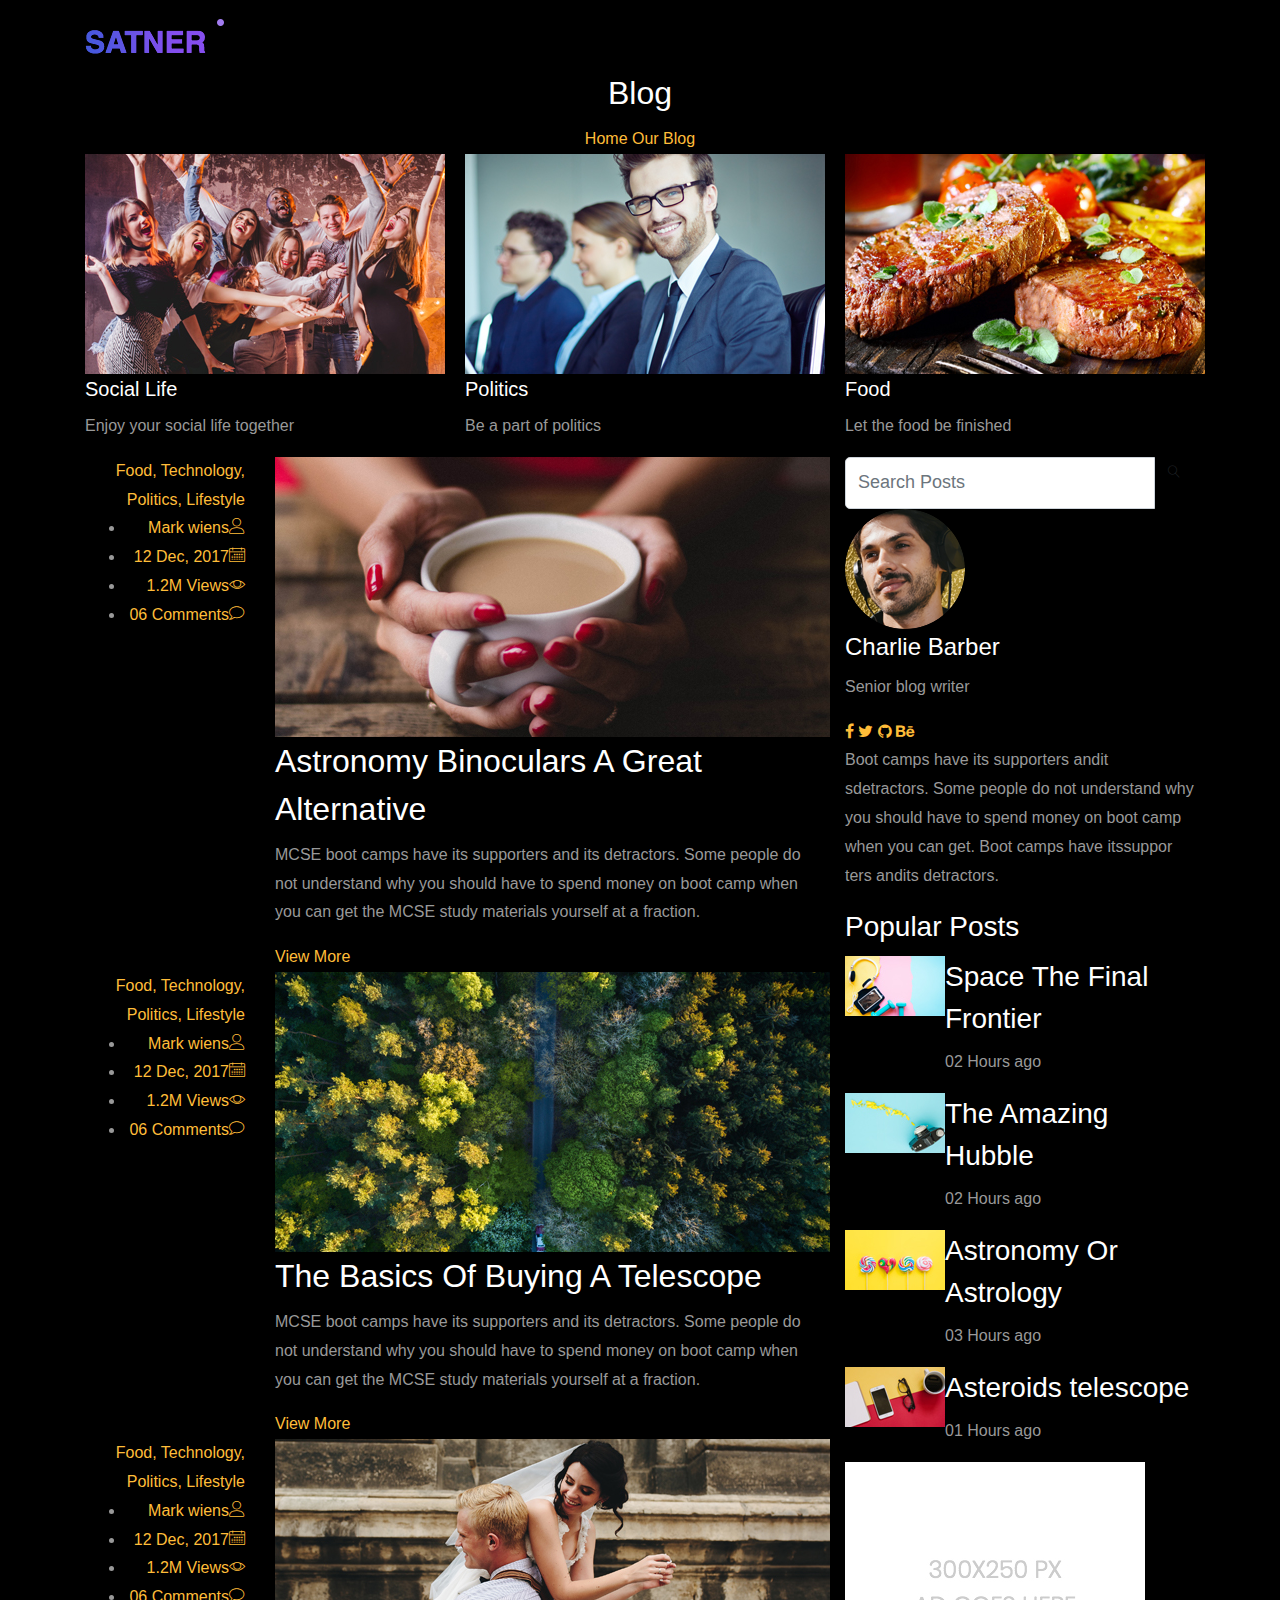
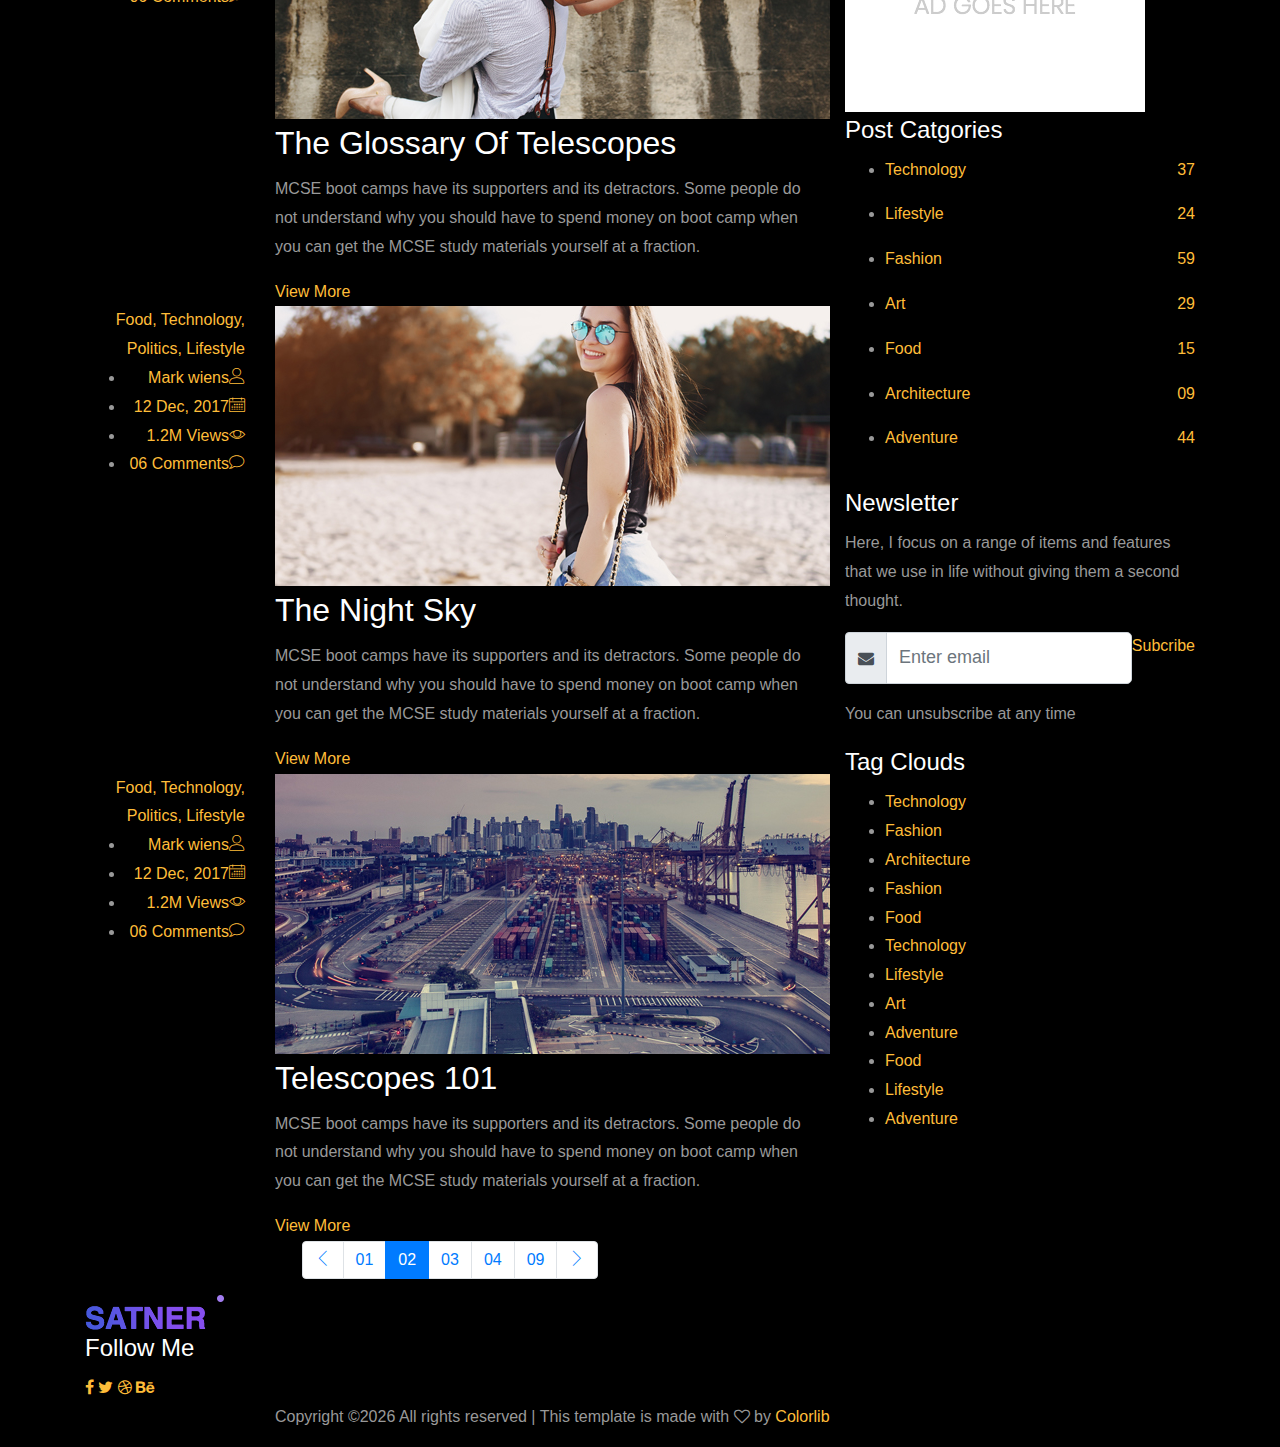
<file: blog.html>
<!doctype html>
<html lang="en">

<head>
	<!-- Required meta tags -->
	<meta charset="utf-8">
	<meta name="viewport" content="width=device-width, initial-scale=1, shrink-to-fit=no">
	<link rel="icon" href="img/favicon.png" type="image/png">
	<title>Blog</title>
	<!-- Bootstrap CSS -->
	<link rel="stylesheet" href="css/bootstrap.css">
	<link rel="stylesheet" href="vendors/linericon/style.css">
	<link rel="stylesheet" href="css/font-awesome.min.css">
	<link rel="stylesheet" href="vendors/owl-carousel/owl.carousel.min.css">
	<link rel="stylesheet" href="css/magnific-popup.css">
	<link rel="stylesheet" href="vendors/nice-select/css/nice-select.css">
	<!-- main css -->
	<link rel="stylesheet" href="css/style.css">
</head>

<body class="blog_version">

	<!--================ Start Header Area =================-->
	<header class="header_area">
		<div class="main_menu">
			<nav class="navbar navbar-expand-lg navbar-light">
				<div class="container">
					<!-- Brand and toggle get grouped for better mobile display -->
					<a class="navbar-brand logo_h" href="index.html"><img src="img/logo.png" alt=""></a>
					<button class="navbar-toggler" type="button" data-toggle="collapse" data-target="#navbarSupportedContent"
					 aria-controls="navbarSupportedContent" aria-expanded="false" aria-label="Toggle navigation">
						<span class="icon-bar"></span>
						<span class="icon-bar"></span>
						<span class="icon-bar"></span>
					</button>
					<!-- Collect the nav links, forms, and other content for toggling -->
					<div class="collapse navbar-collapse offset" id="navbarSupportedContent">
						<ul class="nav navbar-nav menu_nav justify-content-end">
							<li class="nav-item"><a class="nav-link" href="index.html">Home</a></li>
							<li class="nav-item"><a class="nav-link" href="about.html">About</a></li>
							<li class="nav-item"><a class="nav-link" href="services.html">Services</a></li>
							<li class="nav-item"><a class="nav-link" href="portfolio.html">Portfolio</a></li>
							<li class="nav-item submenu dropdown">
								<a href="#" class="nav-link dropdown-toggle" data-toggle="dropdown" role="button" aria-haspopup="true"
								 aria-expanded="false">Pages</a>
								<ul class="dropdown-menu">
                                    <li class="nav-item"><a class="nav-link" href="elements.html">Elements</a></li>
                                    <li class="nav-item"><a class="nav-link" href="portfolio-details.html">Portfolio Details</a></li>
								</ul>
							</li>
							<li class="nav-item submenu dropdown active">
								<a href="#" class="nav-link dropdown-toggle" data-toggle="dropdown" role="button" aria-haspopup="true"
								 aria-expanded="false">Blog</a>
								<ul class="dropdown-menu">
									<li class="nav-item"><a class="nav-link" href="blog.html">Blog</a></li>
									<li class="nav-item"><a class="nav-link" href="single-blog.html">Blog Details</a></li>
								</ul>
							</li>
							<li class="nav-item"><a class="nav-link" href="contact.html">Contact</a></li>
						</ul>
					</div>
				</div>
			</nav>
		</div>
	</header>
	<!--================ End Header Area =================-->

    <!--================ Start Banner Area =================-->
    <section class="banner_area">
        <div class="banner_inner d-flex align-items-center">
            <div class="container">
                <div class="banner_content text-center">
                    <h2>Blog</h2>
                    <div class="page_link">
                        <a href="index.html">Home</a>
                        <a href="blog.html">Our Blog</a>
                    </div>
                </div>
            </div>
        </div>
    </section>
    <!--================ End Banner Area =================-->
        
    <!--================Blog Categorie Area =================-->
    <section class="blog_categorie_area section_gap_top">
        <div class="container">
            <div class="row">
                <div class="col-lg-4">
                    <div class="categories_post">
                        <img src="img/blog/cat-post/cat-post-3.jpg" alt="post">
                        <div class="categories_details">
                            <div class="categories_text">
                                <a href="single-blog.html"><h5>Social Life</h5></a>
                                <div class="border_line"></div>
                                <p>Enjoy your social life together</p>
                            </div>
                        </div>
                    </div>
                </div>
                <div class="col-lg-4">
                    <div class="categories_post">
                        <img src="img/blog/cat-post/cat-post-2.jpg" alt="post">
                        <div class="categories_details">
                            <div class="categories_text">
                                <a href="single-blog.html"><h5>Politics</h5></a>
                                <div class="border_line"></div>
                                <p>Be a part of politics</p>
                            </div>
                        </div>
                    </div>
                </div>
                <div class="col-lg-4">
                    <div class="categories_post">
                        <img src="img/blog/cat-post/cat-post-1.jpg" alt="post">
                        <div class="categories_details">
                            <div class="categories_text">
                                <a href="single-blog.html"><h5>Food</h5></a>
                                <div class="border_line"></div>
                                <p>Let the food be finished</p>
                            </div>
                        </div>
                    </div>
                </div>
            </div>
        </div>
    </section>
    <!--================Blog Categorie Area =================-->
    
    <!--================Blog Area =================-->
    <section class="blog_area">
        <div class="container">
            <div class="row">
                <div class="col-lg-8">
                    <div class="blog_left_sidebar">
                        <article class="row blog_item">
                            <div class="col-md-3">
                                <div class="blog_info text-right">
                                    <div class="post_tag">
                                        <a href="#">Food,</a>
                                        <a class="active" href="#">Technology,</a>
                                        <a href="#">Politics,</a>
                                        <a href="#">Lifestyle</a>
                                    </div>
                                    <ul class="blog_meta list">
                                        <li><a href="#">Mark wiens<i class="lnr lnr-user"></i></a></li>
                                        <li><a href="#">12 Dec, 2017<i class="lnr lnr-calendar-full"></i></a></li>
                                        <li><a href="#">1.2M Views<i class="lnr lnr-eye"></i></a></li>
                                        <li><a href="#">06 Comments<i class="lnr lnr-bubble"></i></a></li>
                                    </ul>
                                </div>
                            </div>
                            <div class="col-md-9">
                                <div class="blog_post">
                                    <img src="img/blog/main-blog/m-blog-1.jpg" alt="">
                                    <div class="blog_details">
                                        <a href="single-blog.html"><h2>Astronomy Binoculars A Great Alternative</h2></a>
                                        <p>MCSE boot camps have its supporters and its detractors. Some people do not understand why you should have to spend money on boot camp when you can get the MCSE study materials yourself at a fraction.</p>
                                        <a href="single-blog.html" class="primary_btn"><span>View More</span></a>
                                    </div>
                                </div>
                            </div>
                        </article>
                        <article class="row blog_item">
                            <div class="col-md-3">
                                <div class="blog_info text-right">
                                    <div class="post_tag">
                                        <a href="#">Food,</a>
                                        <a class="active" href="#">Technology,</a>
                                        <a href="#">Politics,</a>
                                        <a href="#">Lifestyle</a>
                                    </div>
                                    <ul class="blog_meta list">
                                        <li><a href="#">Mark wiens<i class="lnr lnr-user"></i></a></li>
                                        <li><a href="#">12 Dec, 2017<i class="lnr lnr-calendar-full"></i></a></li>
                                        <li><a href="#">1.2M Views<i class="lnr lnr-eye"></i></a></li>
                                        <li><a href="#">06 Comments<i class="lnr lnr-bubble"></i></a></li>
                                    </ul>
                                </div>
                            </div>
                            <div class="col-md-9">
                                <div class="blog_post">
                                    <img src="img/blog/main-blog/m-blog-2.jpg" alt="">
                                    <div class="blog_details">
                                        <a href="single-blog.html"><h2>The Basics Of Buying A Telescope</h2></a>
                                        <p>MCSE boot camps have its supporters and its detractors. Some people do not understand why you should have to spend money on boot camp when you can get the MCSE study materials yourself at a fraction.</p>
                                        <a href="single-blog.html" class="primary_btn"><span>View More</span></a>
                                    </div>
                                </div>
                            </div>
                        </article>
                        <article class="row blog_item">
                            <div class="col-md-3">
                                <div class="blog_info text-right">
                                    <div class="post_tag">
                                        <a href="#">Food,</a>
                                        <a class="active" href="#">Technology,</a>
                                        <a href="#">Politics,</a>
                                        <a href="#">Lifestyle</a>
                                    </div>
                                    <ul class="blog_meta list">
                                        <li><a href="#">Mark wiens<i class="lnr lnr-user"></i></a></li>
                                        <li><a href="#">12 Dec, 2017<i class="lnr lnr-calendar-full"></i></a></li>
                                        <li><a href="#">1.2M Views<i class="lnr lnr-eye"></i></a></li>
                                        <li><a href="#">06 Comments<i class="lnr lnr-bubble"></i></a></li>
                                    </ul>
                                </div>
                            </div>
                            <div class="col-md-9">
                                <div class="blog_post">
                                    <img src="img/blog/main-blog/m-blog-3.jpg" alt="">
                                    <div class="blog_details">
                                        <a href="single-blog.html"><h2>The Glossary Of Telescopes</h2></a>
                                        <p>MCSE boot camps have its supporters and its detractors. Some people do not understand why you should have to spend money on boot camp when you can get the MCSE study materials yourself at a fraction.</p>
                                        <a href="single-blog.html" class="primary_btn"><span>View More</span></a>
                                    </div>
                                </div>
                            </div>
                        </article>
                        <article class="row blog_item">
                            <div class="col-md-3">
                                <div class="blog_info text-right">
                                    <div class="post_tag">
                                        <a href="#">Food,</a>
                                        <a class="active" href="#">Technology,</a>
                                        <a href="#">Politics,</a>
                                        <a href="#">Lifestyle</a>
                                    </div>
                                    <ul class="blog_meta list">
                                        <li><a href="#">Mark wiens<i class="lnr lnr-user"></i></a></li>
                                        <li><a href="#">12 Dec, 2017<i class="lnr lnr-calendar-full"></i></a></li>
                                        <li><a href="#">1.2M Views<i class="lnr lnr-eye"></i></a></li>
                                        <li><a href="#">06 Comments<i class="lnr lnr-bubble"></i></a></li>
                                    </ul>
                                </div>
                            </div>
                            <div class="col-md-9">
                                <div class="blog_post">
                                    <img src="img/blog/main-blog/m-blog-4.jpg" alt="">
                                    <div class="blog_details">
                                        <a href="single-blog.html"><h2>The Night Sky</h2></a>
                                        <p>MCSE boot camps have its supporters and its detractors. Some people do not understand why you should have to spend money on boot camp when you can get the MCSE study materials yourself at a fraction.</p>
                                        <a href="single-blog.html" class="primary_btn"><span>View More</span></a>
                                    </div>
                                </div>
                            </div>
                        </article>
                        <article class="row blog_item">
                            <div class="col-md-3">
                                <div class="blog_info text-right">
                                    <div class="post_tag">
                                        <a href="#">Food,</a>
                                        <a class="active" href="#">Technology,</a>
                                        <a href="#">Politics,</a>
                                        <a href="#">Lifestyle</a>
                                    </div>
                                    <ul class="blog_meta list">
                                        <li><a href="#">Mark wiens<i class="lnr lnr-user"></i></a></li>
                                        <li><a href="#">12 Dec, 2017<i class="lnr lnr-calendar-full"></i></a></li>
                                        <li><a href="#">1.2M Views<i class="lnr lnr-eye"></i></a></li>
                                        <li><a href="#">06 Comments<i class="lnr lnr-bubble"></i></a></li>
                                    </ul>
                                </div>
                            </div>
                            <div class="col-md-9">
                                <div class="blog_post">
                                    <img src="img/blog/main-blog/m-blog-5.jpg" alt="">
                                    <div class="blog_details">
                                        <a href="single-blog.html"><h2>Telescopes 101</h2></a>
                                        <p>MCSE boot camps have its supporters and its detractors. Some people do not understand why you should have to spend money on boot camp when you can get the MCSE study materials yourself at a fraction.</p>
                                        <a href="single-blog.html" class="primary_btn"><span>View More</span></a>
                                    </div>
                                </div>
                            </div>
                        </article>
                        <nav class="blog-pagination justify-content-center d-flex">
                            <ul class="pagination">
                                <li class="page-item">
                                    <a href="#" class="page-link" aria-label="Previous">
                                        <span aria-hidden="true">
                                            <span class="lnr lnr-chevron-left"></span>
                                        </span>
                                    </a>
                                </li>
                                <li class="page-item"><a href="#" class="page-link">01</a></li>
                                <li class="page-item active"><a href="#" class="page-link">02</a></li>
                                <li class="page-item"><a href="#" class="page-link">03</a></li>
                                <li class="page-item"><a href="#" class="page-link">04</a></li>
                                <li class="page-item"><a href="#" class="page-link">09</a></li>
                                <li class="page-item">
                                    <a href="#" class="page-link" aria-label="Next">
                                        <span aria-hidden="true">
                                            <span class="lnr lnr-chevron-right"></span>
                                        </span>
                                    </a>
                                </li>
                            </ul>
                        </nav>
                    </div>
                </div>
                <div class="col-lg-4">
                    <div class="blog_right_sidebar">
                        <aside class="single_sidebar_widget search_widget">
                            <div class="input-group">
                                <input type="text" class="form-control" placeholder="Search Posts">
                                <span class="input-group-btn">
                                    <button class="btn btn-default" type="button"><i class="lnr lnr-magnifier"></i></button>
                                </span>
                            </div><!-- /input-group -->
                            <div class="br"></div>
                        </aside>
                        <aside class="single_sidebar_widget author_widget">
                            <img class="author_img rounded-circle" src="img/blog/author.png" alt="">
                            <h4>Charlie Barber</h4>
                            <p>Senior blog writer</p>
                            <div class="social_icon">
                                <a href="#"><i class="fa fa-facebook"></i></a>
                                <a href="#"><i class="fa fa-twitter"></i></a>
                                <a href="#"><i class="fa fa-github"></i></a>
                                <a href="#"><i class="fa fa-behance"></i></a>
                            </div>
                            <p>Boot camps have its supporters andit sdetractors. Some people do not understand why you should have to spend money on boot camp when you can get. Boot camps have itssuppor ters andits detractors.</p>
                            <div class="br"></div>
                        </aside>
                        <aside class="single_sidebar_widget popular_post_widget">
                            <h3 class="widget_title">Popular Posts</h3>
                            <div class="media post_item">
                                <img src="img/blog/popular-post/post1.jpg" alt="post">
                                <div class="media-body">
                                    <a href="single-blog.html"><h3>Space The Final Frontier</h3></a>
                                    <p>02 Hours ago</p>
                                </div>
                            </div>
                            <div class="media post_item">
                                <img src="img/blog/popular-post/post2.jpg" alt="post">
                                <div class="media-body">
                                    <a href="single-blog.html"><h3>The Amazing Hubble</h3></a>
                                    <p>02 Hours ago</p>
                                </div>
                            </div>
                            <div class="media post_item">
                                <img src="img/blog/popular-post/post3.jpg" alt="post">
                                <div class="media-body">
                                    <a href="single-blog.html"><h3>Astronomy Or Astrology</h3></a>
                                    <p>03 Hours ago</p>
                                </div>
                            </div>
                            <div class="media post_item">
                                <img src="img/blog/popular-post/post4.jpg" alt="post">
                                <div class="media-body">
                                    <a href="single-blog.html"><h3>Asteroids telescope</h3></a>
                                    <p>01 Hours ago</p>
                                </div>
                            </div>
                            <div class="br"></div>
                        </aside>
                        <aside class="single_sidebar_widget ads_widget">
                            <a href="#"><img class="img-fluid" src="img/blog/add.jpg" alt=""></a>
                            <div class="br"></div>
                        </aside>
                        <aside class="single_sidebar_widget post_category_widget">
                            <h4 class="widget_title">Post Catgories</h4>
                            <ul class="list cat-list">
                                <li>
                                    <a href="#" class="d-flex justify-content-between">
                                        <p>Technology</p>
                                        <p>37</p>
                                    </a>
                                </li>
                                <li>
                                    <a href="#" class="d-flex justify-content-between">
                                        <p>Lifestyle</p>
                                        <p>24</p>
                                    </a>
                                </li>
                                <li>
                                    <a href="#" class="d-flex justify-content-between">
                                        <p>Fashion</p>
                                        <p>59</p>
                                    </a>
                                </li>
                                <li>
                                    <a href="#" class="d-flex justify-content-between">
                                        <p>Art</p>
                                        <p>29</p>
                                    </a>
                                </li>
                                <li>
                                    <a href="#" class="d-flex justify-content-between">
                                        <p>Food</p>
                                        <p>15</p>
                                    </a>
                                </li>
                                <li>
                                    <a href="#" class="d-flex justify-content-between">
                                        <p>Architecture</p>
                                        <p>09</p>
                                    </a>
                                </li>
                                <li>
                                    <a href="#" class="d-flex justify-content-between">
                                        <p>Adventure</p>
                                        <p>44</p>
                                    </a>
                                </li>															
                            </ul>
                            <div class="br"></div>
                        </aside>
                        <aside class="single-sidebar-widget newsletter_widget">
                            <h4 class="widget_title">Newsletter</h4>
                            <p>
                            Here, I focus on a range of items and features that we use in life without
                            giving them a second thought.
                            </p>
                            <div class="form-group d-flex flex-row">
                                <div class="input-group">
                                    <div class="input-group-prepend">
                                        <div class="input-group-text"><i class="fa fa-envelope" aria-hidden="true"></i></div>
                                    </div>
                                    <input type="text" class="form-control" id="inlineFormInputGroup" placeholder="Enter email" onfocus="this.placeholder = ''" onblur="this.placeholder = 'Enter email'">
                                </div>
                                <a href="#" class="bbtns">Subcribe</a>
                            </div>	
                            <p class="text-bottom">You can unsubscribe at any time</p>	
                            <div class="br"></div>							
                        </aside>
                        <aside class="single-sidebar-widget tag_cloud_widget">
                            <h4 class="widget_title">Tag Clouds</h4>
                            <ul class="list">
                                <li><a href="#">Technology</a></li>
                                <li><a href="#">Fashion</a></li>
                                <li><a href="#">Architecture</a></li>
                                <li><a href="#">Fashion</a></li>
                                <li><a href="#">Food</a></li>
                                <li><a href="#">Technology</a></li>
                                <li><a href="#">Lifestyle</a></li>
                                <li><a href="#">Art</a></li>
                                <li><a href="#">Adventure</a></li>
                                <li><a href="#">Food</a></li>
                                <li><a href="#">Lifestyle</a></li>
                                <li><a href="#">Adventure</a></li>
                            </ul>
                        </aside>
                    </div>
                </div>
            </div>
        </div>
    </section>
    <!--================Blog Area =================-->
    
    <!--================Footer Area =================-->
	<footer class="footer_area">
        <div class="container">
            <div class="row justify-content-center">
                <div class="col-lg-12">
                    <div class="footer_top flex-column">
                        <div class="footer_logo">
                            <a href="#">
                                <img src="img/logo.png" alt="">
                            </a>
                            <h4>Follow Me</h4>
                        </div>
                        <div class="footer_social">
                            <a href="#"><i class="fa fa-facebook"></i></a>
                            <a href="#"><i class="fa fa-twitter"></i></a>
                            <a href="#"><i class="fa fa-dribbble"></i></a>
                            <a href="#"><i class="fa fa-behance"></i></a>
                        </div>
                    </div>
                </div>
            </div>
            <div class="row footer_bottom justify-content-center">
                <p class="col-lg-8 col-sm-12 footer-text">
                    <!-- Link back to Colorlib can't be removed. Template is licensed under CC BY 3.0. -->
Copyright &copy;<script>document.write(new Date().getFullYear());</script> All rights reserved | This template is made with <i class="fa fa-heart-o" aria-hidden="true"></i> by <a href="https://colorlib.com" target="_blank">Colorlib</a>
<!-- Link back to Colorlib can't be removed. Template is licensed under CC BY 3.0. --></p>
            </div>
        </div>
    </footer>
    <!--================End Footer Area =================-->
   
    <!-- Optional JavaScript -->
    <!-- jQuery first, then Popper.js, then Bootstrap JS -->
    <script src="js/jquery-3.2.1.min.js"></script>
    <script src="js/popper.js"></script>
    <script src="js/bootstrap.min.js"></script>
    <script src="js/stellar.js"></script>
    <script src="vendors/lightbox/simpleLightbox.min.js"></script>
    <script src="vendors/nice-select/js/jquery.nice-select.min.js"></script>
    <script src="vendors/isotope/imagesloaded.pkgd.min.js"></script>
    <script src="vendors/isotope/isotope-min.js"></script>
    <script src="vendors/owl-carousel/owl.carousel.min.js"></script>
    <script src="js/jquery.ajaxchimp.min.js"></script>
    <script src="js/mail-script.js"></script>
    <script src="js/theme.js"></script>
</body>
</html>
</file>
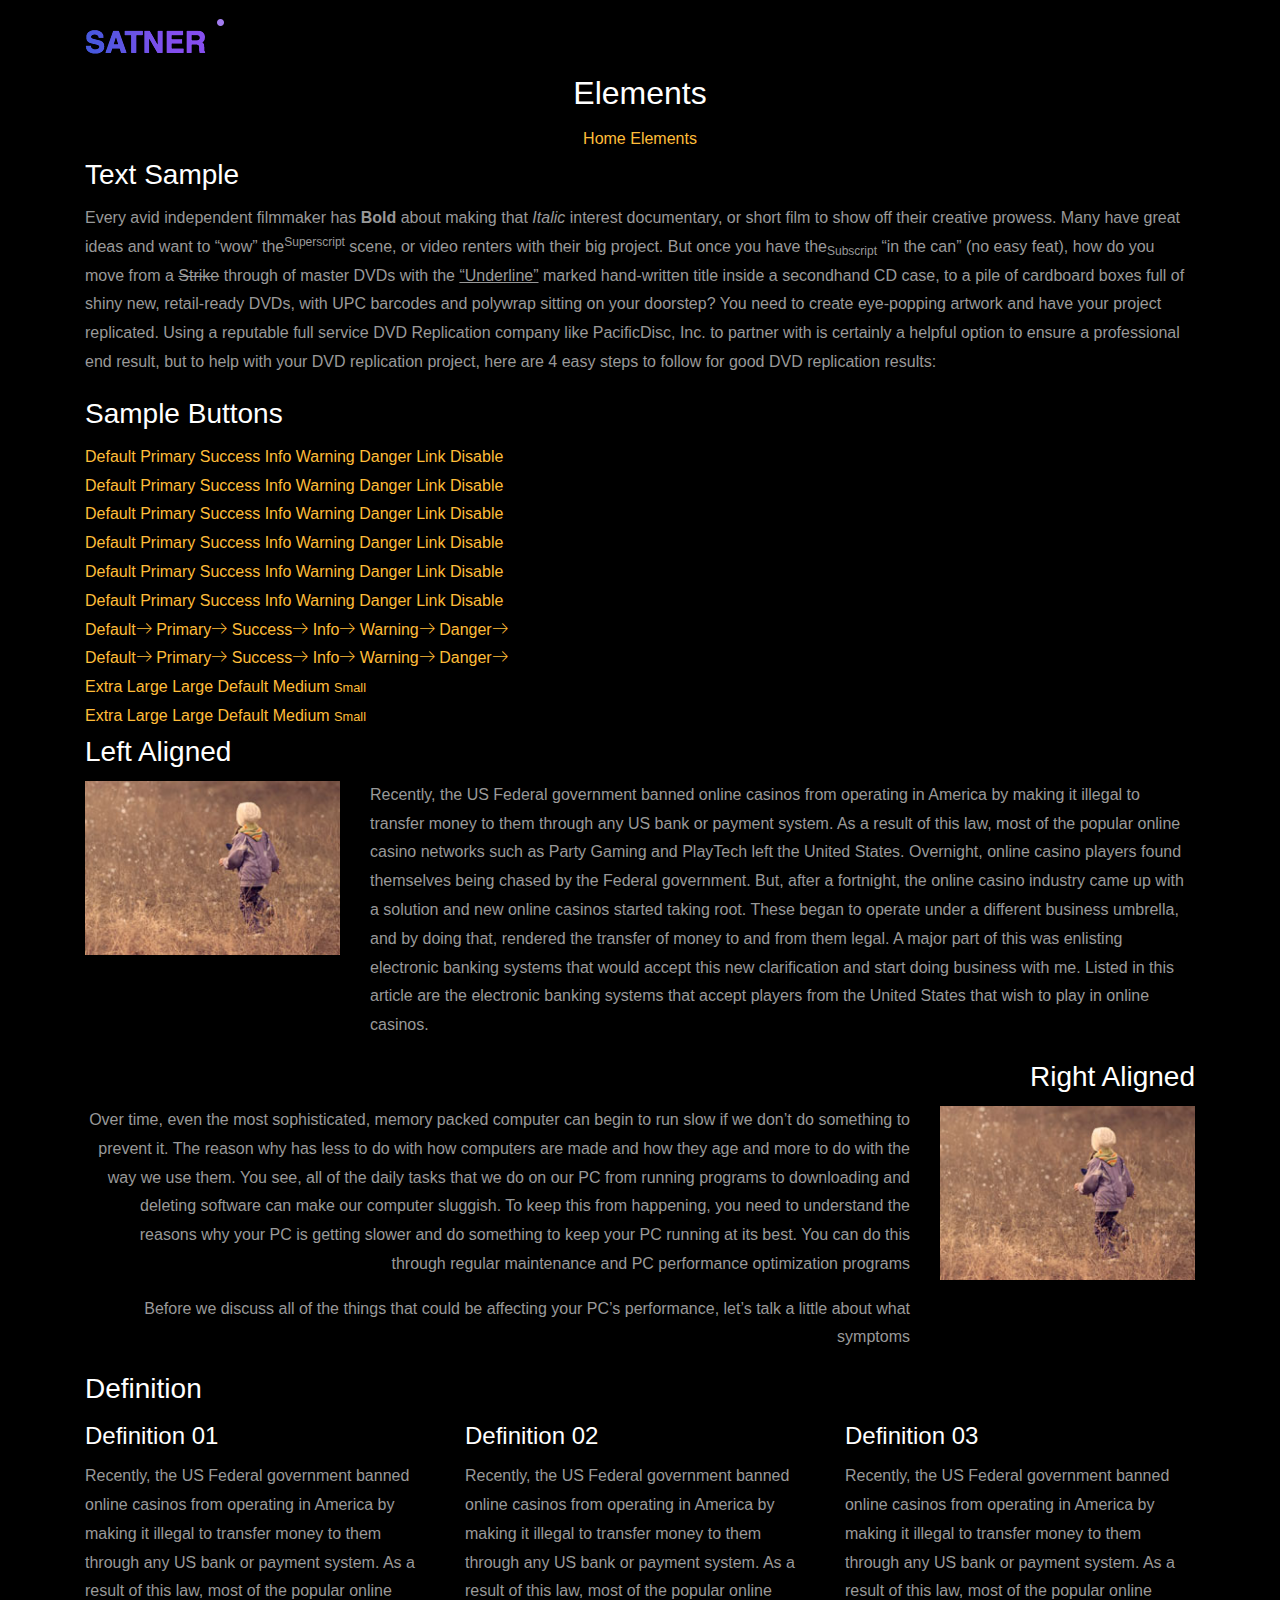
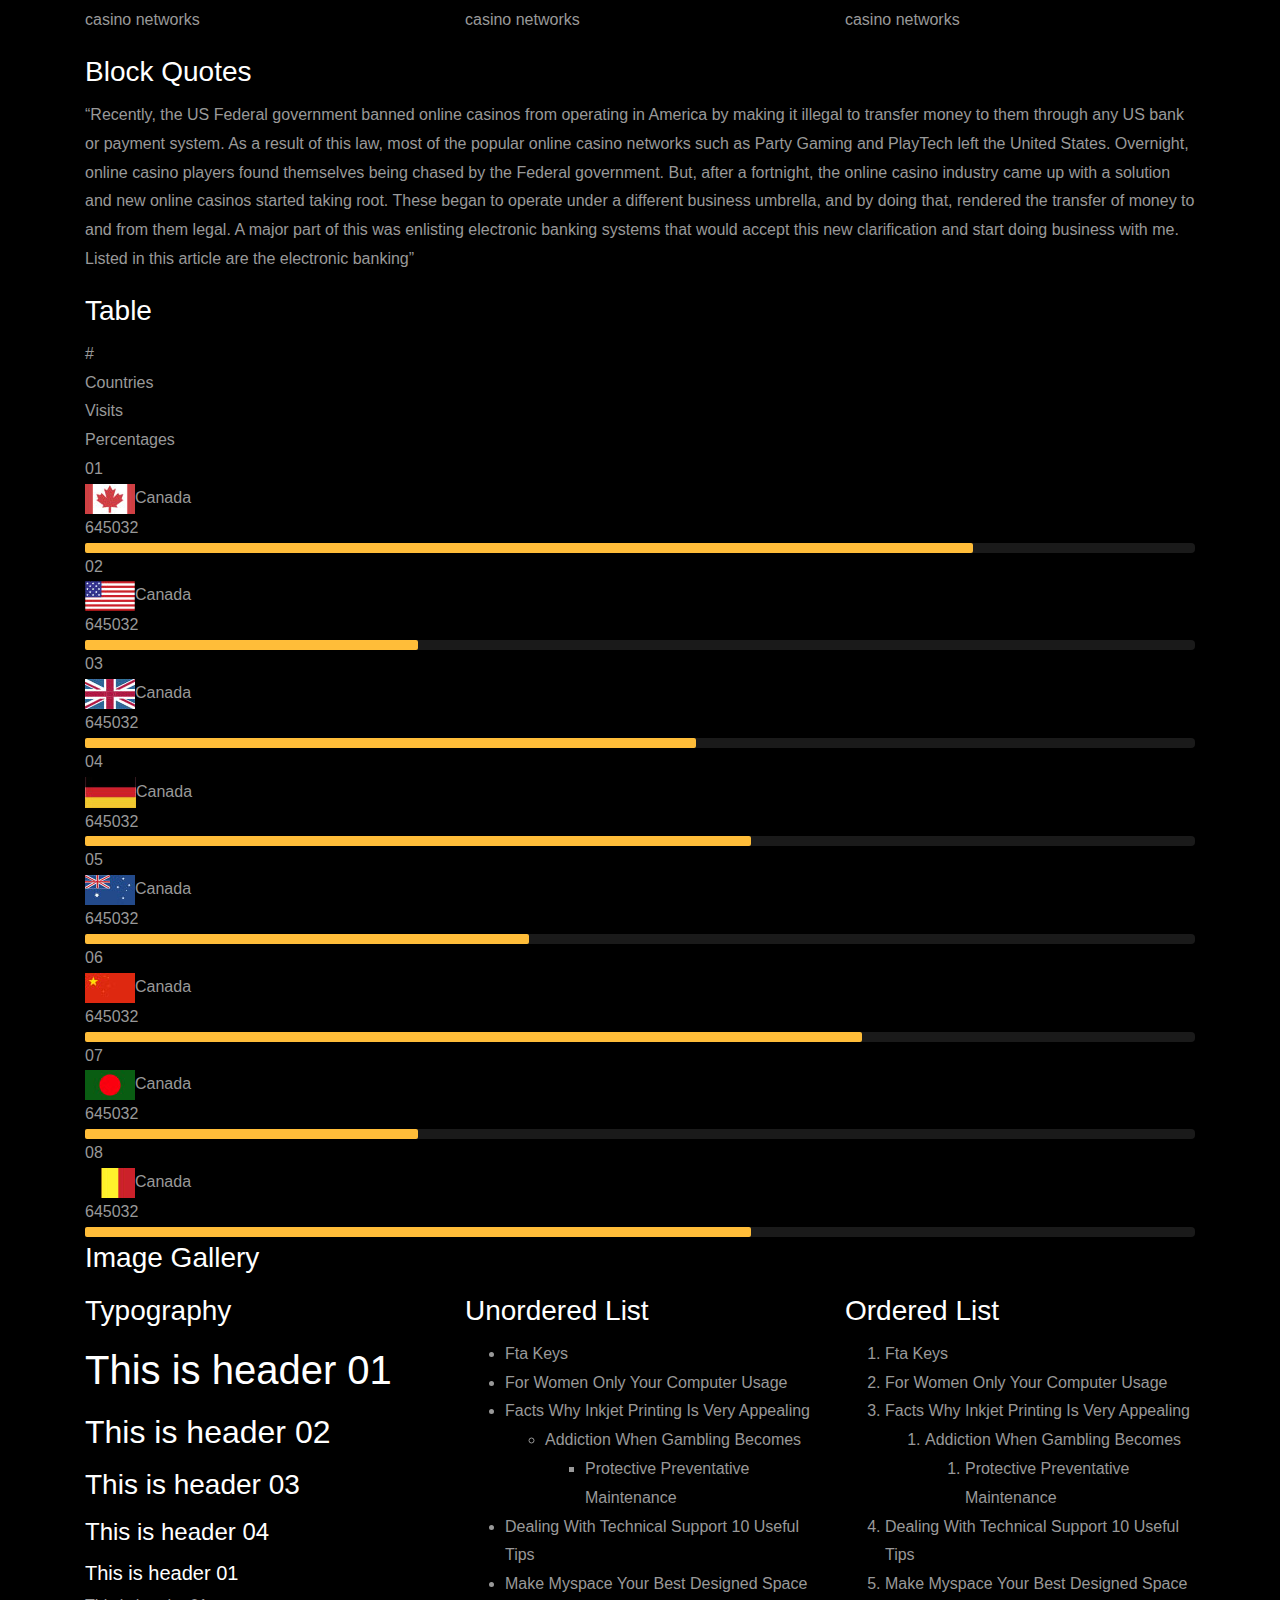
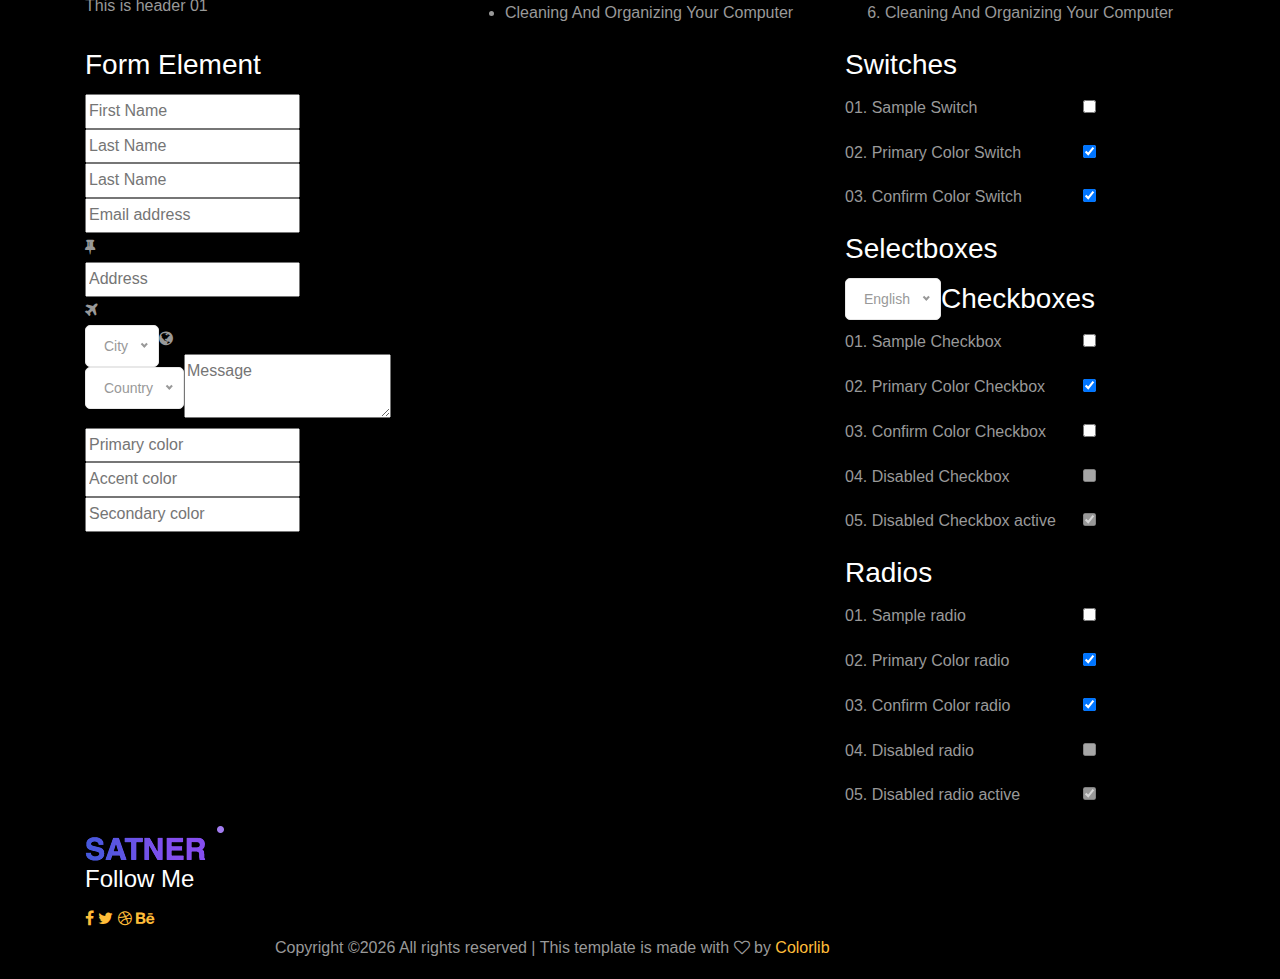
<file: elements.html>
<!doctype html>
<html lang="en">

<head>
	<!-- Required meta tags -->
	<meta charset="utf-8">
	<meta name="viewport" content="width=device-width, initial-scale=1, shrink-to-fit=no">
	<link rel="icon" href="img/favicon.png" type="image/png">
	<title>Elements</title>
	<!-- Bootstrap CSS -->
	<link rel="stylesheet" href="css/bootstrap.css">
	<link rel="stylesheet" href="vendors/linericon/style.css">
	<link rel="stylesheet" href="css/font-awesome.min.css">
	<link rel="stylesheet" href="vendors/owl-carousel/owl.carousel.min.css">
	<link rel="stylesheet" href="css/magnific-popup.css">
	<link rel="stylesheet" href="vendors/nice-select/css/nice-select.css">
	<!-- main css -->
	<link rel="stylesheet" href="css/style.css">
</head>

<body class="blog_version">

	<!--================ Start Header Area =================-->
	<header class="header_area">
		<div class="main_menu">
			<nav class="navbar navbar-expand-lg navbar-light">
				<div class="container">
					<!-- Brand and toggle get grouped for better mobile display -->
					<a class="navbar-brand logo_h" href="index.html"><img src="img/logo.png" alt=""></a>
					<button class="navbar-toggler" type="button" data-toggle="collapse" data-target="#navbarSupportedContent"
					 aria-controls="navbarSupportedContent" aria-expanded="false" aria-label="Toggle navigation">
						<span class="icon-bar"></span>
						<span class="icon-bar"></span>
						<span class="icon-bar"></span>
					</button>
					<!-- Collect the nav links, forms, and other content for toggling -->
					<div class="collapse navbar-collapse offset" id="navbarSupportedContent">
						<ul class="nav navbar-nav menu_nav justify-content-end">
							<li class="nav-item"><a class="nav-link" href="index.html">Home</a></li>
							<li class="nav-item"><a class="nav-link" href="about.html">About</a></li>
							<li class="nav-item"><a class="nav-link" href="services.html">Services</a></li>
							<li class="nav-item"><a class="nav-link" href="portfolio.html">Portfolio</a></li>
							<li class="nav-item submenu dropdown active">
								<a href="#" class="nav-link dropdown-toggle" data-toggle="dropdown" role="button" aria-haspopup="true"
								 aria-expanded="false">Pages</a>
								<ul class="dropdown-menu">
                                    <li class="nav-item"><a class="nav-link" href="elements.html">Elements</a></li>
                                    <li class="nav-item"><a class="nav-link" href="portfolio-details.html">Portfolio Details</a></li>
								</ul>
							</li>
							<li class="nav-item submenu dropdown">
								<a href="#" class="nav-link dropdown-toggle" data-toggle="dropdown" role="button" aria-haspopup="true"
								 aria-expanded="false">Blog</a>
								<ul class="dropdown-menu">
									<li class="nav-item"><a class="nav-link" href="blog.html">Blog</a></li>
									<li class="nav-item"><a class="nav-link" href="single-blog.html">Blog Details</a></li>
								</ul>
							</li>
							<li class="nav-item"><a class="nav-link" href="contact.html">Contact</a></li>
						</ul>
					</div>
				</div>
			</nav>
		</div>
	</header>
	<!--================ End Header Area =================-->

    <!--================ Start Banner Area =================-->
    <section class="banner_area">
        <div class="banner_inner d-flex align-items-center">
            <div class="container">
                <div class="banner_content text-center">
                    <h2>Elements</h2>
                    <div class="page_link">
                        <a href="index.html">Home</a>
                        <a href="elements.html">Elements</a>
                    </div>
                </div>
            </div>
        </div>
    </section>
    <!--================ End Banner Area =================-->
        
	<!-- Start Sample Area -->
	<section class="sample-text-area">
		<div class="container">
			<h3 class="text-heading title_color">Text Sample</h3>
			<p class="sample-text">
				Every avid independent filmmaker has <b>Bold</b> about making that <i>Italic</i> interest documentary, or short film to show off their creative prowess. Many have great ideas and want to “wow” the<sup>Superscript</sup> scene, or video renters with their big project.  But once you have the<sub>Subscript</sub> “in the can” (no easy feat), how do you move from a <del>Strike</del> through of master DVDs with the <u>“Underline”</u> marked hand-written title inside a secondhand CD case, to a pile of cardboard boxes full of shiny new, retail-ready DVDs, with UPC barcodes and polywrap sitting on your doorstep?  You need to create eye-popping artwork and have your project replicated. Using a reputable full service DVD Replication company like PacificDisc, Inc. to partner with is certainly a helpful option to ensure a professional end result, but to help with your DVD replication project, here are 4 easy steps to follow for good DVD replication results: 

			</p>
		</div>
	</section>
	<!-- End Sample Area -->

	<!-- Start Button -->
	<section class="button-area">
		<div class="container border-top-generic">
			<h3 class="text-heading title_color">Sample Buttons</h3>
			<div class="button-group-area">
				<a href="#" class="genric-btn default">Default</a>
				<a href="#" class="genric-btn primary">Primary</a>
				<a href="#" class="genric-btn success">Success</a>
				<a href="#" class="genric-btn info">Info</a>
				<a href="#" class="genric-btn warning">Warning</a>
				<a href="#" class="genric-btn danger">Danger</a>
				<a href="#" class="genric-btn link">Link</a>
				<a href="#" class="genric-btn disable">Disable</a>
			</div>
			<div class="button-group-area mt-10">
				<a href="#" class="genric-btn default-border">Default</a>
				<a href="#" class="genric-btn primary-border">Primary</a>
				<a href="#" class="genric-btn success-border">Success</a>
				<a href="#" class="genric-btn info-border">Info</a>
				<a href="#" class="genric-btn warning-border">Warning</a>
				<a href="#" class="genric-btn danger-border">Danger</a>
				<a href="#" class="genric-btn link-border">Link</a>
				<a href="#" class="genric-btn disable">Disable</a>
			</div>
			<div class="button-group-area mt-40">
				<a href="#" class="genric-btn default radius">Default</a>
				<a href="#" class="genric-btn primary radius">Primary</a>
				<a href="#" class="genric-btn success radius">Success</a>
				<a href="#" class="genric-btn info radius">Info</a>
				<a href="#" class="genric-btn warning radius">Warning</a>
				<a href="#" class="genric-btn danger radius">Danger</a>
				<a href="#" class="genric-btn link radius">Link</a>
				<a href="#" class="genric-btn disable radius">Disable</a>
			</div>
			<div class="button-group-area mt-10">
				<a href="#" class="genric-btn default-border radius">Default</a>
				<a href="#" class="genric-btn primary-border radius">Primary</a>
				<a href="#" class="genric-btn success-border radius">Success</a>
				<a href="#" class="genric-btn info-border radius">Info</a>
				<a href="#" class="genric-btn warning-border radius">Warning</a>
				<a href="#" class="genric-btn danger-border radius">Danger</a>
				<a href="#" class="genric-btn link-border radius">Link</a>
				<a href="#" class="genric-btn disable radius">Disable</a>
			</div>
			<div class="button-group-area mt-40">
				<a href="#" class="genric-btn default circle">Default</a>
				<a href="#" class="genric-btn primary circle">Primary</a>
				<a href="#" class="genric-btn success circle">Success</a>
				<a href="#" class="genric-btn info circle">Info</a>
				<a href="#" class="genric-btn warning circle">Warning</a>
				<a href="#" class="genric-btn danger circle">Danger</a>
				<a href="#" class="genric-btn link circle">Link</a>
				<a href="#" class="genric-btn disable circle">Disable</a>
			</div>
			<div class="button-group-area mt-10">
				<a href="#" class="genric-btn default-border circle">Default</a>
				<a href="#" class="genric-btn primary-border circle">Primary</a>
				<a href="#" class="genric-btn success-border circle">Success</a>
				<a href="#" class="genric-btn info-border circle">Info</a>
				<a href="#" class="genric-btn warning-border circle">Warning</a>
				<a href="#" class="genric-btn danger-border circle">Danger</a>
				<a href="#" class="genric-btn link-border circle">Link</a>
				<a href="#" class="genric-btn disable circle">Disable</a>
			</div>
			<div class="button-group-area mt-40">
				<a href="#" class="genric-btn default circle arrow">Default<span class="lnr lnr-arrow-right"></span></a>
				<a href="#" class="genric-btn primary circle arrow">Primary<span class="lnr lnr-arrow-right"></span></a>
				<a href="#" class="genric-btn success circle arrow">Success<span class="lnr lnr-arrow-right"></span></a>
				<a href="#" class="genric-btn info circle arrow">Info<span class="lnr lnr-arrow-right"></span></a>
				<a href="#" class="genric-btn warning circle arrow">Warning<span class="lnr lnr-arrow-right"></span></a>
				<a href="#" class="genric-btn danger circle arrow">Danger<span class="lnr lnr-arrow-right"></span></a>
			</div>
			<div class="button-group-area mt-10">
				<a href="#" class="genric-btn default-border circle arrow">Default<span class="lnr lnr-arrow-right"></span></a>
				<a href="#" class="genric-btn primary-border circle arrow">Primary<span class="lnr lnr-arrow-right"></span></a>
				<a href="#" class="genric-btn success-border circle arrow">Success<span class="lnr lnr-arrow-right"></span></a>
				<a href="#" class="genric-btn info-border circle arrow">Info<span class="lnr lnr-arrow-right"></span></a>
				<a href="#" class="genric-btn warning-border circle arrow">Warning<span class="lnr lnr-arrow-right"></span></a>
				<a href="#" class="genric-btn danger-border circle arrow">Danger<span class="lnr lnr-arrow-right"></span></a>
			</div>
			<div class="button-group-area mt-40">
				<a href="#" class="genric-btn primary e-large">Extra Large</a>
				<a href="#" class="genric-btn success large">Large</a>
				<a href="#" class="genric-btn primary">Default</a>
				<a href="#" class="genric-btn success medium">Medium</a>
				<a href="#" class="genric-btn primary small">Small</a>
			</div>
			<div class="button-group-area mt-10">
				<a href="#" class="genric-btn primary-border e-large">Extra Large</a>
				<a href="#" class="genric-btn success-border large">Large</a>
				<a href="#" class="genric-btn primary-border">Default</a>
				<a href="#" class="genric-btn success-border medium">Medium</a>
				<a href="#" class="genric-btn primary-border small">Small</a>
			</div>
		</div>
	</section>
	<!-- End Button -->
	
	<!-- Start Align Area -->
	<div class="whole-wrap">
		<div class="container">
			<div class="section-top-border">
				<h3 class="mb-30 title_color">Left Aligned</h3>
				<div class="row">
					<div class="col-md-3">
						<img src="img/elements/d.jpg" alt="" class="img-fluid">
					</div>
					<div class="col-md-9 mt-sm-20 left-align-p">
						<p>Recently, the US Federal government banned online casinos from operating in America by making it illegal to transfer money to them through any US bank or payment system. As a result of this law, most of the popular online casino networks such as Party Gaming and PlayTech left the United States. Overnight, online casino players found themselves being chased by the Federal government. But, after a fortnight, the online casino industry came up with a solution and new online casinos started taking root. These began to operate under a different business umbrella, and by doing that, rendered the transfer of money to and from them legal. A major part of this was enlisting electronic banking systems that would accept this new clarification and start doing business with me. Listed in this article are the electronic banking systems that accept players from the United States that wish to play in online casinos.</p>
					</div>
				</div>
			</div>
			<div class="section-top-border text-right">
				<h3 class="mb-30 title_color">Right Aligned</h3>
				<div class="row">
					<div class="col-md-9">
						<p class="text-right">Over time, even the most sophisticated, memory packed computer can begin to run slow if we don’t do something to prevent it. The reason why has less to do with how computers are made and how they age and more to do with the way we use them. You see, all of the daily tasks that we do on our PC from running programs to downloading and deleting software can make our computer sluggish. To keep this from happening, you need to understand the reasons why your PC is getting slower and do something to keep your PC running at its best. You can do this through regular maintenance and PC performance optimization programs</p>
						<p class="text-right">Before we discuss all of the things that could be affecting your PC’s performance, let’s talk a little about what symptoms</p>
					</div>
					<div class="col-md-3">
						<img src="img/elements/d.jpg" alt="" class="img-fluid">
					</div>
				</div>
			</div>
			<div class="section-top-border">
				<h3 class="mb-30 title_color">Definition</h3>
				<div class="row">
					<div class="col-md-4">
						<div class="single-defination">
							<h4 class="mb-20">Definition 01</h4>
							<p>Recently, the US Federal government banned online casinos from operating in America by making it illegal to transfer money to them through any US bank or payment system. As a result of this law, most of the popular online casino networks</p>
						</div>
					</div>
					<div class="col-md-4">
						<div class="single-defination">
							<h4 class="mb-20">Definition 02</h4>
							<p>Recently, the US Federal government banned online casinos from operating in America by making it illegal to transfer money to them through any US bank or payment system. As a result of this law, most of the popular online casino networks</p>
						</div>
					</div>
					<div class="col-md-4">
						<div class="single-defination">
							<h4 class="mb-20">Definition 03</h4>
							<p>Recently, the US Federal government banned online casinos from operating in America by making it illegal to transfer money to them through any US bank or payment system. As a result of this law, most of the popular online casino networks</p>
						</div>
					</div>
				</div>
			</div>
			<div class="section-top-border">
				<h3 class="mb-30 title_color">Block Quotes</h3>
				<div class="row">
					<div class="col-lg-12">
						<blockquote class="generic-blockquote">
							“Recently, the US Federal government banned online casinos from operating in America by making it illegal to transfer money to them through any US bank or payment system. As a result of this law, most of the popular online casino networks such as Party Gaming and PlayTech left the United States. Overnight, online casino players found themselves being chased by the Federal government. But, after a fortnight, the online casino industry came up with a solution and new online casinos started taking root. These began to operate under a different business umbrella, and by doing that, rendered the transfer of money to and from them legal. A major part of this was enlisting electronic banking systems that would accept this new clarification and start doing business with me. Listed in this article are the electronic banking” 
						</blockquote>
					</div>
				</div>
			</div>
			<div class="section-top-border">
				<h3 class="mb-30 title_color">Table</h3>
				<div class="progress-table-wrap">
					<div class="progress-table">
						<div class="table-head">
							<div class="serial">#</div>
							<div class="country">Countries</div>
							<div class="visit">Visits</div>
							<div class="percentage">Percentages</div>
						</div>
						<div class="table-row">
							<div class="serial">01</div>
							<div class="country"> <img src="img/elements/f1.jpg" alt="flag">Canada</div>
							<div class="visit">645032</div>
							<div class="percentage">
								<div class="progress">
									<div class="progress-bar color-1" role="progressbar" style="width: 80%" aria-valuenow="80" aria-valuemin="0" aria-valuemax="100"></div>
								</div>
							</div>
						</div>
						<div class="table-row">
							<div class="serial">02</div>
							<div class="country"> <img src="img/elements/f2.jpg" alt="flag">Canada</div>
							<div class="visit">645032</div>
							<div class="percentage">
								<div class="progress">
									<div class="progress-bar color-2" role="progressbar" style="width: 30%" aria-valuenow="30" aria-valuemin="0" aria-valuemax="100"></div>
								</div>
							</div>
						</div>
						<div class="table-row">
							<div class="serial">03</div>
							<div class="country"> <img src="img/elements/f3.jpg" alt="flag">Canada</div>
							<div class="visit">645032</div>
							<div class="percentage">
								<div class="progress">
									<div class="progress-bar color-3" role="progressbar" style="width: 55%" aria-valuenow="55" aria-valuemin="0" aria-valuemax="100"></div>
								</div>
							</div>
						</div>
						<div class="table-row">
							<div class="serial">04</div>
							<div class="country"> <img src="img/elements/f4.jpg" alt="flag">Canada</div>
							<div class="visit">645032</div>
							<div class="percentage">
								<div class="progress">
									<div class="progress-bar color-4" role="progressbar" style="width: 60%" aria-valuenow="60" aria-valuemin="0" aria-valuemax="100"></div>
								</div>
							</div>
						</div>
						<div class="table-row">
							<div class="serial">05</div>
							<div class="country"> <img src="img/elements/f5.jpg" alt="flag">Canada</div>
							<div class="visit">645032</div>
							<div class="percentage">
								<div class="progress">
									<div class="progress-bar color-5" role="progressbar" style="width: 40%" aria-valuenow="40" aria-valuemin="0" aria-valuemax="100"></div>
								</div>
							</div>
						</div>
						<div class="table-row">
							<div class="serial">06</div>
							<div class="country"> <img src="img/elements/f6.jpg" alt="flag">Canada</div>
							<div class="visit">645032</div>
							<div class="percentage">
								<div class="progress">
									<div class="progress-bar color-6" role="progressbar" style="width: 70%" aria-valuenow="70" aria-valuemin="0" aria-valuemax="100"></div>
								</div>
							</div>
						</div>
						<div class="table-row">
							<div class="serial">07</div>
							<div class="country"> <img src="img/elements/f7.jpg" alt="flag">Canada</div>
							<div class="visit">645032</div>
							<div class="percentage">
								<div class="progress">
									<div class="progress-bar color-7" role="progressbar" style="width: 30%" aria-valuenow="30" aria-valuemin="0" aria-valuemax="100"></div>
								</div>
							</div>
						</div>
						<div class="table-row">
							<div class="serial">08</div>
							<div class="country"> <img src="img/elements/f8.jpg" alt="flag">Canada</div>
							<div class="visit">645032</div>
							<div class="percentage">
								<div class="progress">
									<div class="progress-bar color-8" role="progressbar" style="width: 60%" aria-valuenow="60" aria-valuemin="0" aria-valuemax="100"></div>
								</div>
							</div>
						</div>
					</div>
				</div>
			</div>
			<div class="section-top-border">
				<h3 class="title_color">Image Gallery</h3>
				<div class="row gallery-item">
					<div class="col-md-4">
						<a href="img/elements/g1.jpg" class="img-gal"><div class="single-gallery-image" style="background: url(img/elements/g1.jpg);"></div></a>
					</div>
					<div class="col-md-4">
						<a href="img/elements/g2.jpg" class="img-gal"><div class="single-gallery-image" style="background: url(img/elements/g2.jpg);"></div></a>
					</div>
					<div class="col-md-4">
						<a href="img/elements/g3.jpg" class="img-gal"><div class="single-gallery-image" style="background: url(img/elements/g3.jpg);"></div></a>
					</div>
					<div class="col-md-6">
						<a href="img/elements/g4.jpg" class="img-gal"><div class="single-gallery-image" style="background: url(img/elements/g4.jpg);"></div></a>
					</div>
					<div class="col-md-6">
						<a href="img/elements/g5.jpg" class="img-gal"><div class="single-gallery-image" style="background: url(img/elements/g5.jpg);"></div></a>
					</div>
					<div class="col-md-4">
						<a href="img/elements/g6.jpg" class="img-gal"><div class="single-gallery-image" style="background: url(img/elements/g6.jpg);"></div></a>
					</div>
					<div class="col-md-4">
						<a href="img/elements/g7.jpg" class="img-gal"><div class="single-gallery-image" style="background: url(img/elements/g7.jpg);"></div></a>
					</div>
					<div class="col-md-4">
						<a href="img/elements/g8.jpg" class="img-gal"><div class="single-gallery-image" style="background: url(img/elements/g8.jpg);"></div></a>
					</div>
				</div>
			</div>
			<div class="section-top-border">
				<div class="row">
					<div class="col-lg-4 col-sm-6 typo-sec">
						<h3 class="mb-20 title_color">Typography</h3>
						<div class="typography">
							<h1 class="typo-list">This is header 01</h1>
							<h2 class="typo-list">This is header 02</h2>
							<h3 class="typo-list">This is header 03</h3>
							<h4 class="typo-list">This is header 04</h4>
							<h5 class="typo-list">This is header 01</h5>
							<h6 class="typo-list">This is header 01</h6>
						</div>
					</div>
					<div class="col-lg-4 col-sm-6 mt-sm-30 typo-sec">
						<h3 class="mb-20 title_color">Unordered List</h3>
						<div class="">
							<ul class="unordered-list">
								<li>Fta Keys</li>
								<li>For Women Only Your Computer Usage</li>
								<li>Facts Why Inkjet Printing Is Very Appealing
									<ul>
										<li>Addiction When Gambling Becomes
											<ul>
												<li>Protective Preventative Maintenance</li>
											</ul>
										</li>
									</ul>
								</li>
								<li>Dealing With Technical Support 10 Useful Tips</li>
								<li>Make Myspace Your Best Designed Space</li>
								<li>Cleaning And Organizing Your Computer</li>
							</ul>
						</div>
					</div>
					<div class="col-lg-4 col-sm-6 mt-sm-30 typo-sec">
						<h3 class="mb-20 title_color">Ordered List</h3>
						<div class="">
							<ol class="ordered-list">
								<li><span>Fta Keys</span></li>
								<li><span>For Women Only Your Computer Usage</span></li>
								<li><span>Facts Why Inkjet Printing Is Very Appealing</span>
									<ol class="ordered-list-alpha">
										<li><span>Addiction When Gambling Becomes</span>
											<ol class="ordered-list-roman">
												<li><span>Protective Preventative Maintenance</span></li>
											</ol>
										</li>
									</ol>
								</li>
								<li><span>Dealing With Technical Support 10 Useful Tips</span></li>
								<li><span>Make Myspace Your Best Designed Space</span></li>
								<li><span>Cleaning And Organizing Your Computer</span></li>
							</ol>
						</div>
					</div>
				</div>
			</div>
			<div class="section-top-border">
				<div class="row">
					<div class="col-lg-8 col-md-8">
						<h3 class="mb-30 title_color">Form Element</h3>
						<form action="#">
							<div class="mt-10">
								<input type="text" name="first_name" placeholder="First Name" onfocus="this.placeholder = ''" onblur="this.placeholder = 'First Name'" required class="single-input">
							</div>
							<div class="mt-10">
								<input type="text" name="last_name" placeholder="Last Name" onfocus="this.placeholder = ''" onblur="this.placeholder = 'Last Name'" required class="single-input">
							</div>
							<div class="mt-10">
								<input type="text" name="last_name" placeholder="Last Name" onfocus="this.placeholder = ''" onblur="this.placeholder = 'Last Name'" required class="single-input">
							</div>
							<div class="mt-10">
								<input type="email" name="EMAIL" placeholder="Email address" onfocus="this.placeholder = ''" onblur="this.placeholder = 'Email address'" required class="single-input">
							</div>
							<div class="input-group-icon mt-10">
								<div class="icon"><i class="fa fa-thumb-tack" aria-hidden="true"></i></div>
								<input type="text" name="address" placeholder="Address" onfocus="this.placeholder = ''" onblur="this.placeholder = 'Address'" required class="single-input">
							</div>
							<div class="input-group-icon mt-10">
								<div class="icon"><i class="fa fa-plane" aria-hidden="true"></i></div>
								<div class="form-select" id="default-select">
									<select>
										<option value="1">City</option>
										<option value="1">Dhaka</option>
										<option value="1">Dilli</option>
										<option value="1">Newyork</option>
										<option value="1">Islamabad</option>
									</select>
								</div>
							</div>
							<div class="input-group-icon mt-10">
								<div class="icon"><i class="fa fa-globe" aria-hidden="true"></i></div>
								<div class="form-select" id="default-select2">
									<select>
										<option value="1">Country</option>
										<option value="1">Bangladesh</option>
										<option value="1">India</option>
										<option value="1">England</option>
										<option value="1">Srilanka</option>
									</select>
								</div>
							</div>
							
							<div class="mt-10">
								<textarea class="single-textarea" placeholder="Message" onfocus="this.placeholder = ''" onblur="this.placeholder = 'Message'" required></textarea>
							</div>
							<div class="mt-10">
								<input type="text" name="first_name" placeholder="Primary color" onfocus="this.placeholder = ''" onblur="this.placeholder = 'Primary color'" required class="single-input-primary">
							</div>
							<div class="mt-10">
								<input type="text" name="first_name" placeholder="Accent color" onfocus="this.placeholder = ''" onblur="this.placeholder = 'Accent color'" required class="single-input-accent">
							</div>
							<div class="mt-10">
								<input type="text" name="first_name" placeholder="Secondary color" onfocus="this.placeholder = ''" onblur="this.placeholder = 'Secondary color'" required class="single-input-secondary">
							</div>
						</form>
					</div>
					<div class="col-lg-3 col-md-4 mt-sm-30 element-wrap">
						<div class="single-element-widget">
							<h3 class="mb-30 title_color">Switches</h3>
							<div class="switch-wrap d-flex justify-content-between">
								<p>01. Sample Switch</p>
								<div class="primary-switch">
									<input type="checkbox" id="default-switch">
									<label for="default-switch"></label>
								</div>
							</div>
							<div class="switch-wrap d-flex justify-content-between">
								<p>02. Primary Color Switch</p>
								<div class="primary-switch">
									<input type="checkbox" id="primary-switch" checked>
									<label for="primary-switch"></label>
								</div>
							</div>
							<div class="switch-wrap d-flex justify-content-between">
								<p>03. Confirm Color Switch</p>
								<div class="confirm-switch">
									<input type="checkbox" id="confirm-switch" checked>
									<label for="confirm-switch"></label>
								</div>
							</div>
						</div>
						<div class="single-element-widget">
							<h3 class="mb-30 title_color">Selectboxes</h3>
							<div class="default-select" id="default-select">
								<select>
									<option value="1">English</option>
									<option value="1">Spanish</option>
									<option value="1">Arabic</option>
									<option value="1">Portuguise</option>
									<option value="1">Bengali</option>
								</select>
							</div>
						</div>
						<div class="single-element-widget">
							<h3 class="mb-30 title_color">Checkboxes</h3>
							<div class="switch-wrap d-flex justify-content-between">
								<p>01. Sample Checkbox</p>
								<div class="primary-checkbox">
									<input type="checkbox" id="default-checkbox">
									<label for="default-checkbox"></label>
								</div>
							</div>
							<div class="switch-wrap d-flex justify-content-between">
								<p>02. Primary Color Checkbox</p>
								<div class="primary-checkbox">
									<input type="checkbox" id="primary-checkbox" checked>
									<label for="primary-checkbox"></label>
								</div>
							</div>
							<div class="switch-wrap d-flex justify-content-between">
								<p>03. Confirm Color Checkbox</p>
								<div class="confirm-checkbox">
									<input type="checkbox" id="confirm-checkbox">
									<label for="confirm-checkbox"></label>
								</div>
							</div>
							<div class="switch-wrap d-flex justify-content-between">
								<p>04. Disabled Checkbox</p>
								<div class="disabled-checkbox">
									<input type="checkbox" id="disabled-checkbox" disabled>
									<label for="disabled-checkbox"></label>
								</div>
							</div>
							<div class="switch-wrap d-flex justify-content-between">
								<p>05. Disabled Checkbox active</p>
								<div class="disabled-checkbox">
									<input type="checkbox" id="disabled-checkbox-active" checked disabled>
									<label for="disabled-checkbox-active"></label>
								</div>
							</div>
						</div>
						<div class="single-element-widget">
							<h3 class="mb-30 title_color">Radios</h3>
							<div class="switch-wrap d-flex justify-content-between">
								<p>01. Sample radio</p>
								<div class="primary-radio">
									<input type="checkbox" id="default-radio">
									<label for="default-radio"></label>
								</div>
							</div>
							<div class="switch-wrap d-flex justify-content-between">
								<p>02. Primary Color radio</p>
								<div class="primary-radio">
									<input type="checkbox" id="primary-radio" checked>
									<label for="primary-radio"></label>
								</div>
							</div>
							<div class="switch-wrap d-flex justify-content-between">
								<p>03. Confirm Color radio</p>
								<div class="confirm-radio">
									<input type="checkbox" id="confirm-radio" checked>
									<label for="confirm-radio"></label>
								</div>
							</div>
							<div class="switch-wrap d-flex justify-content-between">
								<p>04. Disabled radio</p>
								<div class="disabled-radio">
									<input type="checkbox" id="disabled-radio" disabled>
									<label for="disabled-radio"></label>
								</div>
							</div>
							<div class="switch-wrap d-flex justify-content-between">
								<p>05. Disabled radio active</p>
								<div class="disabled-radio">
									<input type="checkbox" id="disabled-radio-active" checked disabled>
									<label for="disabled-radio-active"></label>
								</div>
							</div>
						</div>
					</div>
				</div>
			</div>
		</div>
	</div>
	<!-- End Align Area -->
        
    <!--================Footer Area =================-->
	<footer class="footer_area">
		<div class="container">
			<div class="row justify-content-center">
				<div class="col-lg-12">
					<div class="footer_top flex-column">
						<div class="footer_logo">
							<a href="#">
								<img src="img/logo.png" alt="">
							</a>
							<h4>Follow Me</h4>
						</div>
						<div class="footer_social">
							<a href="#"><i class="fa fa-facebook"></i></a>
							<a href="#"><i class="fa fa-twitter"></i></a>
							<a href="#"><i class="fa fa-dribbble"></i></a>
							<a href="#"><i class="fa fa-behance"></i></a>
						</div>
					</div>
				</div>
			</div>
			<div class="row footer_bottom justify-content-center">
				<p class="col-lg-8 col-sm-12 footer-text">
					<!-- Link back to Colorlib can't be removed. Template is licensed under CC BY 3.0. -->
Copyright &copy;<script>document.write(new Date().getFullYear());</script> All rights reserved | This template is made with <i class="fa fa-heart-o" aria-hidden="true"></i> by <a href="https://colorlib.com" target="_blank">Colorlib</a>
<!-- Link back to Colorlib can't be removed. Template is licensed under CC BY 3.0. --></p>
			</div>
		</div>
	</footer>
	<!--================End Footer Area =================-->
		   
		<!-- Optional JavaScript -->
		<!-- jQuery first, then Popper.js, then Bootstrap JS -->
		<script src="js/jquery-3.2.1.min.js"></script>
		<script src="js/popper.js"></script>
		<script src="js/bootstrap.min.js"></script>
		<script src="js/stellar.js"></script>
		<script src="vendors/lightbox/simpleLightbox.min.js"></script>
		<script src="vendors/nice-select/js/jquery.nice-select.min.js"></script>
		<script src="vendors/isotope/imagesloaded.pkgd.min.js"></script>
		<script src="vendors/isotope/isotope-min.js"></script>
		<script src="vendors/owl-carousel/owl.carousel.min.js"></script>
		<script src="js/jquery.ajaxchimp.min.js"></script>
		<script src="js/mail-script.js"></script>
		<script src="js/theme.js"></script>
	</body>
</html>
</file>
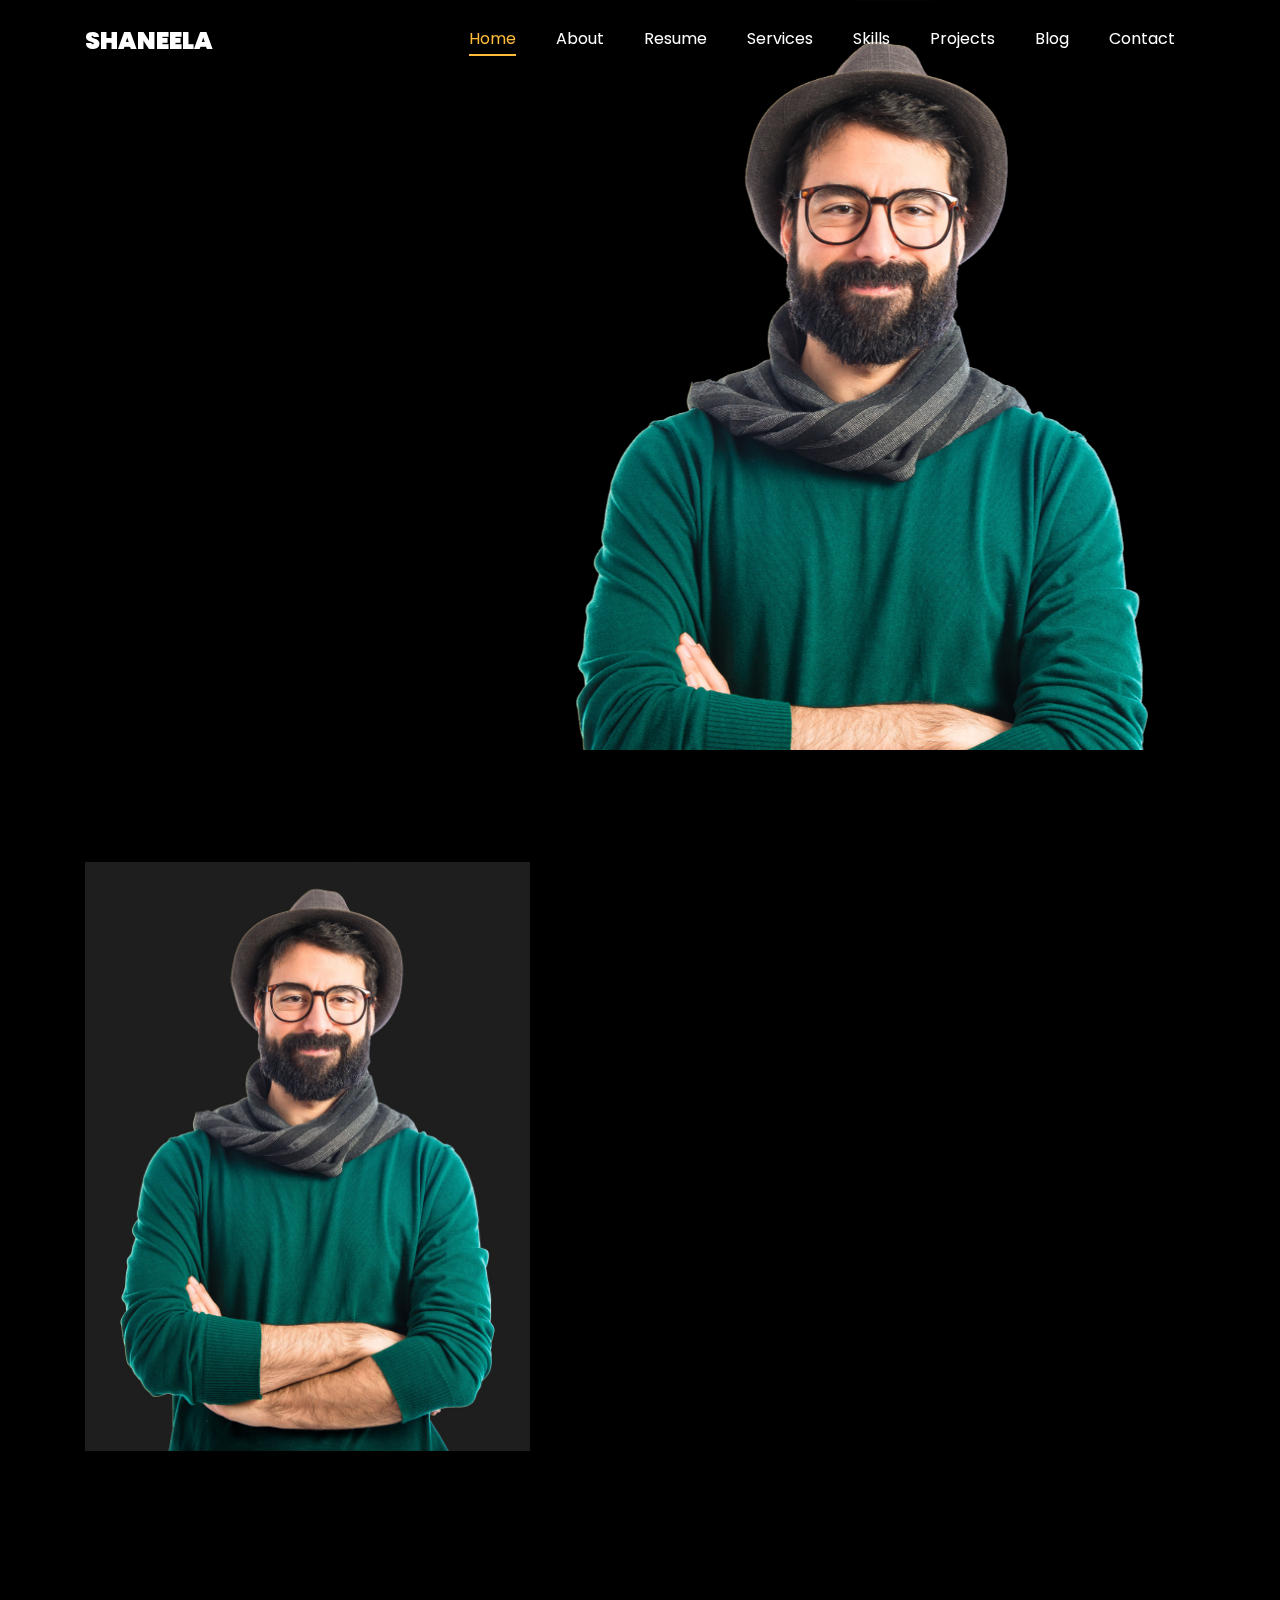
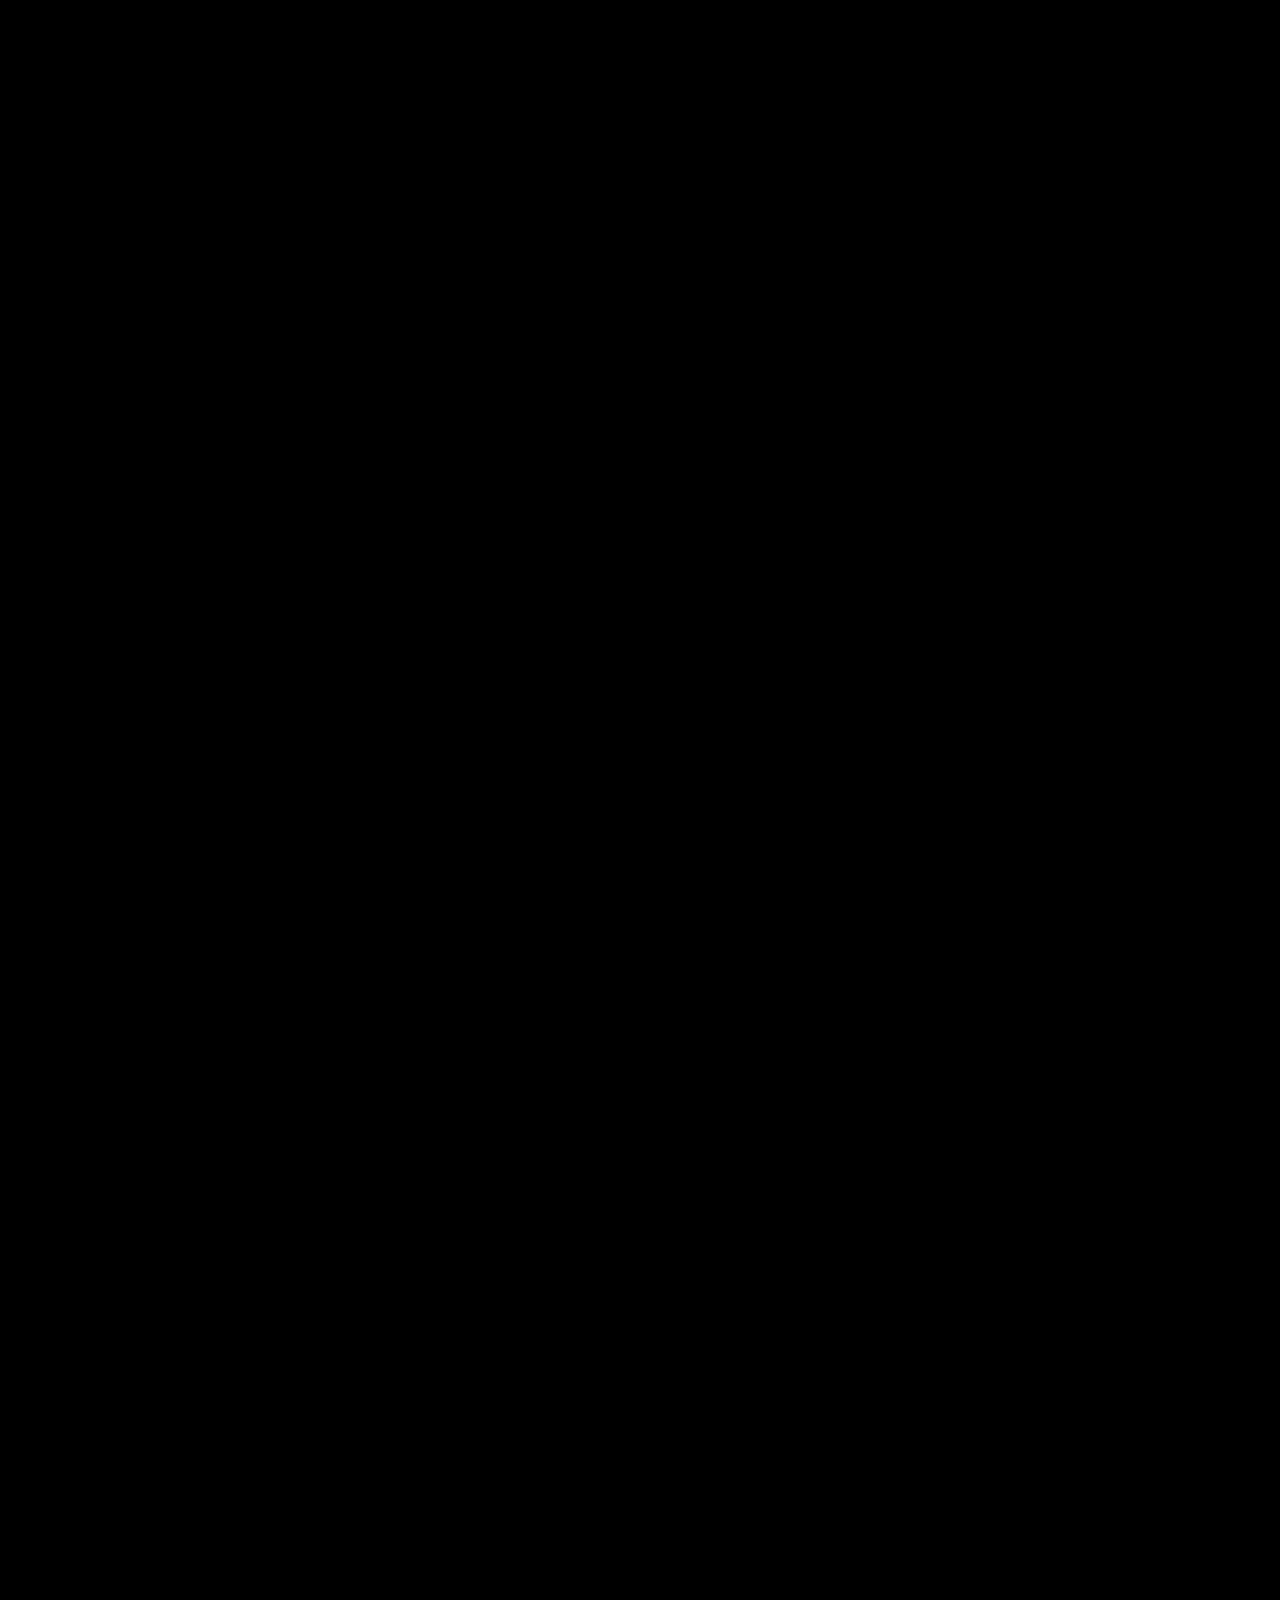
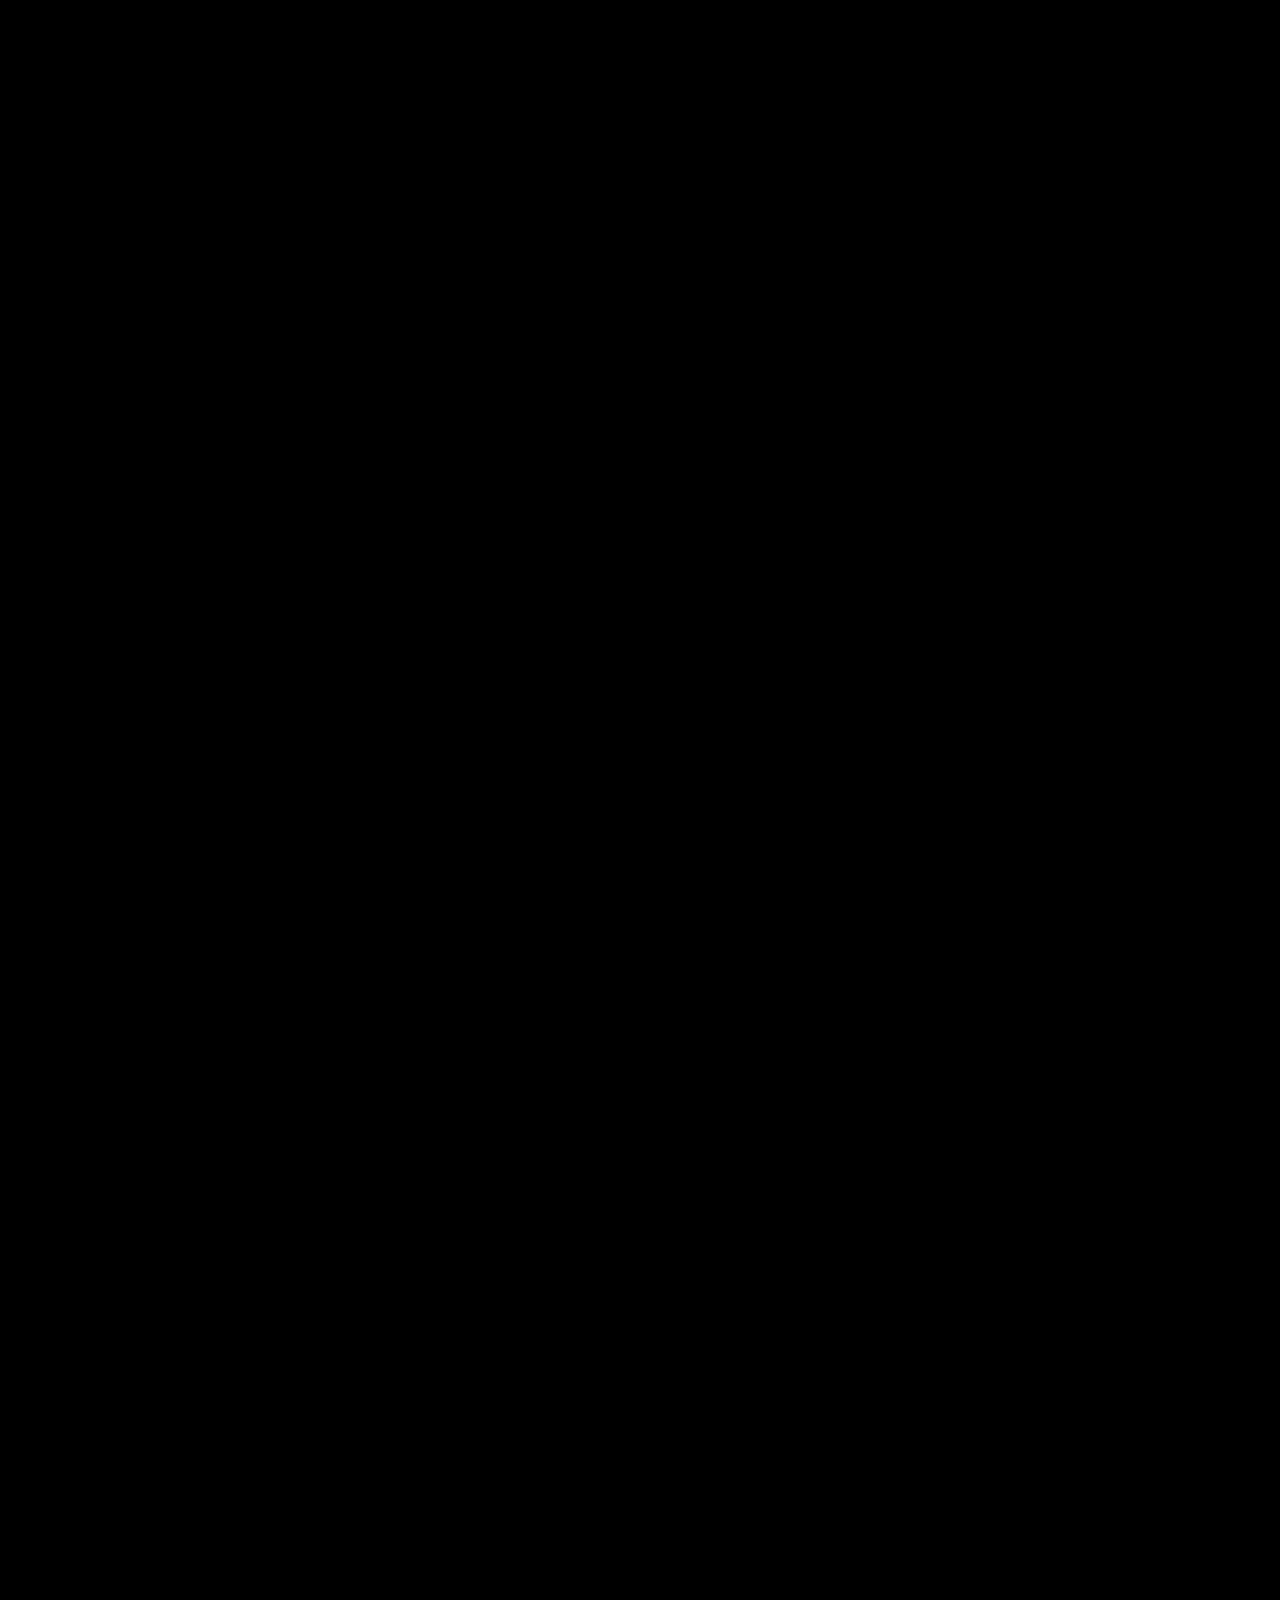
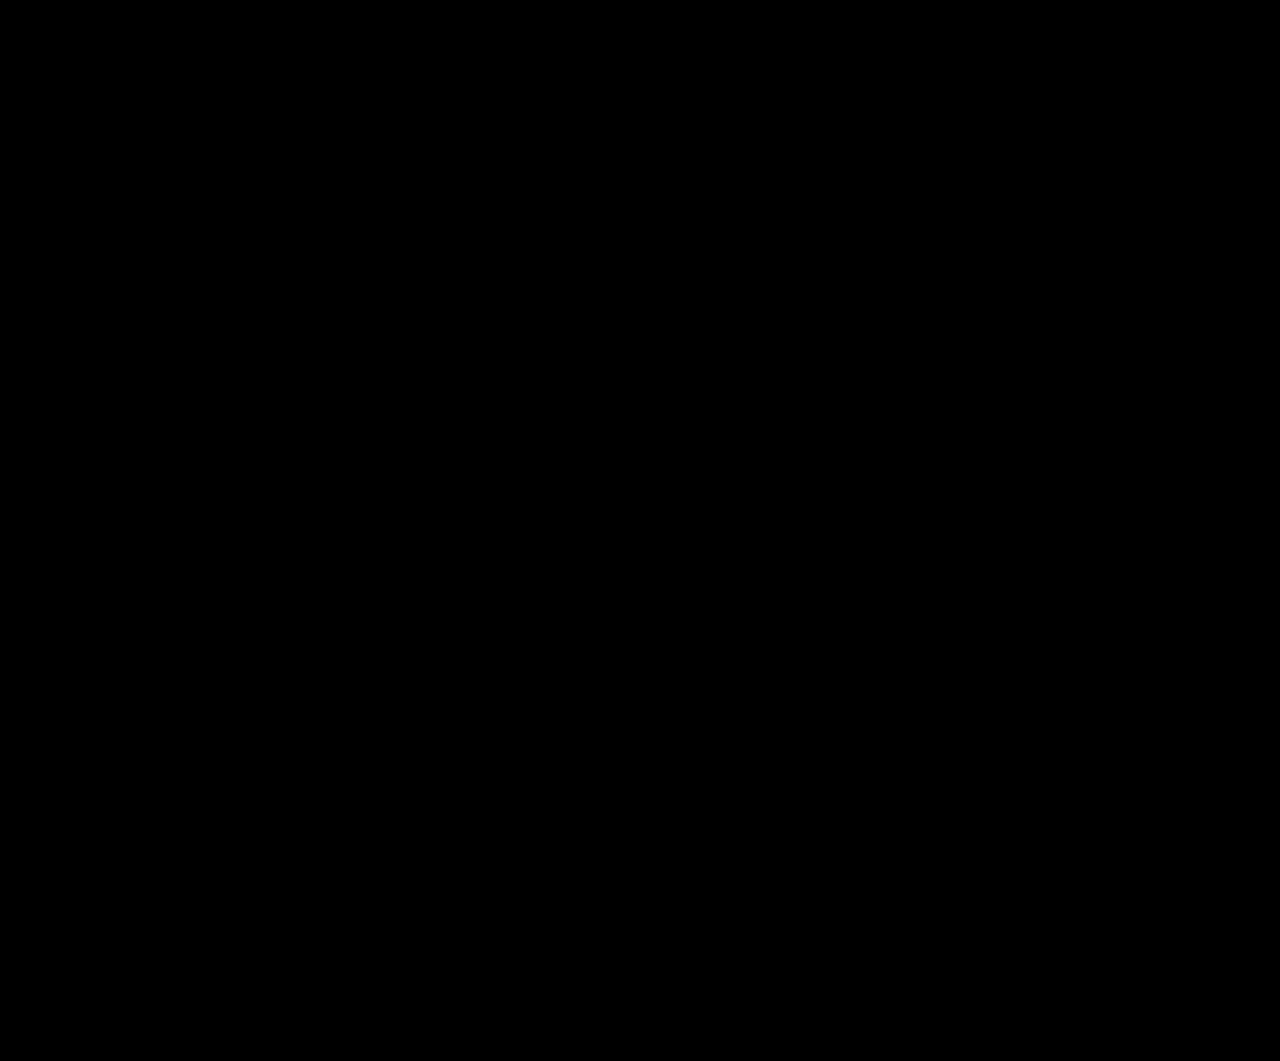
<file: lnn.html>
<!DOCTYPE html>
<html lang="en">
  <head>
    <title>Shaneela Gohar - Portfolio</title>
    <meta charset="utf-8">
    <meta name="viewport" content="width=device-width, initial-scale=1, shrink-to-fit=no">
    
    <link href="https://fonts.googleapis.com/css?family=Poppins:100,200,300,400,500,600,700,800,900" rel="stylesheet">
    <link rel="stylesheet" href="css/open-iconic-bootstrap.min.css">
    <link rel="stylesheet" href="css/animate.css">
    <link rel="stylesheet" href="css/owl.carousel.min.css">
    <link rel="stylesheet" href="css/owl.theme.default.min.css">
    <link rel="stylesheet" href="css/magnific-popup.css">
    <link rel="stylesheet" href="css/aos.css">
    <link rel="stylesheet" href="css/ionicons.min.css">
    <link rel="stylesheet" href="css/flaticon.css">
    <link rel="stylesheet" href="css/icomoon.css">
    <link rel="stylesheet" href="css/style.css">
  </head>
  <body data-spy="scroll" data-target=".site-navbar-target" data-offset="300">
	  
    <!-- Navbar -->
    <nav class="navbar navbar-expand-lg navbar-dark ftco_navbar ftco-navbar-light site-navbar-target" id="ftco-navbar">
	    <div class="container">
	      <a class="navbar-brand" href="index.html">Shaneela</a>
	      <button class="navbar-toggler js-fh5co-nav-toggle fh5co-nav-toggle" type="button" data-toggle="collapse" data-target="#ftco-nav" aria-controls="ftco-nav" aria-expanded="false" aria-label="Toggle navigation">
	        <span class="oi oi-menu"></span> Menu
	      </button>
	      <div class="collapse navbar-collapse" id="ftco-nav">
	        <ul class="navbar-nav nav ml-auto">
	          <li class="nav-item"><a href="#home-section" class="nav-link"><span>Home</span></a></li>
	          <li class="nav-item"><a href="#about-section" class="nav-link"><span>About</span></a></li>
	          <li class="nav-item"><a href="#resume-section" class="nav-link"><span>Resume</span></a></li>
	          <li class="nav-item"><a href="#services-section" class="nav-link"><span>Services</span></a></li>
	          <li class="nav-item"><a href="#skills-section" class="nav-link"><span>Skills</span></a></li>
	          <li class="nav-item"><a href="#projects-section" class="nav-link"><span>Projects</span></a></li>
	          <li class="nav-item"><a href="#blog-section" class="nav-link"><span>Blog</span></a></li>
	          <li class="nav-item"><a href="#contact-section" class="nav-link"><span>Contact</span></a></li>
	        </ul>
	      </div>
	    </div>
	  </nav>

    <!-- Hero -->
    <section id="home-section" class="hero">
		  <div class="home-slider owl-carousel">
	      <div class="slider-item">
	      	<div class="overlay"></div>
	        <div class="container">
	          <div class="row d-md-flex no-gutters slider-text align-items-end justify-content-end">
	          	<div class="one-third js-fullheight order-md-last img" style="background-image:url(images/bg_1.png);">
	          		<div class="overlay"></div>
	          	</div>
		          <div class="one-forth d-flex align-items-center ftco-animate">
		          	<div class="text">
		          		<span class="subheading">Hello!</span>
			            <h1 class="mb-4 mt-3">I'm <span>Shaneela Gohar</span></h1>
			            <h2 class="mb-4">WordPress Developer & Software Engineer</h2>
			            <p><a href="#contact-section" class="btn btn-primary py-3 px-4">Hire me</a> 
                   <a href="#projects-section" class="btn btn-white btn-outline-white py-3 px-4">My works</a></p>
		            </div>
		          </div>
	        	</div>
	        </div>
	      </div>
      </div>
    </section>

    <!-- About -->
    <section class="ftco-about img ftco-section ftco-no-pb" id="about-section">
    	<div class="container">
    		<div class="row d-flex">
    			<div class="col-md-6 col-lg-5 d-flex">
    				<div class="img-about img d-flex align-items-stretch">
    					<div class="overlay"></div>
	    				<div class="img d-flex align-self-stretch align-items-center" style="background-image:url(images/about.jpg);"></div>
    				</div>
    			</div>
    			<div class="col-md-6 col-lg-7 pl-lg-5 pb-5">
    				<div class="row justify-content-start pb-3">
		          <div class="col-md-12 heading-section ftco-animate">
		          	<h1 class="big">About</h1>
		            <h2 class="mb-4">About Me</h2>
		            <p>Experienced web developer adept in front-end and back-end technologies, committed to crafting user-friendly websites and applications. Seeking dynamic team environment to apply skills and deliver high-quality solutions.</p>
		            <ul class="about-info mt-4 px-md-0 px-2">
		            	<li class="d-flex"><span>Name:</span> <span>Shaneela Gohar</span></li>
		            	<li class="d-flex"><span>Email:</span> <span>shaneelagohar@gmail.com</span></li>
		            	<li class="d-flex"><span>Phone:</span> <span>+48 787253202</span></li>
		            	<li class="d-flex"><span>Address:</span> <span>Kaszubska 45, 70-227 Szczecin</span></li>
		            </ul>
		          </div>
		        </div>
	          <div class="counter-wrap ftco-animate d-flex mt-md-3">
              <div class="text">
              	<p class="mb-4"><span class="number" data-number="15">0</span><span>+ Projects Completed</span></p>
                <p><a href="Resume.pdf" class="btn btn-primary py-3 px-3">Download CV</a></p>
              </div>
	          </div>
	        </div>
        </div>
    	</div>
    </section>

    <!-- Resume -->
    <section class="ftco-section ftco-no-pb" id="resume-section">
    	<div class="container">
    		<div class="row justify-content-center pb-5">
          <div class="col-md-10 heading-section text-center ftco-animate">
          	<h1 class="big big-2">Resume</h1>
            <h2 class="mb-4">My Resume</h2>
            <p>My education, work experience, certifications, and languages.</p>
          </div>
        </div>
    		<div class="row">
    			<div class="col-md-6">
    				<div class="resume-wrap ftco-animate">
    					<span class="date">2017 - 2024</span>
    					<h2>BS Software Engineering</h2>
    					<span class="position">Karakoram International University, Gilgit Baltistan</span>
    					<p class="mt-4">Comprehensive knowledge in software engineering with expertise in modern technologies.</p>
    				</div>
    				<div class="resume-wrap ftco-animate">
    					<span class="date">2020 - 2021</span>
    					<h2>Bootcamp Trainer</h2>
    					<span class="position">Techscape, Gilgit</span>
    					<p class="mt-4">Conducted coding bootcamps to train students in front-end and back-end technologies.</p>
    				</div>
    			</div>
    			<div class="col-md-6">
            <div class="resume-wrap ftco-animate">
    					<span class="date">2023 - 2025</span>
    					<h2>WordPress Developer</h2>
    					<span class="position">Vconekt</span>
    					<p class="mt-4">Custom WordPress solutions and e-commerce websites development.</p>
    				</div>
    				<div class="resume-wrap ftco-animate">
    					<span class="date">2021 - 2023</span>
    					<h2>WordPress Developer</h2>
    					<span class="position">Esipick</span>
    					<p class="mt-4">Developed and maintained multiple WordPress websites.</p>
    				</div>
    				<div class="resume-wrap ftco-animate">
    					<span class="date">2020 - 2021</span>
    					<h2>Software Developer</h2>
    					<span class="position">Shedev</span>
    					<p class="mt-4">Worked on PHP, Laravel and Livewire based applications.</p>
    				</div>
    				<div class="resume-wrap ftco-animate">
    					<span class="date">6 months</span>
    					<h2>Full Stack Developer (Laravel & Livewire)</h2>
    					<span class="position">Ambhasoft</span>
    					<p class="mt-4">Built web applications using Laravel, Livewire, and MySQL.</p>
    				</div>
    				<div class="resume-wrap ftco-animate">
    					<span class="date">3 months</span>
    					<h2>WordPress Developer</h2>
    					<span class="position">Servixon</span>
    					<p class="mt-4">Worked on client WordPress websites.</p>
    				</div>
    			</div>
    		</div>
        <!-- Certifications -->
        <div class="row mt-5">
          <div class="col-md-6">
            <div class="resume-wrap ftco-animate">
              <span class="date">Certification</span>
              <h2>Frontend Development</h2>
              <span class="position">UCONNECT, Gilgit</span>
            </div>
          </div>
          <div class="col-md-6">
            <div class="resume-wrap ftco-animate">
              <span class="date">Certification</span>
              <h2>Mobile App Development</h2>
              <span class="position">UCONNECT, Gilgit</span>
            </div>
          </div>
        </div>
        <!-- Languages -->
        <div class="row mt-5">
          <div class="col-md-12 heading-section ftco-animate">
            <h2 class="mb-4">Languages</h2>
            <p>English, Urdu, Burushaski</p>
          </div>
        </div>
    	</div>
    </section>

    <!-- Services -->
    <section class="ftco-section" id="services-section">
    	<div class="container">
    		<div class="row justify-content-center py-5 mt-5">
          <div class="col-md-12 heading-section text-center ftco-animate">
          	<h1 class="big big-2">Services</h1>
            <h2 class="mb-4">What I Do</h2>
            <p>Offering professional web development and software engineering services.</p>
          </div>
        </div>
    		<div class="row">
					<div class="col-md-4 text-center d-flex ftco-animate">
						<a href="#" class="services-1">
							<span class="icon"><i class="flaticon-analysis"></i></span>
							<div class="desc"><h3 class="mb-5">Web Development</h3></div>
						</a>
					</div>
					<div class="col-md-4 text-center d-flex ftco-animate">
						<a href="#" class="services-1">
							<span class="icon"><i class="flaticon-ideas"></i></span>
							<div class="desc"><h3 class="mb-5">WordPress Development</h3></div>
						</a>
					</div>
					<div class="col-md-4 text-center d-flex ftco-animate">
						<a href="#" class="services-1">
							<span class="icon"><i class="flaticon-flasks"></i></span>
							<div class="desc"><h3 class="mb-5">Mobile App Development</h3></div>
						</a>
					</div>
				</div>
    	</div>
    </section>

    <!-- Skills -->
    <section class="ftco-section" id="skills-section">
			<div class="container">
				<div class="row justify-content-center pb-5">
          <div class="col-md-12 heading-section text-center ftco-animate">
          	<h1 class="big big-2">Skills</h1>
            <h2 class="mb-4">My Skills</h2>
            <p>Core programming languages, frameworks, and tools I work with.</p>
          </div>
        </div>
				<div class="row">
					<div class="col-md-6 animate-box">
						<div class="progress-wrap ftco-animate">
							<h3>WordPress</h3>
							<div class="progress"><div class="progress-bar color-5" style="width:90%">90%</div></div>
						</div>
					</div>
					<div class="col-md-6 animate-box">
						<div class="progress-wrap ftco-animate">
							<h3>Laravel & Livewire</h3>
							<div class="progress"><div class="progress-bar color-2" style="width:85%">85%</div></div>
						</div>
					</div>
					<div class="col-md-6 animate-box">
						<div class="progress-wrap ftco-animate">
							<h3>PHP & MySQL</h3>
							<div class="progress"><div class="progress-bar color-3" style="width:90%">90%</div></div>
						</div>
					</div>
					<div class="col-md-6 animate-box">
						<div class="progress-wrap ftco-animate">
							<h3>JavaScript</h3>
							<div class="progress"><div class="progress-bar color-4" style="width:80%">80%</div></div>
						</div>
					</div>
					<div class="col-md-6 animate-box">
						<div class="progress-wrap ftco-animate">
							<h3>C++, Java, C#</h3>
							<div class="progress"><div class="progress-bar color-1" style="width:75%">75%</div></div>
						</div>
					</div>
					<div class="col-md-6 animate-box">
						<div class="progress-wrap ftco-animate">
							<h3>Dart / Flutter</h3>
							<div class="progress"><div class="progress-bar color-6" style="width:70%">70%</div></div>
						</div>
					</div>
          <div class="col-md-6 animate-box">
						<div class="progress-wrap ftco-animate">
							<h3>MS Office</h3>
							<div class="progress"><div class="progress-bar color-2" style="width:80%">80%</div></div>
						</div>
					</div>
          <div class="col-md-6 animate-box">
						<div class="progress-wrap ftco-animate">
							<h3>Shopify</h3>
							<div class="progress"><div class="progress-bar color-3" style="width:75%">75%</div></div>
						</div>
					</div>
				</div>
			</div>
		</section>

    <!-- Contact -->
    <section class="ftco-section contact-section ftco-no-pb" id="contact-section">
      <div class="container">
      	<div class="row justify-content-center mb-5 pb-3">
          <div class="col-md-7 heading-section text-center ftco-animate">
            <h1 class="big big-2">Contact</h1>
            <h2 class="mb-4">Contact Me</h2>
            <p>Reach out for collaborations or job opportunities.</p>
          </div>
        </div>
        <div class="row d-flex contact-info mb-5">
          <div class="col-md-6 col-lg-3 d-flex ftco-animate">
          	<div class="align-self-stretch box p-4 text-center">
          		<div class="icon d-flex align-items-center justify-content-center"><span class="icon-map-signs"></span></div>
          		<h3 class="mb-4">Address</h3>
	            <p>Kaszubska 45, 70-227 Szczecin</p>
	          </div>
          </div>
          <div class="col-md-6 col-lg-3 d-flex ftco-animate">
          	<div class="align-self-stretch box p-4 text-center">
          		<div class="icon d-flex align-items-center justify-content-center"><span class="icon-phone2"></span></div>
          		<h3 class="mb-4">Contact Number</h3>
	            <p><a href="tel://48787253202">+48 787253202</a></p>
	          </div>
          </div>
          <div class="col-md-6 col-lg-3 d-flex ftco-animate">
          	<div class="align-self-stretch box p-4 text-center">
          		<div class="icon d-flex align-items-center justify-content-center"><span class="icon-paper-plane"></span></div>
          		<h3 class="mb-4">Email Address</h3>
	            <p><a href="mailto:shaneelagohar@gmail.com">shaneelagohar@gmail.com</a></p>
	          </div>
          </div>
          <div class="col-md-6 col-lg-3 d-flex ftco-animate">
          	<div class="align-self-stretch box p-4 text-center">
          		<div class="icon d-flex align-items-center justify-content-center"><span class="icon-globe"></span></div>
          		<h3 class="mb-4">Website</h3>
	            <p><a href="#">yourwebsite.com</a></p>
	          </div>
          </div>
        </div>
      </div>
    </section>

    <!-- Rest of template (Projects, Blog, Footer, Scripts) stays unchanged -->
  <!-- loader -->
  <div id="ftco-loader" class="show fullscreen"><svg class="circular" width="48px" height="48px"><circle class="path-bg" cx="24" cy="24" r="22" fill="none" stroke-width="4" stroke="#eeeeee"/><circle class="path" cx="24" cy="24" r="22" fill="none" stroke-width="4" stroke-miterlimit="10" stroke="#F96D00"/></svg></div>


  <script src="js/jquery.min.js"></script>
  <script src="js/jquery-migrate-3.0.1.min.js"></script>
  <script src="js/popper.min.js"></script>
  <script src="js/bootstrap.min.js"></script>
  <script src="js/jquery.easing.1.3.js"></script>
  <script src="js/jquery.waypoints.min.js"></script>
  <script src="js/jquery.stellar.min.js"></script>
  <script src="js/owl.carousel.min.js"></script>
  <script src="js/jquery.magnific-popup.min.js"></script>
  <script src="js/aos.js"></script>
  <script src="js/jquery.animateNumber.min.js"></script>
  <script src="js/scrollax.min.js"></script>
  
  <script src="js/main.js"></script>
  </body>
</html>
</file>
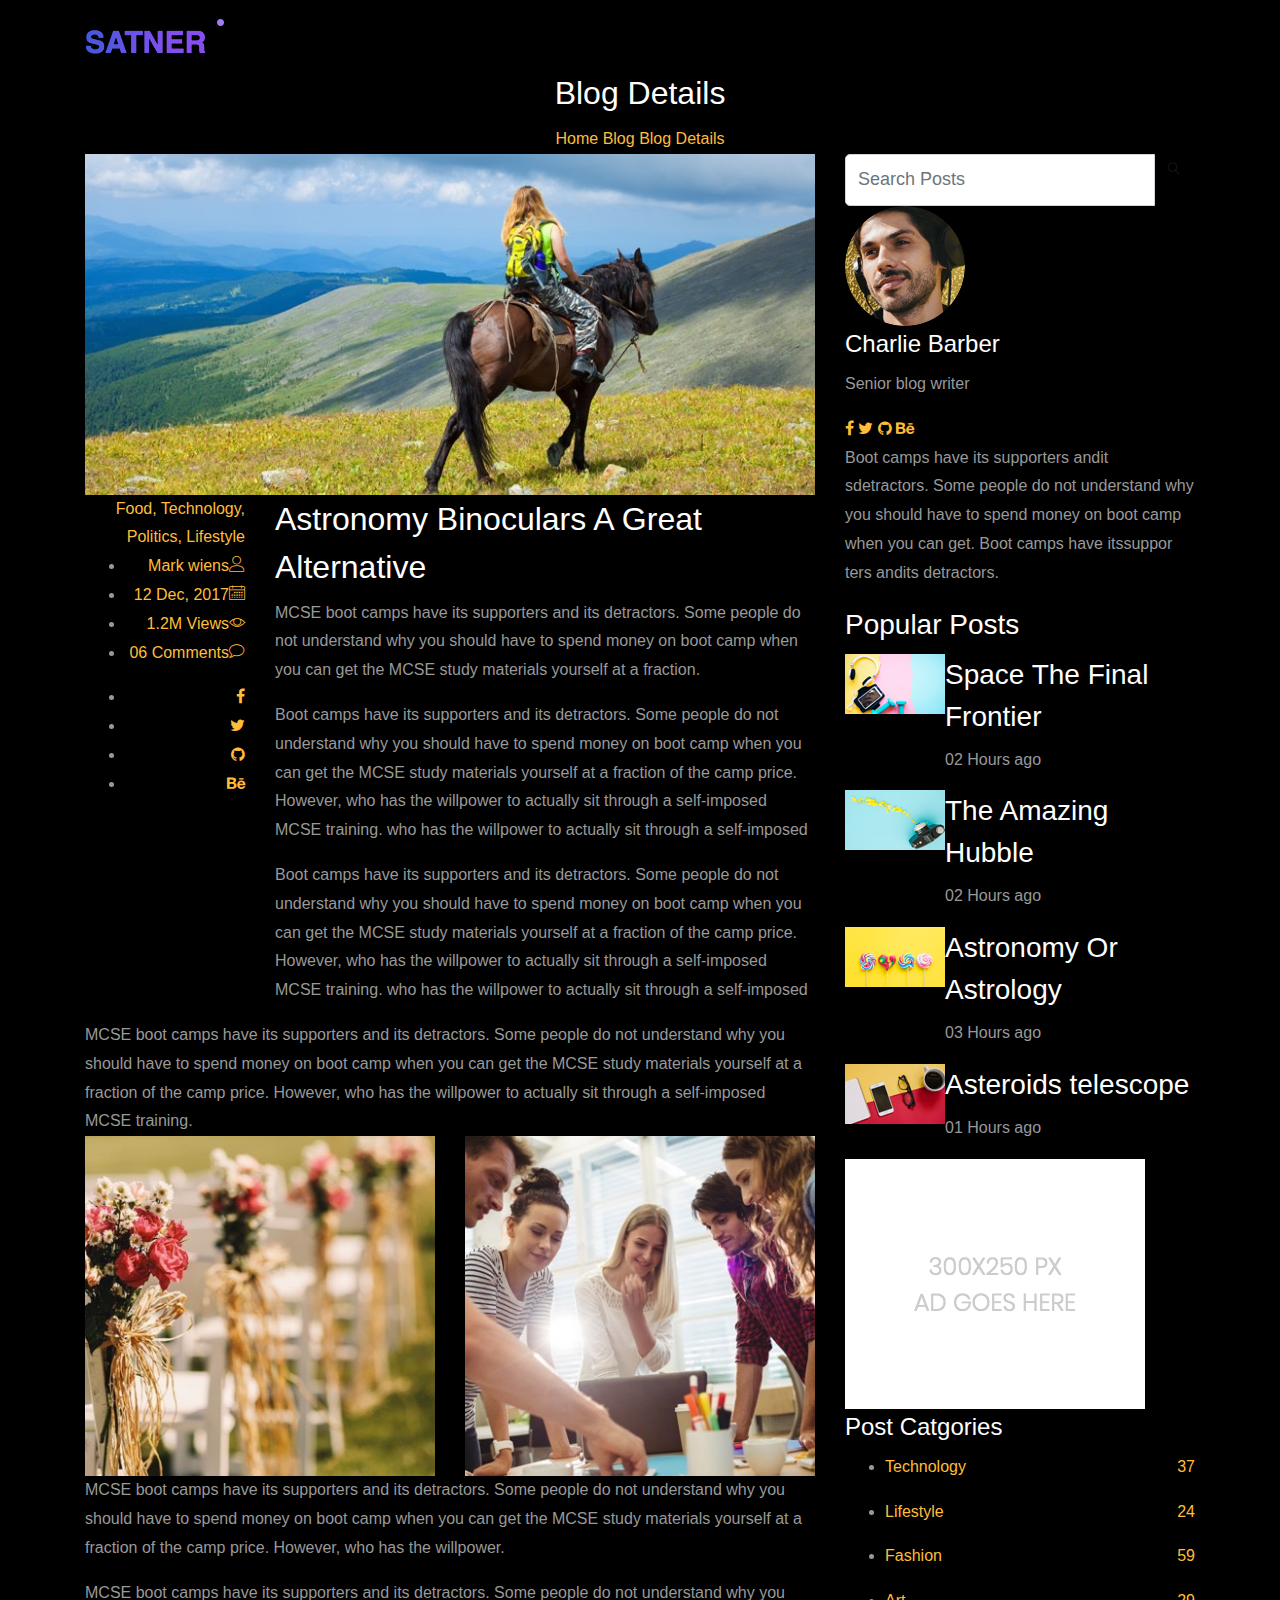
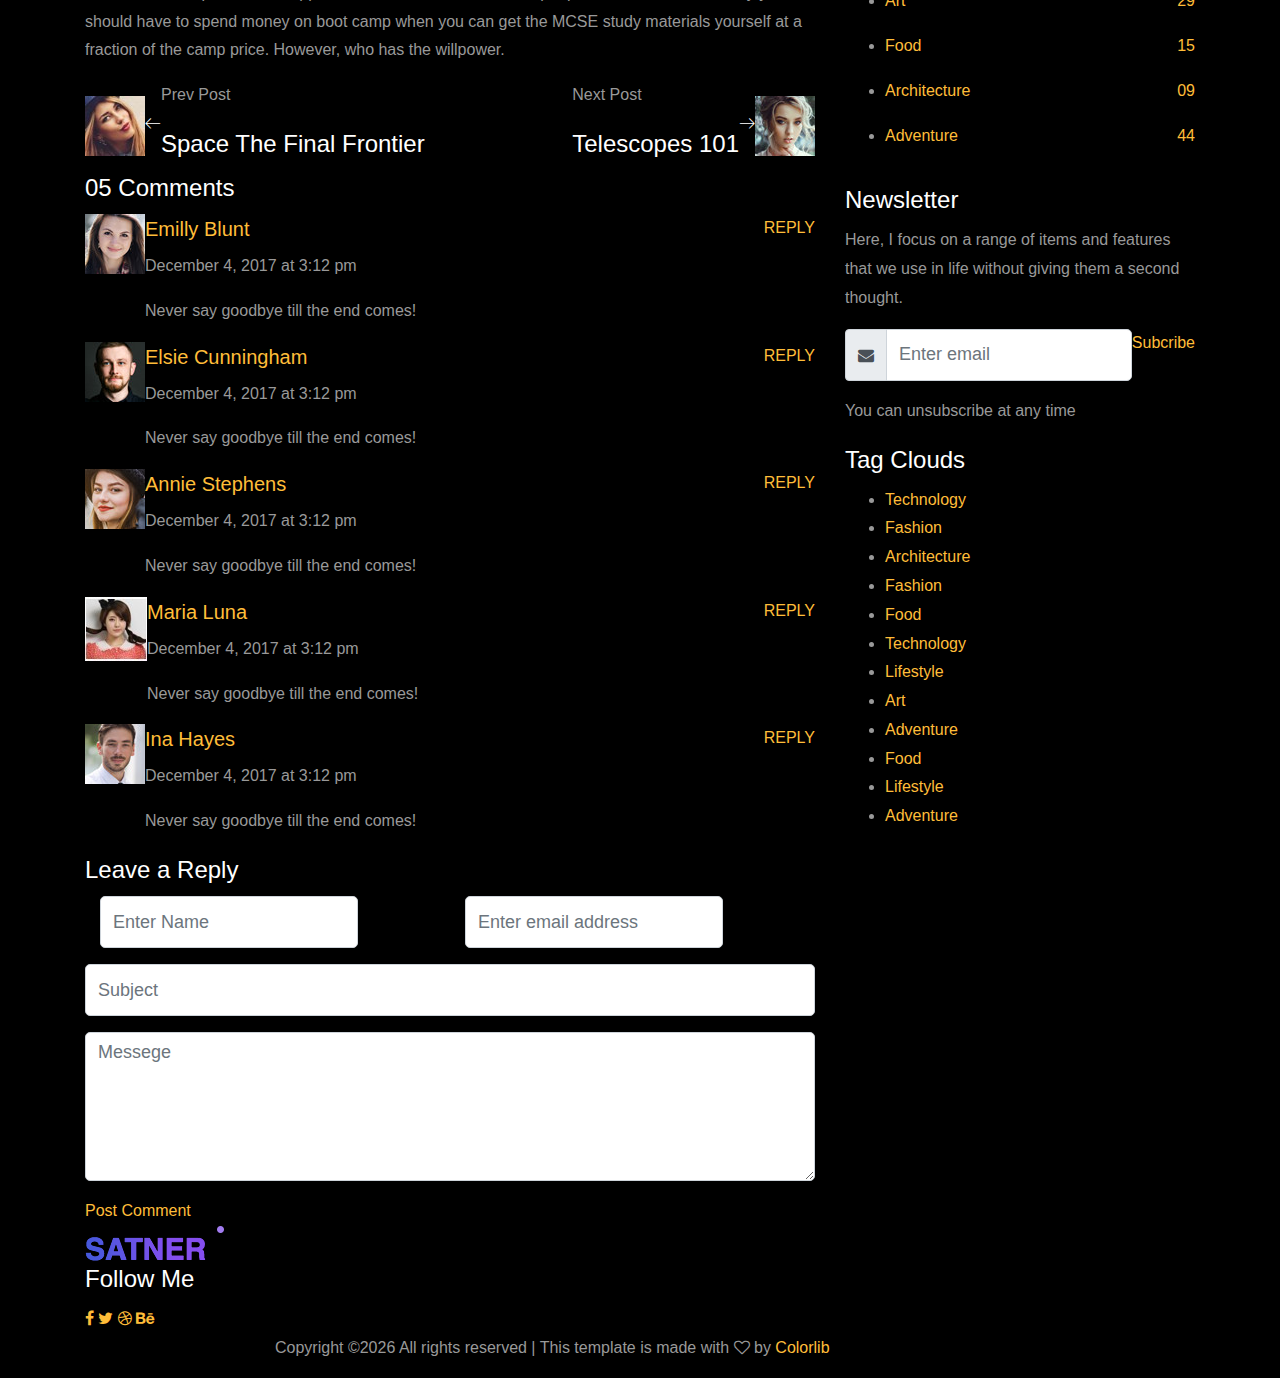
<file: single-blog.html>
<!doctype html>
<html lang="en">

<head>
	<!-- Required meta tags -->
	<meta charset="utf-8">
	<meta name="viewport" content="width=device-width, initial-scale=1, shrink-to-fit=no">
	<link rel="icon" href="img/favicon.png" type="image/png">
	<title>Blog Details</title>
	<!-- Bootstrap CSS -->
	<link rel="stylesheet" href="css/bootstrap.css">
	<link rel="stylesheet" href="vendors/linericon/style.css">
	<link rel="stylesheet" href="css/font-awesome.min.css">
	<link rel="stylesheet" href="vendors/owl-carousel/owl.carousel.min.css">
	<link rel="stylesheet" href="css/magnific-popup.css">
	<link rel="stylesheet" href="vendors/nice-select/css/nice-select.css">
	<!-- main css -->
	<link rel="stylesheet" href="css/style.css">
</head>

<body class="blog_version">

	<!--================ Start Header Area =================-->
	<header class="header_area">
		<div class="main_menu">
			<nav class="navbar navbar-expand-lg navbar-light">
				<div class="container">
					<!-- Brand and toggle get grouped for better mobile display -->
					<a class="navbar-brand logo_h" href="index.html"><img src="img/logo.png" alt=""></a>
					<button class="navbar-toggler" type="button" data-toggle="collapse" data-target="#navbarSupportedContent"
					 aria-controls="navbarSupportedContent" aria-expanded="false" aria-label="Toggle navigation">
						<span class="icon-bar"></span>
						<span class="icon-bar"></span>
						<span class="icon-bar"></span>
					</button>
					<!-- Collect the nav links, forms, and other content for toggling -->
					<div class="collapse navbar-collapse offset" id="navbarSupportedContent">
						<ul class="nav navbar-nav menu_nav justify-content-end">
							<li class="nav-item"><a class="nav-link" href="index.html">Home</a></li>
							<li class="nav-item"><a class="nav-link" href="about.html">About</a></li>
							<li class="nav-item"><a class="nav-link" href="services.html">Services</a></li>
							<li class="nav-item"><a class="nav-link" href="portfolio.html">Portfolio</a></li>
							<li class="nav-item submenu dropdown">
								<a href="#" class="nav-link dropdown-toggle" data-toggle="dropdown" role="button" aria-haspopup="true"
								 aria-expanded="false">Pages</a>
								<ul class="dropdown-menu">
                                    <li class="nav-item"><a class="nav-link" href="elements.html">Elements</a></li>
                                    <li class="nav-item"><a class="nav-link" href="portfolio-details.html">Portfolio Details</a></li>
								</ul>
							</li>
							<li class="nav-item submenu dropdown active">
								<a href="#" class="nav-link dropdown-toggle" data-toggle="dropdown" role="button" aria-haspopup="true"
								 aria-expanded="false">Blog</a>
								<ul class="dropdown-menu">
									<li class="nav-item"><a class="nav-link" href="blog.html">Blog</a></li>
									<li class="nav-item"><a class="nav-link" href="single-blog.html">Blog Details</a></li>
								</ul>
							</li>
							<li class="nav-item"><a class="nav-link" href="contact.html">Contact</a></li>
						</ul>
					</div>
				</div>
			</nav>
		</div>
	</header>
	<!--================ End Header Area =================-->

    <!--================ Start Banner Area =================-->
    <section class="banner_area">
        <div class="banner_inner d-flex align-items-center">
            <div class="container">
                <div class="banner_content text-center">
                    <h2>Blog Details</h2>
                    <div class="page_link">
                        <a href="index.html">Home</a>
                        <a href="blog.html">Blog</a>
                        <a href="single-blog.html">Blog Details</a>
                    </div>
                </div>
            </div>
        </div>
    </section>
    <!--================ End Banner Area =================-->
    
    <!--================Blog Area =================-->
    <section class="blog_area single-post-area section_gap">
        <div class="container">
            <div class="row">
                <div class="col-lg-8 posts-list">
                    <div class="single-post row">
                        <div class="col-lg-12">
                            <div class="feature-img">
                                <img class="img-fluid" src="img/blog/feature-img1.jpg" alt="">
                            </div>									
                        </div>
                        <div class="col-lg-3  col-md-3">
                            <div class="blog_info text-right">
                                <div class="post_tag">
                                    <a href="#">Food,</a>
                                    <a class="active" href="#">Technology,</a>
                                    <a href="#">Politics,</a>
                                    <a href="#">Lifestyle</a>
                                </div>
                                <ul class="blog_meta list">
                                    <li><a href="#">Mark wiens<i class="lnr lnr-user"></i></a></li>
                                    <li><a href="#">12 Dec, 2017<i class="lnr lnr-calendar-full"></i></a></li>
                                    <li><a href="#">1.2M Views<i class="lnr lnr-eye"></i></a></li>
                                    <li><a href="#">06 Comments<i class="lnr lnr-bubble"></i></a></li>
                                </ul>
                                <ul class="social-links">
                                    <li><a href="#"><i class="fa fa-facebook"></i></a></li>
                                    <li><a href="#"><i class="fa fa-twitter"></i></a></li>
                                    <li><a href="#"><i class="fa fa-github"></i></a></li>
                                    <li><a href="#"><i class="fa fa-behance"></i></a></li>
                                </ul>
                            </div>
                        </div>
                        <div class="col-lg-9 col-md-9 blog_details">
                            <h2>Astronomy Binoculars A Great Alternative</h2>
                            <p class="excert">
                                MCSE boot camps have its supporters and its detractors. Some people do not understand why you should have to spend money on boot camp when you can get the MCSE study materials yourself at a fraction.
                            </p>
                            <p>
                                Boot camps have its supporters and its detractors. Some people do not understand why you should have to spend money on boot camp when you can get the MCSE study materials yourself at a fraction of the camp price. However, who has the willpower to actually sit through a self-imposed MCSE training. who has the willpower to actually sit through a self-imposed
                            </p>
                            <p>
                                Boot camps have its supporters and its detractors. Some people do not understand why you should have to spend money on boot camp when you can get the MCSE study materials yourself at a fraction of the camp price. However, who has the willpower to actually sit through a self-imposed MCSE training. who has the willpower to actually sit through a self-imposed
                            </p>
                        </div>
                        <div class="col-lg-12">
                            <div class="quotes">
                                MCSE boot camps have its supporters and its detractors. Some people do not understand why you should have to spend money on boot camp when you can get the MCSE study materials yourself at a fraction of the camp price. However, who has the willpower to actually sit through a self-imposed MCSE training.										
                            </div>
                            <div class="row">
                                <div class="col-6">
                                    <img class="img-fluid" src="img/blog/post-img1.jpg" alt="">
                                </div>
                                <div class="col-6">
                                    <img class="img-fluid" src="img/blog/post-img2.jpg" alt="">
                                </div>	
                                <div class="col-lg-12 mt-25">
                                    <p>
                                        MCSE boot camps have its supporters and its detractors. Some people do not understand why you should have to spend money on boot camp when you can get the MCSE study materials yourself at a fraction of the camp price. However, who has the willpower.
                                    </p>
                                    <p>
                                        MCSE boot camps have its supporters and its detractors. Some people do not understand why you should have to spend money on boot camp when you can get the MCSE study materials yourself at a fraction of the camp price. However, who has the willpower.
                                    </p>											
                                </div>									
                            </div>
                        </div>
                    </div>
                    <div class="navigation-area">
                        <div class="row">
                            <div class="col-lg-6 col-md-6 col-12 nav-left flex-row d-flex justify-content-start align-items-center">
                                <div class="thumb">
                                    <a href="#"><img class="img-fluid" src="img/blog/prev.jpg" alt=""></a>
                                </div>
                                <div class="arrow">
                                    <a href="#"><span class="lnr text-white lnr-arrow-left"></span></a>
                                </div>
                                <div class="detials">
                                    <p>Prev Post</p>
                                    <a href="#"><h4>Space The Final Frontier</h4></a>
                                </div>
                            </div>
                            <div class="col-lg-6 col-md-6 col-12 nav-right flex-row d-flex justify-content-end align-items-center">
                                <div class="detials">
                                    <p>Next Post</p>
                                    <a href="#"><h4>Telescopes 101</h4></a>
                                </div>
                                <div class="arrow">
                                    <a href="#"><span class="lnr text-white lnr-arrow-right"></span></a>
                                </div>
                                <div class="thumb">
                                    <a href="#"><img class="img-fluid" src="img/blog/next.jpg" alt=""></a>
                                </div>										
                            </div>									
                        </div>
                    </div>
                    <div class="comments-area">
                        <h4>05 Comments</h4>
                        <div class="comment-list">
                            <div class="single-comment justify-content-between d-flex">
                                <div class="user justify-content-between d-flex">
                                    <div class="thumb">
                                        <img src="img/blog/c1.jpg" alt="">
                                    </div>
                                    <div class="desc">
                                        <h5><a href="#">Emilly Blunt</a></h5>
                                        <p class="date">December 4, 2017 at 3:12 pm </p>
                                        <p class="comment">
                                            Never say goodbye till the end comes!
                                        </p>
                                    </div>
                                </div>
                                <div class="reply-btn">
                                        <a href="" class="btn-reply text-uppercase">reply</a> 
                                </div>
                            </div>
                        </div>	
                        <div class="comment-list left-padding">
                            <div class="single-comment justify-content-between d-flex">
                                <div class="user justify-content-between d-flex">
                                    <div class="thumb">
                                        <img src="img/blog/c2.jpg" alt="">
                                    </div>
                                    <div class="desc">
                                        <h5><a href="#">Elsie Cunningham</a></h5>
                                        <p class="date">December 4, 2017 at 3:12 pm </p>
                                        <p class="comment">
                                            Never say goodbye till the end comes!
                                        </p>
                                    </div>
                                </div>
                                <div class="reply-btn">
                                        <a href="" class="btn-reply text-uppercase">reply</a> 
                                </div>
                            </div>
                        </div>	
                        <div class="comment-list left-padding">
                            <div class="single-comment justify-content-between d-flex">
                                <div class="user justify-content-between d-flex">
                                    <div class="thumb">
                                        <img src="img/blog/c3.jpg" alt="">
                                    </div>
                                    <div class="desc">
                                        <h5><a href="#">Annie Stephens</a></h5>
                                        <p class="date">December 4, 2017 at 3:12 pm </p>
                                        <p class="comment">
                                            Never say goodbye till the end comes!
                                        </p>
                                    </div>
                                </div>
                                <div class="reply-btn">
                                        <a href="" class="btn-reply text-uppercase">reply</a> 
                                </div>
                            </div>
                        </div>	
                        <div class="comment-list">
                            <div class="single-comment justify-content-between d-flex">
                                <div class="user justify-content-between d-flex">
                                    <div class="thumb">
                                        <img src="img/blog/c4.jpg" alt="">
                                    </div>
                                    <div class="desc">
                                        <h5><a href="#">Maria Luna</a></h5>
                                        <p class="date">December 4, 2017 at 3:12 pm </p>
                                        <p class="comment">
                                            Never say goodbye till the end comes!
                                        </p>
                                    </div>
                                </div>
                                <div class="reply-btn">
                                        <a href="" class="btn-reply text-uppercase">reply</a> 
                                </div>
                            </div>
                        </div>	
                        <div class="comment-list">
                            <div class="single-comment justify-content-between d-flex">
                                <div class="user justify-content-between d-flex">
                                    <div class="thumb">
                                        <img src="img/blog/c5.jpg" alt="">
                                    </div>
                                    <div class="desc">
                                        <h5><a href="#">Ina Hayes</a></h5>
                                        <p class="date">December 4, 2017 at 3:12 pm </p>
                                        <p class="comment">
                                            Never say goodbye till the end comes!
                                        </p>
                                    </div>
                                </div>
                                <div class="reply-btn">
                                        <a href="" class="btn-reply text-uppercase">reply</a> 
                                </div>
                            </div>
                        </div>	                                             				
                    </div>
                    <div class="comment-form">
                        <h4>Leave a Reply</h4>
                        <form>
                            <div class="form-group form-inline">
                                <div class="form-group col-lg-6 col-md-6 name">
                                <input type="text" class="form-control" id="name" placeholder="Enter Name" onfocus="this.placeholder = ''" onblur="this.placeholder = 'Enter Name'">
                                </div>
                                <div class="form-group col-lg-6 col-md-6 email">
                                <input type="email" class="form-control" id="email" placeholder="Enter email address" onfocus="this.placeholder = ''" onblur="this.placeholder = 'Enter email address'">
                                </div>										
                            </div>
                            <div class="form-group">
                                <input type="text" class="form-control" id="subject" placeholder="Subject" onfocus="this.placeholder = ''" onblur="this.placeholder = 'Subject'">
                            </div>
                            <div class="form-group">
                                <textarea class="form-control mb-10" rows="5" name="message" placeholder="Messege" onfocus="this.placeholder = ''" onblur="this.placeholder = 'Messege'" required=""></textarea>
                            </div>
                            <a href="#" class="primary-btn primary_btn"><span>Post Comment</span></a>	
                        </form>
                    </div>
                </div>
                <div class="col-lg-4">
                    <div class="blog_right_sidebar">
                        <aside class="single_sidebar_widget search_widget">
                            <div class="input-group">
                                <input type="text" class="form-control" placeholder="Search Posts">
                                <span class="input-group-btn">
                                    <button class="btn btn-default" type="button"><i class="lnr lnr-magnifier"></i></button>
                                </span>
                            </div><!-- /input-group -->
                            <div class="br"></div>
                        </aside>
                        <aside class="single_sidebar_widget author_widget">
                            <img class="author_img rounded-circle" src="img/blog/author.png" alt="">
                            <h4>Charlie Barber</h4>
                            <p>Senior blog writer</p>
                            <div class="social_icon">
                                <a href="#"><i class="fa fa-facebook"></i></a>
                                <a href="#"><i class="fa fa-twitter"></i></a>
                                <a href="#"><i class="fa fa-github"></i></a>
                                <a href="#"><i class="fa fa-behance"></i></a>
                            </div>
                            <p>Boot camps have its supporters andit sdetractors. Some people do not understand why you should have to spend money on boot camp when you can get. Boot camps have itssuppor ters andits detractors.</p>
                            <div class="br"></div>
                        </aside>
                        <aside class="single_sidebar_widget popular_post_widget">
                            <h3 class="widget_title">Popular Posts</h3>
                            <div class="media post_item">
                                <img src="img/blog/popular-post/post1.jpg" alt="post">
                                <div class="media-body">
                                    <a href="blog-details.html"><h3>Space The Final Frontier</h3></a>
                                    <p>02 Hours ago</p>
                                </div>
                            </div>
                            <div class="media post_item">
                                <img src="img/blog/popular-post/post2.jpg" alt="post">
                                <div class="media-body">
                                    <a href="blog-details.html"><h3>The Amazing Hubble</h3></a>
                                    <p>02 Hours ago</p>
                                </div>
                            </div>
                            <div class="media post_item">
                                <img src="img/blog/popular-post/post3.jpg" alt="post">
                                <div class="media-body">
                                    <a href="blog-details.html"><h3>Astronomy Or Astrology</h3></a>
                                    <p>03 Hours ago</p>
                                </div>
                            </div>
                            <div class="media post_item">
                                <img src="img/blog/popular-post/post4.jpg" alt="post">
                                <div class="media-body">
                                    <a href="blog-details.html"><h3>Asteroids telescope</h3></a>
                                    <p>01 Hours ago</p>
                                </div>
                            </div>
                            <div class="br"></div>
                        </aside>
                        <aside class="single_sidebar_widget ads_widget">
                            <a href="#"><img class="img-fluid" src="img/blog/add.jpg" alt=""></a>
                            <div class="br"></div>
                        </aside>
                        <aside class="single_sidebar_widget post_category_widget">
                            <h4 class="widget_title">Post Catgories</h4>
                            <ul class="list cat-list">
                                <li>
                                    <a href="#" class="d-flex justify-content-between">
                                        <p>Technology</p>
                                        <p>37</p>
                                    </a>
                                </li>
                                <li>
                                    <a href="#" class="d-flex justify-content-between">
                                        <p>Lifestyle</p>
                                        <p>24</p>
                                    </a>
                                </li>
                                <li>
                                    <a href="#" class="d-flex justify-content-between">
                                        <p>Fashion</p>
                                        <p>59</p>
                                    </a>
                                </li>
                                <li>
                                    <a href="#" class="d-flex justify-content-between">
                                        <p>Art</p>
                                        <p>29</p>
                                    </a>
                                </li>
                                <li>
                                    <a href="#" class="d-flex justify-content-between">
                                        <p>Food</p>
                                        <p>15</p>
                                    </a>
                                </li>
                                <li>
                                    <a href="#" class="d-flex justify-content-between">
                                        <p>Architecture</p>
                                        <p>09</p>
                                    </a>
                                </li>
                                <li>
                                    <a href="#" class="d-flex justify-content-between">
                                        <p>Adventure</p>
                                        <p>44</p>
                                    </a>
                                </li>															
                            </ul>
                            <div class="br"></div>
                        </aside>
                        <aside class="single-sidebar-widget newsletter_widget">
                            <h4 class="widget_title">Newsletter</h4>
                            <p>
                            Here, I focus on a range of items and features that we use in life without
                            giving them a second thought.
                            </p>
                            <div class="form-group d-flex flex-row">
                                <div class="input-group">
                                    <div class="input-group-prepend">
                                        <div class="input-group-text"><i class="fa fa-envelope" aria-hidden="true"></i></div>
                                    </div>
                                    <input type="text" class="form-control" id="inlineFormInputGroup" placeholder="Enter email" onfocus="this.placeholder = ''" onblur="this.placeholder = 'Enter email'">
                                </div>
                                <a href="#" class="bbtns">Subcribe</a>
                            </div>	
                            <p class="text-bottom">You can unsubscribe at any time</p>	
                            <div class="br"></div>							
                        </aside>
                        <aside class="single-sidebar-widget tag_cloud_widget">
                            <h4 class="widget_title">Tag Clouds</h4>
                            <ul class="list">
                                <li><a href="#">Technology</a></li>
                                <li><a href="#">Fashion</a></li>
                                <li><a href="#">Architecture</a></li>
                                <li><a href="#">Fashion</a></li>
                                <li><a href="#">Food</a></li>
                                <li><a href="#">Technology</a></li>
                                <li><a href="#">Lifestyle</a></li>
                                <li><a href="#">Art</a></li>
                                <li><a href="#">Adventure</a></li>
                                <li><a href="#">Food</a></li>
                                <li><a href="#">Lifestyle</a></li>
                                <li><a href="#">Adventure</a></li>
                            </ul>
                        </aside>
                    </div>
                </div>
            </div>
        </div>
    </section>
    <!--================Blog Area =================-->
        
    <!--================Footer Area =================-->
	<footer class="footer_area">
        <div class="container">
            <div class="row justify-content-center">
                <div class="col-lg-12">
                    <div class="footer_top flex-column">
                        <div class="footer_logo">
                            <a href="#">
                                <img src="img/logo.png" alt="">
                            </a>
                            <h4>Follow Me</h4>
                        </div>
                        <div class="footer_social">
                            <a href="#"><i class="fa fa-facebook"></i></a>
                            <a href="#"><i class="fa fa-twitter"></i></a>
                            <a href="#"><i class="fa fa-dribbble"></i></a>
                            <a href="#"><i class="fa fa-behance"></i></a>
                        </div>
                    </div>
                </div>
            </div>
            <div class="row footer_bottom justify-content-center">
                <p class="col-lg-8 col-sm-12 footer-text">
                    <!-- Link back to Colorlib can't be removed. Template is licensed under CC BY 3.0. -->
Copyright &copy;<script>document.write(new Date().getFullYear());</script> All rights reserved | This template is made with <i class="fa fa-heart-o" aria-hidden="true"></i> by <a href="https://colorlib.com" target="_blank">Colorlib</a>
<!-- Link back to Colorlib can't be removed. Template is licensed under CC BY 3.0. --></p>
            </div>
        </div>
    </footer>
    <!--================End Footer Area =================-->
       
        <!-- Optional JavaScript -->
        <!-- jQuery first, then Popper.js, then Bootstrap JS -->
        <script src="js/jquery-3.2.1.min.js"></script>
        <script src="js/popper.js"></script>
        <script src="js/bootstrap.min.js"></script>
        <script src="js/stellar.js"></script>
        <script src="vendors/lightbox/simpleLightbox.min.js"></script>
        <script src="vendors/nice-select/js/jquery.nice-select.min.js"></script>
        <script src="vendors/isotope/imagesloaded.pkgd.min.js"></script>
        <script src="vendors/isotope/isotope-min.js"></script>
        <script src="vendors/owl-carousel/owl.carousel.min.js"></script>
        <script src="js/jquery.ajaxchimp.min.js"></script>
        <script src="js/mail-script.js"></script>
        <script src="js/theme.js"></script>
    </body>
    </html>
</file>
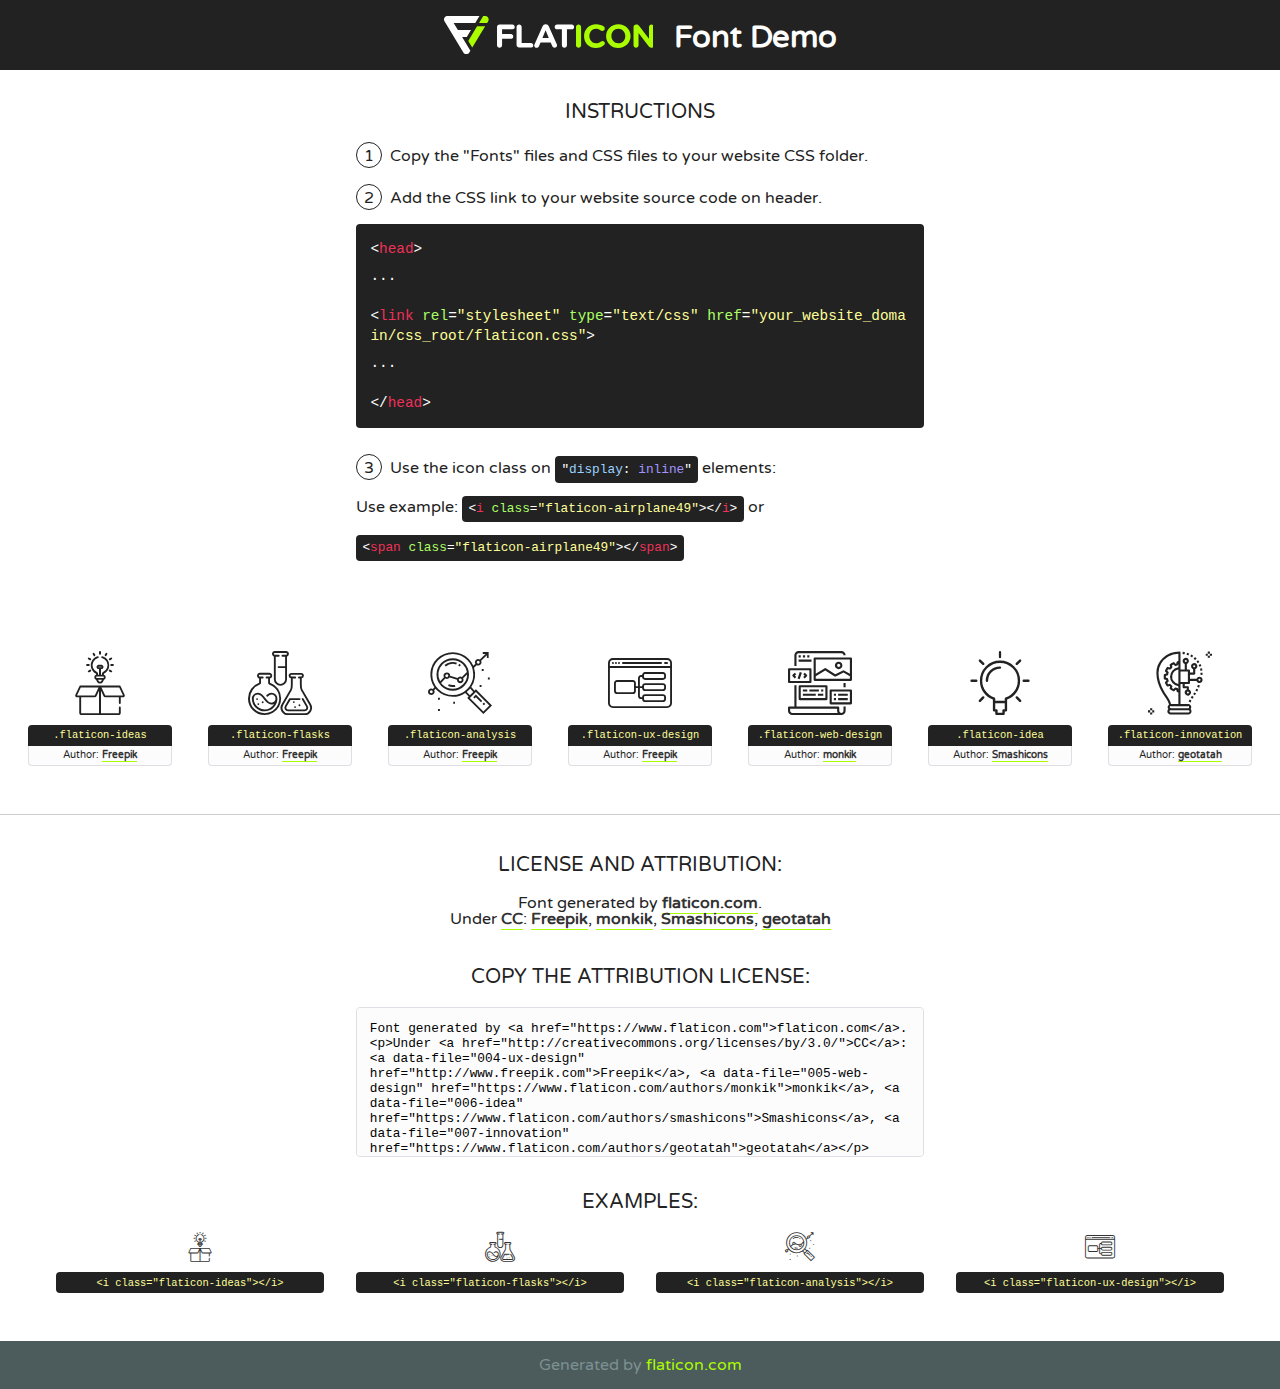
<file: fonts/flaticon/font/flaticon.html>
<!DOCTYPE html>
<!--
  Flaticon icon font: Flaticon
  Creation date: 20/03/2019 02:18
-->
<html>
<!DOCTYPE html>
<html>

<head>
    <title>Flaticon WebFont</title>
    <link href="http://fonts.googleapis.com/css?family=Varela+Round" rel="stylesheet" type="text/css" />
    <link rel="stylesheet" type="text/css" href="flaticon.css">
    <meta charset="UTF-8">
    <style>
    html, body, div, span, applet, object, iframe,
    h1, h2, h3, h4, h5, h6, p, blockquote, pre,
    a, abbr, acronym, address, big, cite, code,
    del, dfn, em, img, ins, kbd, q, s, samp,
    small, strike, strong, sub, sup, tt, var,
    b, u, i, center,
    dl, dt, dd, ol, ul, li,
    fieldset, form, label, legend,
    table, caption, tbody, tfoot, thead, tr, th, td,
    article, aside, canvas, details, embed, 
    figure, figcaption, footer, header, hgroup, 
    menu, nav, output, ruby, section, summary,
    time, mark, audio, video {
        margin: 0;
        padding: 0;
        border: 0;
        font-size: 100%;
        font: inherit;
        vertical-align: baseline;
    }
    /* HTML5 display-role reset for older browsers */
    article, aside, details, figcaption, figure, 
    footer, header, hgroup, menu, nav, section {
        display: block;
    }
    body {
        line-height: 1;
    }
    ol, ul {
        list-style: none;
    }
    blockquote, q {
        quotes: none;
    }
    blockquote:before, blockquote:after,
    q:before, q:after {
        content: '';
        content: none;
    }
    table {
        border-collapse: collapse;
        border-spacing: 0;
    }
    body {
        font-family: 'Varela Round', Helvetica, Arial, sans-serif;
        font-size: 16px;
        color: #222;
    }
    a {
        color: #333;
        border-bottom: 1px solid #a9fd00;
        font-weight: bold;
        text-decoration: none;
    }
    * {
        -moz-box-sizing: border-box;
        -webkit-box-sizing: border-box;
        box-sizing: border-box;
        margin: 0;
        padding: 0;
    }
    [class^="flaticon-"]:before, [class*=" flaticon-"]:before, [class^="flaticon-"]:after, [class*=" flaticon-"]:after {
        font-family: Flaticon;
        font-size: 30px;
        font-style: normal;
        margin-left: 20px;
        color: #333;
    }
    .wrapper {
        max-width: 600px;
        margin: auto;
        padding: 0 1em;
    }
    .title {
        font-size: 1.25em;
        text-align: center;
        margin-bottom: 1em;
        text-transform: uppercase;
    }
    header {
        text-align: center;
        background-color: #222;
        color: #fff;
        padding: 1em;
    }
    header .logo {
        width: 210px;
        height: 38px;
        display: inline-block;
        vertical-align: middle;
        margin-right: 1em;
        border: none;
    }
    header strong {
        font-size: 1.95em;
        font-weight: bold;
        vertical-align: middle;
        margin-top: 5px;
        display: inline-block;
    }
    .demo {
        margin: 2em auto;
        line-height: 1.25em;
    }
    .demo ul li {
        margin-bottom: 1em;
    }
    .demo ul li .num {
        color: #222;
        border-radius: 20px;
        display: inline-block;
        width: 26px;
        padding: 3px;
        height: 26px;
        text-align: center;
        margin-right: 0.5em;
        border: 1px solid #222;
    }
    .demo ul li code {
        background-color: #222;
        border-radius: 4px;
        padding: 0.25em 0.5em;
        display: inline-block;
        color: #fff;
        font-family: Consolas,Monaco,Lucida Console,Liberation Mono,DejaVu Sans Mono,Bitstream Vera Sans Mono,Courier New, monospace;
        font-weight: lighter;
        margin-top: 1em;
        font-size: 0.8em;
        word-break: break-all;
    }
    .demo ul li code.big {
        padding: 1em;
        font-size: 0.9em;
    }
    .demo ul li code .red {
        color: #EF3159;
    }
    .demo ul li code .green {
        color: #ACFF65;
    }
    .demo ul li code .yellow {
        color: #FFFF99;
    }
    .demo ul li code .blue {
        color: #99D3FF;
    }
    .demo ul li code .purple {
        color: #A295FF;
    }
    .demo ul li code .dots {
        margin-top: 0.5em;
        display: block;
    }
    #glyphs {
        border-bottom: 1px solid #ccc;
        padding: 2em 0;
        text-align: center;
    }
    .glyph {
        display: inline-block;
        width: 9em;
        margin: 1em;
        text-align: center;
        vertical-align: top;
        background: #FFF;
    }
    .glyph .glyph-icon {
        padding: 10px;
        display: block;
        font-family:"Flaticon";
        font-size: 64px;
        line-height: 1;
    }
    .glyph .glyph-icon:before {
        font-size: 64px;
        color: #222;
        margin-left: 0;
    }
    .class-name {
        font-size: 0.65em;
        background-color: #222;
        color: #fff;
        border-radius: 4px 4px 0 0;
        padding: 0.5em;
        color: #FFFF99;
        font-family: Consolas,Monaco,Lucida Console,Liberation Mono,DejaVu Sans Mono,Bitstream Vera Sans Mono,Courier New, monospace;
    }
    .author-name {
        font-size: 0.6em;
        background-color: #fcfcfd;
        border: 1px solid #DEDEE4;
        border-top: 0;
        border-radius: 0 0 4px 4px;
        padding: 0.5em;
    }
    .class-name:last-child {
        font-size: 10px;
        color:#888;
    }
    .class-name:last-child a {
        font-size: 10px;
        color:#555;
    }
    .class-name:last-child a:hover {
        color:#a9fd00;
    }
    .glyph > input {
        display: block;
        width: 100px;
        margin: 5px auto;
        text-align: center;
        font-size: 12px;
        cursor: text;
    }
    .glyph > input.icon-input {
        font-family:"Flaticon";
        font-size: 16px;
        margin-bottom: 10px;
    }
    .attribution .title {
        margin-top: 2em;
    }
    .attribution textarea {
        background-color: #fcfcfd;
        padding: 1em;
        border: none;
        box-shadow: none;
        border: 1px solid #DEDEE4;
        border-radius: 4px;
        resize: none;
        width: 100%;
        height: 150px;
        font-size: 0.8em;
        font-family: Consolas,Monaco,Lucida Console,Liberation Mono,DejaVu Sans Mono,Bitstream Vera Sans Mono,Courier New, monospace;
        -webkit-appearance: none;
    }
    .iconsuse {
        margin: 2em auto;
        text-align: center;
        max-width: 1200px;
    }
    .iconsuse:after {
        content: '';
        display: table;
        clear: both;
    }
    .iconsuse .image {
        float: left;
        width: 25%;
        padding: 0 1em;
    }
    .iconsuse .image p {
        margin-bottom: 1em;
    }
    .iconsuse .image span {
        display: block;
        font-size: 0.65em;
        background-color: #222;
        color: #fff;
        border-radius: 4px;
        padding: 0.5em;
        color: #FFFF99;
        margin-top: 1em;
        font-family: Consolas,Monaco,Lucida Console,Liberation Mono,DejaVu Sans Mono,Bitstream Vera Sans Mono,Courier New, monospace;
    }
    #footer {
        text-align: center;
        background-color: #4C5B5C;
        color: #7c9192;
        padding: 1em;
    }
    #footer a {
        border: none;
        color: #a9fd00;
        font-weight: normal;
    }
    @media (max-width: 960px) {
        .iconsuse .image {
            width: 50%;
        }
    }
    @media (max-width: 560px) {
        .iconsuse .image {
            width: 100%;
        }
    }
    </style>
</head>

<body class="characters-off">

    <header>
        <a href="https://www.flaticon.com" target="_blank" class="logo">
            <svg version="1.1" xmlns="http://www.w3.org/2000/svg" xmlns:xlink="http://www.w3.org/1999/xlink" xmlns:a="http://ns.adobe.com/AdobeSVGViewerExtensions/3.0/" viewBox="0 0 560.875 102.036" enable-background="new 0 0 560.875 102.036" xml:space="preserve">
                <defs>
                </defs>
                <g>
                    <g class="letters">
                        <path fill="#ffffff" d="M141.596,29.675c0-3.777,2.985-6.767,6.764-6.767h34.438c3.426,0,6.15,2.728,6.15,6.15
                        c0,3.43-2.724,6.149-6.15,6.149h-27.674v13.091h23.719c3.429,0,6.151,2.724,6.151,6.15c0,3.43-2.723,6.149-6.151,6.149h-23.719
                        v17.574c0,3.773-2.986,6.761-6.764,6.761c-3.779,0-6.764-2.989-6.764-6.761V29.675z"></path>
                        <path fill="#ffffff" d="M193.844,29.149c0-3.781,2.985-6.767,6.764-6.767c3.776,0,6.763,2.985,6.763,6.767v42.957h25.039
                        c3.426,0,6.149,2.726,6.149,6.153c0,3.425-2.723,6.15-6.149,6.15h-31.802c-3.779,0-6.764-2.986-6.764-6.768V29.149z"></path>
                        <path fill="#ffffff" d="M241.891,75.71l21.438-48.407c1.492-3.341,4.215-5.357,7.906-5.357h0.792
                        c3.686,0,6.323,2.017,7.815,5.357l21.439,48.407c0.436,0.967,0.701,1.845,0.701,2.723c0,3.602-2.809,6.501-6.414,6.501
                        c-3.161,0-5.269-1.845-6.499-4.655l-4.132-9.661h-27.059l-4.301,10.102c-1.144,2.631-3.426,4.214-6.237,4.214
                        c-3.517,0-6.24-2.81-6.24-6.325C241.1,77.64,241.451,76.677,241.891,75.71z M279.932,58.666l-8.521-20.297l-8.526,20.297H279.932
                        z"></path>
                        <path fill="#ffffff" d="M314.864,35.387H301.86c-3.429,0-6.239-2.813-6.239-6.238c0-3.429,2.811-6.24,6.239-6.24h39.533
                        c3.426,0,6.237,2.811,6.237,6.24c0,3.425-2.811,6.238-6.237,6.238h-13.001v42.785c0,3.773-2.99,6.761-6.764,6.761
                        c-3.779,0-6.764-2.989-6.764-6.761V35.387z"></path>
                        <path fill="#A9FD00" d="M352.615,29.149c0-3.781,2.985-6.767,6.767-6.767c3.774,0,6.761,2.985,6.761,6.767v49.024
                        c0,3.773-2.987,6.761-6.761,6.761c-3.781,0-6.767-2.989-6.767-6.761V29.149z"></path>
                        <path fill="#A9FD00" d="M374.132,53.836v-0.179c0-17.481,13.178-31.801,32.065-31.801c9.22,0,15.459,2.458,20.557,6.238
                        c1.402,1.054,2.637,2.985,2.637,5.357c0,3.692-2.985,6.59-6.681,6.59c-1.845,0-3.071-0.702-4.044-1.319
                        c-3.776-2.813-7.729-4.393-12.562-4.393c-10.364,0-17.831,8.611-17.831,19.154v0.173c0,10.542,7.291,19.329,17.831,19.329
                        c5.715,0,9.492-1.756,13.359-4.834c1.049-0.874,2.458-1.491,4.039-1.491c3.429,0,6.325,2.813,6.325,6.236
                        c0,2.106-1.056,3.78-2.282,4.834c-5.539,4.834-12.036,7.733-21.878,7.733C387.572,85.464,374.132,71.493,374.132,53.836z"></path>
                        <path fill="#A9FD00" d="M433.009,53.836v-0.179c0-17.481,13.79-31.801,32.766-31.801c18.981,0,32.592,14.143,32.592,31.628v0.173
                        c0,17.483-13.785,31.807-32.769,31.807C446.625,85.464,433.009,71.32,433.009,53.836z M484.224,53.836v-0.179
                        c0-10.539-7.725-19.326-18.626-19.326c-10.893,0-18.449,8.611-18.449,19.154v0.173c0,10.542,7.73,19.329,18.626,19.329
                        C476.676,72.986,484.224,64.378,484.224,53.836z"></path>
                        <path fill="#A9FD00" d="M506.233,29.321c0-3.774,2.99-6.763,6.767-6.763h1.401c3.252,0,5.183,1.583,7.029,3.953l26.093,34.265
                        V29.059c0-3.692,2.99-6.677,6.681-6.677c3.683,0,6.671,2.985,6.671,6.677v48.934c0,3.78-2.987,6.765-6.764,6.765h-0.436
                        c-3.257,0-5.188-1.581-7.034-3.953l-27.056-35.492v32.944c0,3.687-2.985,6.676-6.678,6.676c-3.683,0-6.673-2.989-6.673-6.676
                        V29.321z"></path>
                    </g>
                    <g class="insignia">
                        <path fill="#ffffff" d="M48.372,56.137h12.517l11.156-18.537H37.186L25.688,18.539h57.825L94.668,0H9.271
                        C5.925,0,2.842,1.801,1.198,4.716c-1.644,2.907-1.593,6.482,0.134,9.343l50.38,83.501c1.678,2.781,4.689,4.476,7.938,4.476
                        c3.246,0,6.257-1.695,7.935-4.476l2.898-4.804L48.372,56.137z"></path>
                        <g class="i">
                            <path fill="#A9FD00" d="M93.575,18.539h0.031v0.004l21.652,0.004l2.705-4.488c1.727-2.861,1.778-6.436,0.133-9.343
                            C116.454,1.801,113.371,0,110.026,0h-5.294L93.575,18.539z"></path>
                            <polygon fill="#A9FD00" points="88.291,27.356 64.725,66.486 75.519,84.404 109.942,27.356"></polygon>
                        </g>
                    </g>
                </g>
            </svg>
        </a>
        <strong>Font Demo</strong>
    </header>


    <section class="demo wrapper">

        <p class="title">Instructions</p>

        <ul>
            <li>
                <span class="num">1</span>Copy the "Fonts" files and CSS files to your website CSS folder.
            </li>
            <li>
                <span class="num">2</span>Add the CSS link to your website source code on header.
                <code class="big">
                    &lt;<span class="red">head</span>&gt;
                    <br/><span class="dots">...</span>
                    <br/>&lt;<span class="red">link</span> <span class="green">rel</span>=<span class="yellow">"stylesheet"</span> <span class="green">type</span>=<span class="yellow">"text/css"</span> <span class="green">href</span>=<span class="yellow">"your_website_domain/css_root/flaticon.css"</span>&gt;
                    <br/><span class="dots">...</span>
                    <br/>&lt;/<span class="red">head</span>&gt;
                </code>
            </li>

            <li>
                <p>
                    <span class="num">3</span>Use the icon class on <code>"<span class="blue">display</span>:<span class="purple"> inline</span>"</code> elements:
                    <br />
                    Use example: <code>&lt;<span class="red">i</span> <span class="green">class</span>=<span class="yellow">&quot;flaticon-airplane49&quot;</span>&gt;&lt;/<span class="red">i</span>&gt;</code> or <code>&lt;<span class="red">span</span> <span class="green">class</span>=<span class="yellow">&quot;flaticon-airplane49&quot;</span>&gt;&lt;/<span class="red">span</span>&gt;</code>
            </li>
        </ul>

    </section>




   <section id="glyphs">          
    
      
        <div class="glyph"><div class="glyph-icon flaticon-ideas"></div>
            <div class="class-name">.flaticon-ideas</div>
            <div class="author-name">Author: <a data-file="001-ideas" href="http://www.freepik.com">Freepik</a> </div> 
        </div>        
        
        <div class="glyph"><div class="glyph-icon flaticon-flasks"></div>
            <div class="class-name">.flaticon-flasks</div>
            <div class="author-name">Author: <a data-file="002-flasks" href="http://www.freepik.com">Freepik</a> </div> 
        </div>        
        
        <div class="glyph"><div class="glyph-icon flaticon-analysis"></div>
            <div class="class-name">.flaticon-analysis</div>
            <div class="author-name">Author: <a data-file="003-analysis" href="http://www.freepik.com">Freepik</a> </div> 
        </div>        
        
        <div class="glyph"><div class="glyph-icon flaticon-ux-design"></div>
            <div class="class-name">.flaticon-ux-design</div>
            <div class="author-name">Author: <a data-file="004-ux-design" href="http://www.freepik.com">Freepik</a> </div> 
        </div>        
        
        <div class="glyph"><div class="glyph-icon flaticon-web-design"></div>
            <div class="class-name">.flaticon-web-design</div>
            <div class="author-name">Author: <a data-file="005-web-design" href="https://www.flaticon.com/authors/monkik">monkik</a> </div> 
        </div>        
        
        <div class="glyph"><div class="glyph-icon flaticon-idea"></div>
            <div class="class-name">.flaticon-idea</div>
            <div class="author-name">Author: <a data-file="006-idea" href="https://www.flaticon.com/authors/smashicons">Smashicons</a> </div> 
        </div>        
        
        <div class="glyph"><div class="glyph-icon flaticon-innovation"></div>
            <div class="class-name">.flaticon-innovation</div>
            <div class="author-name">Author: <a data-file="007-innovation" href="https://www.flaticon.com/authors/geotatah">geotatah</a> </div> 
        </div>        
        

    </section>



    <section class="attribution wrapper"   style="text-align:center;">

      <div class="title">License and attribution:</div><div class="attrDiv">Font generated by <a href="https://www.flaticon.com">flaticon.com</a>. <div><p>Under <a href="http://creativecommons.org/licenses/by/3.0/">CC</a>: <a data-file="004-ux-design" href="http://www.freepik.com">Freepik</a>, <a data-file="005-web-design" href="https://www.flaticon.com/authors/monkik">monkik</a>, <a data-file="006-idea" href="https://www.flaticon.com/authors/smashicons">Smashicons</a>, <a data-file="007-innovation" href="https://www.flaticon.com/authors/geotatah">geotatah</a></p>  </div>
      </div>
      <div class="title">Copy the Attribution License:</div>

    <textarea onclick="this.focus();this.select();">Font generated by &lt;a href=&quot;https://www.flaticon.com&quot;&gt;flaticon.com&lt;/a&gt;. <p>Under <a href="http://creativecommons.org/licenses/by/3.0/">CC</a>: <a data-file="004-ux-design" href="http://www.freepik.com">Freepik</a>, <a data-file="005-web-design" href="https://www.flaticon.com/authors/monkik">monkik</a>, <a data-file="006-idea" href="https://www.flaticon.com/authors/smashicons">Smashicons</a>, <a data-file="007-innovation" href="https://www.flaticon.com/authors/geotatah">geotatah</a></p>  
     </textarea>

    </section>

    <section class="iconsuse">

          <div class="title">Examples:</div>            
             
            <div class="image">
                <p>
                    <i class="glyph-icon flaticon-ideas"></i> 
                    <span>&lt;i class=&quot;flaticon-ideas&quot;&gt;&lt;/i&gt;</span>
                </p>
            </div>
            
            <div class="image">
                <p>
                    <i class="glyph-icon flaticon-flasks"></i> 
                    <span>&lt;i class=&quot;flaticon-flasks&quot;&gt;&lt;/i&gt;</span>
                </p>
            </div>
            
            <div class="image">
                <p>
                    <i class="glyph-icon flaticon-analysis"></i> 
                    <span>&lt;i class=&quot;flaticon-analysis&quot;&gt;&lt;/i&gt;</span>
                </p>
            </div>
            
            <div class="image">
                <p>
                    <i class="glyph-icon flaticon-ux-design"></i> 
                    <span>&lt;i class=&quot;flaticon-ux-design&quot;&gt;&lt;/i&gt;</span>
                </p>
            </div>
                       
        </div>
                            
    </section>

<div id="footer">
    <div>Generated by <a href="https://www.flaticon.com">flaticon.com</a>
    </div>
</div>



</body>
</html>
</file>
<file: vendors/linericon/style.css>
@font-face {
	font-family: 'Linearicons-Free';
	src:url('fonts/Linearicons-Free.eot?w118d');
	src:url('fonts/Linearicons-Free.eot?#iefixw118d') format('embedded-opentype'),
		url('fonts/Linearicons-Free.woff2?w118d') format('woff2'),
		url('fonts/Linearicons-Free.woff?w118d') format('woff'),
		url('fonts/Linearicons-Free.ttf?w118d') format('truetype'),
		url('fonts/Linearicons-Free.svg?w118d#Linearicons-Free') format('svg');
	font-weight: normal;
	font-style: normal;
}

.lnr {
	font-family: 'Linearicons-Free';
	speak: none;
	font-style: normal;
	font-weight: normal;
	font-variant: normal;
	text-transform: none;
	line-height: 1;

	/* Better Font Rendering =========== */
	-webkit-font-smoothing: antialiased;
	-moz-osx-font-smoothing: grayscale;
}

.lnr-home:before {
	content: "\e800";
}
.lnr-apartment:before {
	content: "\e801";
}
.lnr-pencil:before {
	content: "\e802";
}
.lnr-magic-wand:before {
	content: "\e803";
}
.lnr-drop:before {
	content: "\e804";
}
.lnr-lighter:before {
	content: "\e805";
}
.lnr-poop:before {
	content: "\e806";
}
.lnr-sun:before {
	content: "\e807";
}
.lnr-moon:before {
	content: "\e808";
}
.lnr-cloud:before {
	content: "\e809";
}
.lnr-cloud-upload:before {
	content: "\e80a";
}
.lnr-cloud-download:before {
	content: "\e80b";
}
.lnr-cloud-sync:before {
	content: "\e80c";
}
.lnr-cloud-check:before {
	content: "\e80d";
}
.lnr-database:before {
	content: "\e80e";
}
.lnr-lock:before {
	content: "\e80f";
}
.lnr-cog:before {
	content: "\e810";
}
.lnr-trash:before {
	content: "\e811";
}
.lnr-dice:before {
	content: "\e812";
}
.lnr-heart:before {
	content: "\e813";
}
.lnr-star:before {
	content: "\e814";
}
.lnr-star-half:before {
	content: "\e815";
}
.lnr-star-empty:before {
	content: "\e816";
}
.lnr-flag:before {
	content: "\e817";
}
.lnr-envelope:before {
	content: "\e818";
}
.lnr-paperclip:before {
	content: "\e819";
}
.lnr-inbox:before {
	content: "\e81a";
}
.lnr-eye:before {
	content: "\e81b";
}
.lnr-printer:before {
	content: "\e81c";
}
.lnr-file-empty:before {
	content: "\e81d";
}
.lnr-file-add:before {
	content: "\e81e";
}
.lnr-enter:before {
	content: "\e81f";
}
.lnr-exit:before {
	content: "\e820";
}
.lnr-graduation-hat:before {
	content: "\e821";
}
.lnr-license:before {
	content: "\e822";
}
.lnr-music-note:before {
	content: "\e823";
}
.lnr-film-play:before {
	content: "\e824";
}
.lnr-camera-video:before {
	content: "\e825";
}
.lnr-camera:before {
	content: "\e826";
}
.lnr-picture:before {
	content: "\e827";
}
.lnr-book:before {
	content: "\e828";
}
.lnr-bookmark:before {
	content: "\e829";
}
.lnr-user:before {
	content: "\e82a";
}
.lnr-users:before {
	content: "\e82b";
}
.lnr-shirt:before {
	content: "\e82c";
}
.lnr-store:before {
	content: "\e82d";
}
.lnr-cart:before {
	content: "\e82e";
}
.lnr-tag:before {
	content: "\e82f";
}
.lnr-phone-handset:before {
	content: "\e830";
}
.lnr-phone:before {
	content: "\e831";
}
.lnr-pushpin:before {
	content: "\e832";
}
.lnr-map-marker:before {
	content: "\e833";
}
.lnr-map:before {
	content: "\e834";
}
.lnr-location:before {
	content: "\e835";
}
.lnr-calendar-full:before {
	content: "\e836";
}
.lnr-keyboard:before {
	content: "\e837";
}
.lnr-spell-check:before {
	content: "\e838";
}
.lnr-screen:before {
	content: "\e839";
}
.lnr-smartphone:before {
	content: "\e83a";
}
.lnr-tablet:before {
	content: "\e83b";
}
.lnr-laptop:before {
	content: "\e83c";
}
.lnr-laptop-phone:before {
	content: "\e83d";
}
.lnr-power-switch:before {
	content: "\e83e";
}
.lnr-bubble:before {
	content: "\e83f";
}
.lnr-heart-pulse:before {
	content: "\e840";
}
.lnr-construction:before {
	content: "\e841";
}
.lnr-pie-chart:before {
	content: "\e842";
}
.lnr-chart-bars:before {
	content: "\e843";
}
.lnr-gift:before {
	content: "\e844";
}
.lnr-diamond:before {
	content: "\e845";
}
.lnr-linearicons:before {
	content: "\e846";
}
.lnr-dinner:before {
	content: "\e847";
}
.lnr-coffee-cup:before {
	content: "\e848";
}
.lnr-leaf:before {
	content: "\e849";
}
.lnr-paw:before {
	content: "\e84a";
}
.lnr-rocket:before {
	content: "\e84b";
}
.lnr-briefcase:before {
	content: "\e84c";
}
.lnr-bus:before {
	content: "\e84d";
}
.lnr-car:before {
	content: "\e84e";
}
.lnr-train:before {
	content: "\e84f";
}
.lnr-bicycle:before {
	content: "\e850";
}
.lnr-wheelchair:before {
	content: "\e851";
}
.lnr-select:before {
	content: "\e852";
}
.lnr-earth:before {
	content: "\e853";
}
.lnr-smile:before {
	content: "\e854";
}
.lnr-sad:before {
	content: "\e855";
}
.lnr-neutral:before {
	content: "\e856";
}
.lnr-mustache:before {
	content: "\e857";
}
.lnr-alarm:before {
	content: "\e858";
}
.lnr-bullhorn:before {
	content: "\e859";
}
.lnr-volume-high:before {
	content: "\e85a";
}
.lnr-volume-medium:before {
	content: "\e85b";
}
.lnr-volume-low:before {
	content: "\e85c";
}
.lnr-volume:before {
	content: "\e85d";
}
.lnr-mic:before {
	content: "\e85e";
}
.lnr-hourglass:before {
	content: "\e85f";
}
.lnr-undo:before {
	content: "\e860";
}
.lnr-redo:before {
	content: "\e861";
}
.lnr-sync:before {
	content: "\e862";
}
.lnr-history:before {
	content: "\e863";
}
.lnr-clock:before {
	content: "\e864";
}
.lnr-download:before {
	content: "\e865";
}
.lnr-upload:before {
	content: "\e866";
}
.lnr-enter-down:before {
	content: "\e867";
}
.lnr-exit-up:before {
	content: "\e868";
}
.lnr-bug:before {
	content: "\e869";
}
.lnr-code:before {
	content: "\e86a";
}
.lnr-link:before {
	content: "\e86b";
}
.lnr-unlink:before {
	content: "\e86c";
}
.lnr-thumbs-up:before {
	content: "\e86d";
}
.lnr-thumbs-down:before {
	content: "\e86e";
}
.lnr-magnifier:before {
	content: "\e86f";
}
.lnr-cross:before {
	content: "\e870";
}
.lnr-menu:before {
	content: "\e871";
}
.lnr-list:before {
	content: "\e872";
}
.lnr-chevron-up:before {
	content: "\e873";
}
.lnr-chevron-down:before {
	content: "\e874";
}
.lnr-chevron-left:before {
	content: "\e875";
}
.lnr-chevron-right:before {
	content: "\e876";
}
.lnr-arrow-up:before {
	content: "\e877";
}
.lnr-arrow-down:before {
	content: "\e878";
}
.lnr-arrow-left:before {
	content: "\e879";
}
.lnr-arrow-right:before {
	content: "\e87a";
}
.lnr-move:before {
	content: "\e87b";
}
.lnr-warning:before {
	content: "\e87c";
}
.lnr-question-circle:before {
	content: "\e87d";
}
.lnr-menu-circle:before {
	content: "\e87e";
}
.lnr-checkmark-circle:before {
	content: "\e87f";
}
.lnr-cross-circle:before {
	content: "\e880";
}
.lnr-plus-circle:before {
	content: "\e881";
}
.lnr-circle-minus:before {
	content: "\e882";
}
.lnr-arrow-up-circle:before {
	content: "\e883";
}
.lnr-arrow-down-circle:before {
	content: "\e884";
}
.lnr-arrow-left-circle:before {
	content: "\e885";
}
.lnr-arrow-right-circle:before {
	content: "\e886";
}
.lnr-chevron-up-circle:before {
	content: "\e887";
}
.lnr-chevron-down-circle:before {
	content: "\e888";
}
.lnr-chevron-left-circle:before {
	content: "\e889";
}
.lnr-chevron-right-circle:before {
	content: "\e88a";
}
.lnr-crop:before {
	content: "\e88b";
}
.lnr-frame-expand:before {
	content: "\e88c";
}
.lnr-frame-contract:before {
	content: "\e88d";
}
.lnr-layers:before {
	content: "\e88e";
}
.lnr-funnel:before {
	content: "\e88f";
}
.lnr-text-format:before {
	content: "\e890";
}
.lnr-text-format-remove:before {
	content: "\e891";
}
.lnr-text-size:before {
	content: "\e892";
}
.lnr-bold:before {
	content: "\e893";
}
.lnr-italic:before {
	content: "\e894";
}
.lnr-underline:before {
	content: "\e895";
}
.lnr-strikethrough:before {
	content: "\e896";
}
.lnr-highlight:before {
	content: "\e897";
}
.lnr-text-align-left:before {
	content: "\e898";
}
.lnr-text-align-center:before {
	content: "\e899";
}
.lnr-text-align-right:before {
	content: "\e89a";
}
.lnr-text-align-justify:before {
	content: "\e89b";
}
.lnr-line-spacing:before {
	content: "\e89c";
}
.lnr-indent-increase:before {
	content: "\e89d";
}
.lnr-indent-decrease:before {
	content: "\e89e";
}
.lnr-pilcrow:before {
	content: "\e89f";
}
.lnr-direction-ltr:before {
	content: "\e8a0";
}
.lnr-direction-rtl:before {
	content: "\e8a1";
}
.lnr-page-break:before {
	content: "\e8a2";
}
.lnr-sort-alpha-asc:before {
	content: "\e8a3";
}
.lnr-sort-amount-asc:before {
	content: "\e8a4";
}
.lnr-hand:before {
	content: "\e8a5";
}
.lnr-pointer-up:before {
	content: "\e8a6";
}
.lnr-pointer-right:before {
	content: "\e8a7";
}
.lnr-pointer-down:before {
	content: "\e8a8";
}
.lnr-pointer-left:before {
	content: "\e8a9";
}
</file>
<file: vendors/nice-select/css/nice-select.css>
.nice-select {
  -webkit-tap-highlight-color: transparent;
  background-color: #fff;
  border-radius: 5px;
  border: solid 1px #e8e8e8;
  box-sizing: border-box;
  clear: both;
  cursor: pointer;
  display: block;
  float: left;
  font-family: inherit;
  font-size: 14px;
  font-weight: normal;
  height: 42px;
  line-height: 40px;
  outline: none;
  padding-left: 18px;
  padding-right: 30px;
  position: relative;
  text-align: left !important;
  -webkit-transition: all 0.2s ease-in-out;
  transition: all 0.2s ease-in-out;
  -webkit-user-select: none;
     -moz-user-select: none;
      -ms-user-select: none;
          user-select: none;
  white-space: nowrap;
  width: auto; }
  .nice-select:hover {
    border-color: #dbdbdb; }
  .nice-select:active, .nice-select.open, .nice-select:focus {
    border-color: #999; }
  .nice-select:after {
    border-bottom: 2px solid #999;
    border-right: 2px solid #999;
    content: '';
    display: block;
    height: 5px;
    margin-top: -4px;
    pointer-events: none;
    position: absolute;
    right: 12px;
    top: 50%;
    -webkit-transform-origin: 66% 66%;
        -ms-transform-origin: 66% 66%;
            transform-origin: 66% 66%;
    -webkit-transform: rotate(45deg);
        -ms-transform: rotate(45deg);
            transform: rotate(45deg);
    -webkit-transition: all 0.15s ease-in-out;
    transition: all 0.15s ease-in-out;
    width: 5px; }
  .nice-select.open:after {
    -webkit-transform: rotate(-135deg);
        -ms-transform: rotate(-135deg);
            transform: rotate(-135deg); }
  .nice-select.open .list {
    opacity: 1;
    pointer-events: auto;
    -webkit-transform: scale(1) translateY(0);
        -ms-transform: scale(1) translateY(0);
            transform: scale(1) translateY(0); }
  .nice-select.disabled {
    border-color: #ededed;
    color: #999;
    pointer-events: none; }
    .nice-select.disabled:after {
      border-color: #cccccc; }
  .nice-select.wide {
    width: 100%; }
    .nice-select.wide .list {
      left: 0 !important;
      right: 0 !important; }
  .nice-select.right {
    float: right; }
    .nice-select.right .list {
      left: auto;
      right: 0; }
  .nice-select.small {
    font-size: 12px;
    height: 36px;
    line-height: 34px; }
    .nice-select.small:after {
      height: 4px;
      width: 4px; }
    .nice-select.small .option {
      line-height: 34px;
      min-height: 34px; }
  .nice-select .list {
    background-color: #fff;
    border-radius: 5px;
    box-shadow: 0 0 0 1px rgba(68, 68, 68, 0.11);
    box-sizing: border-box;
    margin-top: 4px;
    opacity: 0;
    overflow: hidden;
    padding: 0;
    pointer-events: none;
    position: absolute;
    top: 100%;
    left: 0;
    -webkit-transform-origin: 50% 0;
        -ms-transform-origin: 50% 0;
            transform-origin: 50% 0;
    -webkit-transform: scale(0.75) translateY(-21px);
        -ms-transform: scale(0.75) translateY(-21px);
            transform: scale(0.75) translateY(-21px);
    -webkit-transition: all 0.2s cubic-bezier(0.5, 0, 0, 1.25), opacity 0.15s ease-out;
    transition: all 0.2s cubic-bezier(0.5, 0, 0, 1.25), opacity 0.15s ease-out;
    z-index: 9; }
    .nice-select .list:hover .option:not(:hover) {
      background-color: transparent !important; }
  .nice-select .option {
    cursor: pointer;
    font-weight: 400;
    line-height: 40px;
    list-style: none;
    min-height: 40px;
    outline: none;
    padding-left: 18px;
    padding-right: 29px;
    text-align: left;
    -webkit-transition: all 0.2s;
    transition: all 0.2s; }
    .nice-select .option:hover, .nice-select .option.focus, .nice-select .option.selected.focus {
      background-color: #f6f6f6; }
    .nice-select .option.selected {
      font-weight: bold; }
    .nice-select .option.disabled {
      background-color: transparent;
      color: #999;
      cursor: default; }

.no-csspointerevents .nice-select .list {
  display: none; }

.no-csspointerevents .nice-select.open .list {
  display: block; }
</file>
<file: css/flaticon.css>
/*
  	Flaticon icon font: Flaticon
  	Creation date: 04/01/2019 13:45
  	*/


@font-face {
  font-family: "Flaticon";
  src: url("../fonts/flaticon/font/Flaticon.eot");
  src: url("../fonts/flaticon/font/Flaticon.eot?#iefix") format("embedded-opentype"),
       url("../fonts/flaticon/font/Flaticon.woff") format("woff"),
       url("../fonts/flaticon/font/Flaticon.ttf") format("truetype"),
       url("../fonts/flaticon/font/Flaticon.svg#Flaticon") format("svg");
  font-weight: normal;
  font-style: normal;
}

@media screen and (-webkit-min-device-pixel-ratio:0) {
  @font-face {
    font-family: "Flaticon";
    src: url("../fonts/flaticon/font/Flaticon.svg#Flaticon") format("svg");
  }
}

[class^="flaticon-"]:before, [class*=" flaticon-"]:before,
[class^="flaticon-"]:after, [class*=" flaticon-"]:after {   
  font-family: Flaticon;
  font-style: normal;
  font-weight: normal;
  font-variant: normal;
  text-transform: none;
  line-height: 1;

  /* Better Font Rendering =========== */
  -webkit-font-smoothing: antialiased;
  -moz-osx-font-smoothing: grayscale;
}

.flaticon-ideas:before { content: "\f100"; }
.flaticon-flasks:before { content: "\f101"; }
.flaticon-analysis:before { content: "\f102"; }
.flaticon-ux-design:before { content: "\f103"; }
.flaticon-web-design:before { content: "\f104"; }
.flaticon-idea:before { content: "\f105"; }
.flaticon-innovation:before { content: "\f106"; }
</file>
<file: css/icomoon.css>
@font-face {
  font-family: 'icomoon';
  src:  url('../fonts/icomoon/icomoon.eot?6tt51o');
  src:  url('../fonts/icomoon/icomoon.eot?6tt51o#iefix') format('embedded-opentype'),
    url('../fonts/icomoon/icomoon.ttf?6tt51o') format('truetype'),
    url('../fonts/icomoon/icomoon.woff?6tt51o') format('woff'),
    url('../fonts/icomoon/icomoon.svg?6tt51o#icomoon') format('svg');
  font-weight: normal;
  font-style: normal;
}

[class^="icon-"], [class*=" icon-"] {
  /* use !important to prevent issues with browser extensions that change fonts */
  font-family: 'icomoon' !important;
  speak: none;
  font-style: normal;
  font-weight: normal;
  font-variant: normal;
  text-transform: none;
  line-height: 1;

  /* Better Font Rendering =========== */
  -webkit-font-smoothing: antialiased;
  -moz-osx-font-smoothing: grayscale;
}

.icon-asterisk:before {
  content: "\f069";
}
.icon-plus:before {
  content: "\f067";
}
.icon-question:before {
  content: "\f128";
}
.icon-minus:before {
  content: "\f068";
}
.icon-glass:before {
  content: "\f000";
}
.icon-music:before {
  content: "\f001";
}
.icon-search:before {
  content: "\f002";
}
.icon-envelope-o:before {
  content: "\f003";
}
.icon-heart:before {
  content: "\f004";
}
.icon-star:before {
  content: "\f005";
}
.icon-star-o:before {
  content: "\f006";
}
.icon-user:before {
  content: "\f007";
}
.icon-film:before {
  content: "\f008";
}
.icon-th-large:before {
  content: "\f009";
}
.icon-th:before {
  content: "\f00a";
}
.icon-th-list:before {
  content: "\f00b";
}
.icon-check:before {
  content: "\f00c";
}
.icon-close:before {
  content: "\f00d";
}
.icon-remove:before {
  content: "\f00d";
}
.icon-times:before {
  content: "\f00d";
}
.icon-search-plus:before {
  content: "\f00e";
}
.icon-search-minus:before {
  content: "\f010";
}
.icon-power-off:before {
  content: "\f011";
}
.icon-signal:before {
  content: "\f012";
}
.icon-cog:before {
  content: "\f013";
}
.icon-gear:before {
  content: "\f013";
}
.icon-trash-o:before {
  content: "\f014";
}
.icon-home:before {
  content: "\f015";
}
.icon-file-o:before {
  content: "\f016";
}
.icon-clock-o:before {
  content: "\f017";
}
.icon-road:before {
  content: "\f018";
}
.icon-download:before {
  content: "\f019";
}
.icon-arrow-circle-o-down:before {
  content: "\f01a";
}
.icon-arrow-circle-o-up:before {
  content: "\f01b";
}
.icon-inbox:before {
  content: "\f01c";
}
.icon-play-circle-o:before {
  content: "\f01d";
}
.icon-repeat:before {
  content: "\f01e";
}
.icon-rotate-right:before {
  content: "\f01e";
}
.icon-refresh:before {
  content: "\f021";
}
.icon-list-alt:before {
  content: "\f022";
}
.icon-lock:before {
  content: "\f023";
}
.icon-flag:before {
  content: "\f024";
}
.icon-headphones:before {
  content: "\f025";
}
.icon-volume-off:before {
  content: "\f026";
}
.icon-volume-down:before {
  content: "\f027";
}
.icon-volume-up:before {
  content: "\f028";
}
.icon-qrcode:before {
  content: "\f029";
}
.icon-barcode:before {
  content: "\f02a";
}
.icon-tag:before {
  content: "\f02b";
}
.icon-tags:before {
  content: "\f02c";
}
.icon-book:before {
  content: "\f02d";
}
.icon-bookmark:before {
  content: "\f02e";
}
.icon-print:before {
  content: "\f02f";
}
.icon-camera:before {
  content: "\f030";
}
.icon-font:before {
  content: "\f031";
}
.icon-bold:before {
  content: "\f032";
}
.icon-italic:before {
  content: "\f033";
}
.icon-text-height:before {
  content: "\f034";
}
.icon-text-width:before {
  content: "\f035";
}
.icon-align-left:before {
  content: "\f036";
}
.icon-align-center:before {
  content: "\f037";
}
.icon-align-right:before {
  content: "\f038";
}
.icon-align-justify:before {
  content: "\f039";
}
.icon-list:before {
  content: "\f03a";
}
.icon-dedent:before {
  content: "\f03b";
}
.icon-outdent:before {
  content: "\f03b";
}
.icon-indent:before {
  content: "\f03c";
}
.icon-video-camera:before {
  content: "\f03d";
}
.icon-image:before {
  content: "\f03e";
}
.icon-photo:before {
  content: "\f03e";
}
.icon-picture-o:before {
  content: "\f03e";
}
.icon-pencil:before {
  content: "\f040";
}
.icon-map-marker:before {
  content: "\f041";
}
.icon-adjust:before {
  content: "\f042";
}
.icon-tint:before {
  content: "\f043";
}
.icon-edit:before {
  content: "\f044";
}
.icon-pencil-square-o:before {
  content: "\f044";
}
.icon-share-square-o:before {
  content: "\f045";
}
.icon-check-square-o:before {
  content: "\f046";
}
.icon-arrows:before {
  content: "\f047";
}
.icon-step-backward:before {
  content: "\f048";
}
.icon-fast-backward:before {
  content: "\f049";
}
.icon-backward:before {
  content: "\f04a";
}
.icon-play:before {
  content: "\f04b";
}
.icon-pause:before {
  content: "\f04c";
}
.icon-stop:before {
  content: "\f04d";
}
.icon-forward:before {
  content: "\f04e";
}
.icon-fast-forward:before {
  content: "\f050";
}
.icon-step-forward:before {
  content: "\f051";
}
.icon-eject:before {
  content: "\f052";
}
.icon-chevron-left:before {
  content: "\f053";
}
.icon-chevron-right:before {
  content: "\f054";
}
.icon-plus-circle:before {
  content: "\f055";
}
.icon-minus-circle:before {
  content: "\f056";
}
.icon-times-circle:before {
  content: "\f057";
}
.icon-check-circle:before {
  content: "\f058";
}
.icon-question-circle:before {
  content: "\f059";
}
.icon-info-circle:before {
  content: "\f05a";
}
.icon-crosshairs:before {
  content: "\f05b";
}
.icon-times-circle-o:before {
  content: "\f05c";
}
.icon-check-circle-o:before {
  content: "\f05d";
}
.icon-ban:before {
  content: "\f05e";
}
.icon-arrow-left:before {
  content: "\f060";
}
.icon-arrow-right:before {
  content: "\f061";
}
.icon-arrow-up:before {
  content: "\f062";
}
.icon-arrow-down:before {
  content: "\f063";
}
.icon-mail-forward:before {
  content: "\f064";
}
.icon-share:before {
  content: "\f064";
}
.icon-expand:before {
  content: "\f065";
}
.icon-compress:before {
  content: "\f066";
}
.icon-exclamation-circle:before {
  content: "\f06a";
}
.icon-gift:before {
  content: "\f06b";
}
.icon-leaf:before {
  content: "\f06c";
}
.icon-fire:before {
  content: "\f06d";
}
.icon-eye:before {
  content: "\f06e";
}
.icon-eye-slash:before {
  content: "\f070";
}
.icon-exclamation-triangle:before {
  content: "\f071";
}
.icon-warning:before {
  content: "\f071";
}
.icon-plane:before {
  content: "\f072";
}
.icon-calendar:before {
  content: "\f073";
}
.icon-random:before {
  content: "\f074";
}
.icon-comment:before {
  content: "\f075";
}
.icon-magnet:before {
  content: "\f076";
}
.icon-chevron-up:before {
  content: "\f077";
}
.icon-chevron-down:before {
  content: "\f078";
}
.icon-retweet:before {
  content: "\f079";
}
.icon-shopping-cart:before {
  content: "\f07a";
}
.icon-folder:before {
  content: "\f07b";
}
.icon-folder-open:before {
  content: "\f07c";
}
.icon-arrows-v:before {
  content: "\f07d";
}
.icon-arrows-h:before {
  content: "\f07e";
}
.icon-bar-chart:before {
  content: "\f080";
}
.icon-bar-chart-o:before {
  content: "\f080";
}
.icon-twitter-square:before {
  content: "\f081";
}
.icon-facebook-square:before {
  content: "\f082";
}
.icon-camera-retro:before {
  content: "\f083";
}
.icon-key:before {
  content: "\f084";
}
.icon-cogs:before {
  content: "\f085";
}
.icon-gears:before {
  content: "\f085";
}
.icon-comments:before {
  content: "\f086";
}
.icon-thumbs-o-up:before {
  content: "\f087";
}
.icon-thumbs-o-down:before {
  content: "\f088";
}
.icon-star-half:before {
  content: "\f089";
}
.icon-heart-o:before {
  content: "\f08a";
}
.icon-sign-out:before {
  content: "\f08b";
}
.icon-linkedin-square:before {
  content: "\f08c";
}
.icon-thumb-tack:before {
  content: "\f08d";
}
.icon-external-link:before {
  content: "\f08e";
}
.icon-sign-in:before {
  content: "\f090";
}
.icon-trophy:before {
  content: "\f091";
}
.icon-github-square:before {
  content: "\f092";
}
.icon-upload:before {
  content: "\f093";
}
.icon-lemon-o:before {
  content: "\f094";
}
.icon-phone:before {
  content: "\f095";
}
.icon-square-o:before {
  content: "\f096";
}
.icon-bookmark-o:before {
  content: "\f097";
}
.icon-phone-square:before {
  content: "\f098";
}
.icon-twitter:before {
  content: "\f099";
}
.icon-facebook:before {
  content: "\f09a";
}
.icon-facebook-f:before {
  content: "\f09a";
}
.icon-github:before {
  content: "\f09b";
}
.icon-unlock:before {
  content: "\f09c";
}
.icon-credit-card:before {
  content: "\f09d";
}
.icon-feed:before {
  content: "\f09e";
}
.icon-rss:before {
  content: "\f09e";
}
.icon-hdd-o:before {
  content: "\f0a0";
}
.icon-bullhorn:before {
  content: "\f0a1";
}
.icon-bell-o:before {
  content: "\f0a2";
}
.icon-certificate:before {
  content: "\f0a3";
}
.icon-hand-o-right:before {
  content: "\f0a4";
}
.icon-hand-o-left:before {
  content: "\f0a5";
}
.icon-hand-o-up:before {
  content: "\f0a6";
}
.icon-hand-o-down:before {
  content: "\f0a7";
}
.icon-arrow-circle-left:before {
  content: "\f0a8";
}
.icon-arrow-circle-right:before {
  content: "\f0a9";
}
.icon-arrow-circle-up:before {
  content: "\f0aa";
}
.icon-arrow-circle-down:before {
  content: "\f0ab";
}
.icon-globe:before {
  content: "\f0ac";
}
.icon-wrench:before {
  content: "\f0ad";
}
.icon-tasks:before {
  content: "\f0ae";
}
.icon-filter:before {
  content: "\f0b0";
}
.icon-briefcase:before {
  content: "\f0b1";
}
.icon-arrows-alt:before {
  content: "\f0b2";
}
.icon-group:before {
  content: "\f0c0";
}
.icon-users:before {
  content: "\f0c0";
}
.icon-chain:before {
  content: "\f0c1";
}
.icon-link:before {
  content: "\f0c1";
}
.icon-cloud:before {
  content: "\f0c2";
}
.icon-flask:before {
  content: "\f0c3";
}
.icon-cut:before {
  content: "\f0c4";
}
.icon-scissors:before {
  content: "\f0c4";
}
.icon-copy:before {
  content: "\f0c5";
}
.icon-files-o:before {
  content: "\f0c5";
}
.icon-paperclip:before {
  content: "\f0c6";
}
.icon-floppy-o:before {
  content: "\f0c7";
}
.icon-save:before {
  content: "\f0c7";
}
.icon-square:before {
  content: "\f0c8";
}
.icon-bars:before {
  content: "\f0c9";
}
.icon-navicon:before {
  content: "\f0c9";
}
.icon-reorder:before {
  content: "\f0c9";
}
.icon-list-ul:before {
  content: "\f0ca";
}
.icon-list-ol:before {
  content: "\f0cb";
}
.icon-strikethrough:before {
  content: "\f0cc";
}
.icon-underline:before {
  content: "\f0cd";
}
.icon-table:before {
  content: "\f0ce";
}
.icon-magic:before {
  content: "\f0d0";
}
.icon-truck:before {
  content: "\f0d1";
}
.icon-pinterest:before {
  content: "\f0d2";
}
.icon-pinterest-square:before {
  content: "\f0d3";
}
.icon-google-plus-square:before {
  content: "\f0d4";
}
.icon-google-plus:before {
  content: "\f0d5";
}
.icon-money:before {
  content: "\f0d6";
}
.icon-caret-down:before {
  content: "\f0d7";
}
.icon-caret-up:before {
  content: "\f0d8";
}
.icon-caret-left:before {
  content: "\f0d9";
}
.icon-caret-right:before {
  content: "\f0da";
}
.icon-columns:before {
  content: "\f0db";
}
.icon-sort:before {
  content: "\f0dc";
}
.icon-unsorted:before {
  content: "\f0dc";
}
.icon-sort-desc:before {
  content: "\f0dd";
}
.icon-sort-down:before {
  content: "\f0dd";
}
.icon-sort-asc:before {
  content: "\f0de";
}
.icon-sort-up:before {
  content: "\f0de";
}
.icon-envelope:before {
  content: "\f0e0";
}
.icon-linkedin:before {
  content: "\f0e1";
}
.icon-rotate-left:before {
  content: "\f0e2";
}
.icon-undo:before {
  content: "\f0e2";
}
.icon-gavel:before {
  content: "\f0e3";
}
.icon-legal:before {
  content: "\f0e3";
}
.icon-dashboard:before {
  content: "\f0e4";
}
.icon-tachometer:before {
  content: "\f0e4";
}
.icon-comment-o:before {
  content: "\f0e5";
}
.icon-comments-o:before {
  content: "\f0e6";
}
.icon-bolt:before {
  content: "\f0e7";
}
.icon-flash:before {
  content: "\f0e7";
}
.icon-sitemap:before {
  content: "\f0e8";
}
.icon-umbrella:before {
  content: "\f0e9";
}
.icon-clipboard:before {
  content: "\f0ea";
}
.icon-paste:before {
  content: "\f0ea";
}
.icon-lightbulb-o:before {
  content: "\f0eb";
}
.icon-exchange:before {
  content: "\f0ec";
}
.icon-cloud-download:before {
  content: "\f0ed";
}
.icon-cloud-upload:before {
  content: "\f0ee";
}
.icon-user-md:before {
  content: "\f0f0";
}
.icon-stethoscope:before {
  content: "\f0f1";
}
.icon-suitcase:before {
  content: "\f0f2";
}
.icon-bell:before {
  content: "\f0f3";
}
.icon-coffee:before {
  content: "\f0f4";
}
.icon-cutlery:before {
  content: "\f0f5";
}
.icon-file-text-o:before {
  content: "\f0f6";
}
.icon-building-o:before {
  content: "\f0f7";
}
.icon-hospital-o:before {
  content: "\f0f8";
}
.icon-ambulance:before {
  content: "\f0f9";
}
.icon-medkit:before {
  content: "\f0fa";
}
.icon-fighter-jet:before {
  content: "\f0fb";
}
.icon-beer:before {
  content: "\f0fc";
}
.icon-h-square:before {
  content: "\f0fd";
}
.icon-plus-square:before {
  content: "\f0fe";
}
.icon-angle-double-left:before {
  content: "\f100";
}
.icon-angle-double-right:before {
  content: "\f101";
}
.icon-angle-double-up:before {
  content: "\f102";
}
.icon-angle-double-down:before {
  content: "\f103";
}
.icon-angle-left:before {
  content: "\f104";
}
.icon-angle-right:before {
  content: "\f105";
}
.icon-angle-up:before {
  content: "\f106";
}
.icon-angle-down:before {
  content: "\f107";
}
.icon-desktop:before {
  content: "\f108";
}
.icon-laptop:before {
  content: "\f109";
}
.icon-tablet:before {
  content: "\f10a";
}
.icon-mobile:before {
  content: "\f10b";
}
.icon-mobile-phone:before {
  content: "\f10b";
}
.icon-circle-o:before {
  content: "\f10c";
}
.icon-quote-left:before {
  content: "\f10d";
}
.icon-quote-right:before {
  content: "\f10e";
}
.icon-spinner:before {
  content: "\f110";
}
.icon-circle:before {
  content: "\f111";
}
.icon-mail-reply:before {
  content: "\f112";
}
.icon-reply:before {
  content: "\f112";
}
.icon-github-alt:before {
  content: "\f113";
}
.icon-folder-o:before {
  content: "\f114";
}
.icon-folder-open-o:before {
  content: "\f115";
}
.icon-smile-o:before {
  content: "\f118";
}
.icon-frown-o:before {
  content: "\f119";
}
.icon-meh-o:before {
  content: "\f11a";
}
.icon-gamepad:before {
  content: "\f11b";
}
.icon-keyboard-o:before {
  content: "\f11c";
}
.icon-flag-o:before {
  content: "\f11d";
}
.icon-flag-checkered:before {
  content: "\f11e";
}
.icon-terminal:before {
  content: "\f120";
}
.icon-code:before {
  content: "\f121";
}
.icon-mail-reply-all:before {
  content: "\f122";
}
.icon-reply-all:before {
  content: "\f122";
}
.icon-star-half-empty:before {
  content: "\f123";
}
.icon-star-half-full:before {
  content: "\f123";
}
.icon-star-half-o:before {
  content: "\f123";
}
.icon-location-arrow:before {
  content: "\f124";
}
.icon-crop:before {
  content: "\f125";
}
.icon-code-fork:before {
  content: "\f126";
}
.icon-chain-broken:before {
  content: "\f127";
}
.icon-unlink:before {
  content: "\f127";
}
.icon-info:before {
  content: "\f129";
}
.icon-exclamation:before {
  content: "\f12a";
}
.icon-superscript:before {
  content: "\f12b";
}
.icon-subscript:before {
  content: "\f12c";
}
.icon-eraser:before {
  content: "\f12d";
}
.icon-puzzle-piece:before {
  content: "\f12e";
}
.icon-microphone:before {
  content: "\f130";
}
.icon-microphone-slash:before {
  content: "\f131";
}
.icon-shield:before {
  content: "\f132";
}
.icon-calendar-o:before {
  content: "\f133";
}
.icon-fire-extinguisher:before {
  content: "\f134";
}
.icon-rocket:before {
  content: "\f135";
}
.icon-maxcdn:before {
  content: "\f136";
}
.icon-chevron-circle-left:before {
  content: "\f137";
}
.icon-chevron-circle-right:before {
  content: "\f138";
}
.icon-chevron-circle-up:before {
  content: "\f139";
}
.icon-chevron-circle-down:before {
  content: "\f13a";
}
.icon-html5:before {
  content: "\f13b";
}
.icon-css3:before {
  content: "\f13c";
}
.icon-anchor:before {
  content: "\f13d";
}
.icon-unlock-alt:before {
  content: "\f13e";
}
.icon-bullseye:before {
  content: "\f140";
}
.icon-ellipsis-h:before {
  content: "\f141";
}
.icon-ellipsis-v:before {
  content: "\f142";
}
.icon-rss-square:before {
  content: "\f143";
}
.icon-play-circle:before {
  content: "\f144";
}
.icon-ticket:before {
  content: "\f145";
}
.icon-minus-square:before {
  content: "\f146";
}
.icon-minus-square-o:before {
  content: "\f147";
}
.icon-level-up:before {
  content: "\f148";
}
.icon-level-down:before {
  content: "\f149";
}
.icon-check-square:before {
  content: "\f14a";
}
.icon-pencil-square:before {
  content: "\f14b";
}
.icon-external-link-square:before {
  content: "\f14c";
}
.icon-share-square:before {
  content: "\f14d";
}
.icon-compass:before {
  content: "\f14e";
}
.icon-caret-square-o-down:before {
  content: "\f150";
}
.icon-toggle-down:before {
  content: "\f150";
}
.icon-caret-square-o-up:before {
  content: "\f151";
}
.icon-toggle-up:before {
  content: "\f151";
}
.icon-caret-square-o-right:before {
  content: "\f152";
}
.icon-toggle-right:before {
  content: "\f152";
}
.icon-eur:before {
  content: "\f153";
}
.icon-euro:before {
  content: "\f153";
}
.icon-gbp:before {
  content: "\f154";
}
.icon-dollar:before {
  content: "\f155";
}
.icon-usd:before {
  content: "\f155";
}
.icon-inr:before {
  content: "\f156";
}
.icon-rupee:before {
  content: "\f156";
}
.icon-cny:before {
  content: "\f157";
}
.icon-jpy:before {
  content: "\f157";
}
.icon-rmb:before {
  content: "\f157";
}
.icon-yen:before {
  content: "\f157";
}
.icon-rouble:before {
  content: "\f158";
}
.icon-rub:before {
  content: "\f158";
}
.icon-ruble:before {
  content: "\f158";
}
.icon-krw:before {
  content: "\f159";
}
.icon-won:before {
  content: "\f159";
}
.icon-bitcoin:before {
  content: "\f15a";
}
.icon-btc:before {
  content: "\f15a";
}
.icon-file:before {
  content: "\f15b";
}
.icon-file-text:before {
  content: "\f15c";
}
.icon-sort-alpha-asc:before {
  content: "\f15d";
}
.icon-sort-alpha-desc:before {
  content: "\f15e";
}
.icon-sort-amount-asc:before {
  content: "\f160";
}
.icon-sort-amount-desc:before {
  content: "\f161";
}
.icon-sort-numeric-asc:before {
  content: "\f162";
}
.icon-sort-numeric-desc:before {
  content: "\f163";
}
.icon-thumbs-up:before {
  content: "\f164";
}
.icon-thumbs-down:before {
  content: "\f165";
}
.icon-youtube-square:before {
  content: "\f166";
}
.icon-youtube:before {
  content: "\f167";
}
.icon-xing:before {
  content: "\f168";
}
.icon-xing-square:before {
  content: "\f169";
}
.icon-youtube-play:before {
  content: "\f16a";
}
.icon-dropbox:before {
  content: "\f16b";
}
.icon-stack-overflow:before {
  content: "\f16c";
}
.icon-instagram:before {
  content: "\f16d";
}
.icon-flickr:before {
  content: "\f16e";
}
.icon-adn:before {
  content: "\f170";
}
.icon-bitbucket:before {
  content: "\f171";
}
.icon-bitbucket-square:before {
  content: "\f172";
}
.icon-tumblr:before {
  content: "\f173";
}
.icon-tumblr-square:before {
  content: "\f174";
}
.icon-long-arrow-down:before {
  content: "\f175";
}
.icon-long-arrow-up:before {
  content: "\f176";
}
.icon-long-arrow-left:before {
  content: "\f177";
}
.icon-long-arrow-right:before {
  content: "\f178";
}
.icon-apple:before {
  content: "\f179";
}
.icon-windows:before {
  content: "\f17a";
}
.icon-android:before {
  content: "\f17b";
}
.icon-linux:before {
  content: "\f17c";
}
.icon-dribbble:before {
  content: "\f17d";
}
.icon-skype:before {
  content: "\f17e";
}
.icon-foursquare:before {
  content: "\f180";
}
.icon-trello:before {
  content: "\f181";
}
.icon-female:before {
  content: "\f182";
}
.icon-male:before {
  content: "\f183";
}
.icon-gittip:before {
  content: "\f184";
}
.icon-gratipay:before {
  content: "\f184";
}
.icon-sun-o:before {
  content: "\f185";
}
.icon-moon-o:before {
  content: "\f186";
}
.icon-archive:before {
  content: "\f187";
}
.icon-bug:before {
  content: "\f188";
}
.icon-vk:before {
  content: "\f189";
}
.icon-weibo:before {
  content: "\f18a";
}
.icon-renren:before {
  content: "\f18b";
}
.icon-pagelines:before {
  content: "\f18c";
}
.icon-stack-exchange:before {
  content: "\f18d";
}
.icon-arrow-circle-o-right:before {
  content: "\f18e";
}
.icon-arrow-circle-o-left:before {
  content: "\f190";
}
.icon-caret-square-o-left:before {
  content: "\f191";
}
.icon-toggle-left:before {
  content: "\f191";
}
.icon-dot-circle-o:before {
  content: "\f192";
}
.icon-wheelchair:before {
  content: "\f193";
}
.icon-vimeo-square:before {
  content: "\f194";
}
.icon-try:before {
  content: "\f195";
}
.icon-turkish-lira:before {
  content: "\f195";
}
.icon-plus-square-o:before {
  content: "\f196";
}
.icon-space-shuttle:before {
  content: "\f197";
}
.icon-slack:before {
  content: "\f198";
}
.icon-envelope-square:before {
  content: "\f199";
}
.icon-wordpress:before {
  content: "\f19a";
}
.icon-openid:before {
  content: "\f19b";
}
.icon-bank:before {
  content: "\f19c";
}
.icon-institution:before {
  content: "\f19c";
}
.icon-university:before {
  content: "\f19c";
}
.icon-graduation-cap:before {
  content: "\f19d";
}
.icon-mortar-board:before {
  content: "\f19d";
}
.icon-yahoo:before {
  content: "\f19e";
}
.icon-google:before {
  content: "\f1a0";
}
.icon-reddit:before {
  content: "\f1a1";
}
.icon-reddit-square:before {
  content: "\f1a2";
}
.icon-stumbleupon-circle:before {
  content: "\f1a3";
}
.icon-stumbleupon:before {
  content: "\f1a4";
}
.icon-delicious:before {
  content: "\f1a5";
}
.icon-digg:before {
  content: "\f1a6";
}
.icon-pied-piper-pp:before {
  content: "\f1a7";
}
.icon-pied-piper-alt:before {
  content: "\f1a8";
}
.icon-drupal:before {
  content: "\f1a9";
}
.icon-joomla:before {
  content: "\f1aa";
}
.icon-language:before {
  content: "\f1ab";
}
.icon-fax:before {
  content: "\f1ac";
}
.icon-building:before {
  content: "\f1ad";
}
.icon-child:before {
  content: "\f1ae";
}
.icon-paw:before {
  content: "\f1b0";
}
.icon-spoon:before {
  content: "\f1b1";
}
.icon-cube:before {
  content: "\f1b2";
}
.icon-cubes:before {
  content: "\f1b3";
}
.icon-behance:before {
  content: "\f1b4";
}
.icon-behance-square:before {
  content: "\f1b5";
}
.icon-steam:before {
  content: "\f1b6";
}
.icon-steam-square:before {
  content: "\f1b7";
}
.icon-recycle:before {
  content: "\f1b8";
}
.icon-automobile:before {
  content: "\f1b9";
}
.icon-car:before {
  content: "\f1b9";
}
.icon-cab:before {
  content: "\f1ba";
}
.icon-taxi:before {
  content: "\f1ba";
}
.icon-tree:before {
  content: "\f1bb";
}
.icon-spotify:before {
  content: "\f1bc";
}
.icon-deviantart:before {
  content: "\f1bd";
}
.icon-soundcloud:before {
  content: "\f1be";
}
.icon-database:before {
  content: "\f1c0";
}
.icon-file-pdf-o:before {
  content: "\f1c1";
}
.icon-file-word-o:before {
  content: "\f1c2";
}
.icon-file-excel-o:before {
  content: "\f1c3";
}
.icon-file-powerpoint-o:before {
  content: "\f1c4";
}
.icon-file-image-o:before {
  content: "\f1c5";
}
.icon-file-photo-o:before {
  content: "\f1c5";
}
.icon-file-picture-o:before {
  content: "\f1c5";
}
.icon-file-archive-o:before {
  content: "\f1c6";
}
.icon-file-zip-o:before {
  content: "\f1c6";
}
.icon-file-audio-o:before {
  content: "\f1c7";
}
.icon-file-sound-o:before {
  content: "\f1c7";
}
.icon-file-movie-o:before {
  content: "\f1c8";
}
.icon-file-video-o:before {
  content: "\f1c8";
}
.icon-file-code-o:before {
  content: "\f1c9";
}
.icon-vine:before {
  content: "\f1ca";
}
.icon-codepen:before {
  content: "\f1cb";
}
.icon-jsfiddle:before {
  content: "\f1cc";
}
.icon-life-bouy:before {
  content: "\f1cd";
}
.icon-life-buoy:before {
  content: "\f1cd";
}
.icon-life-ring:before {
  content: "\f1cd";
}
.icon-life-saver:before {
  content: "\f1cd";
}
.icon-support:before {
  content: "\f1cd";
}
.icon-circle-o-notch:before {
  content: "\f1ce";
}
.icon-ra:before {
  content: "\f1d0";
}
.icon-rebel:before {
  content: "\f1d0";
}
.icon-resistance:before {
  content: "\f1d0";
}
.icon-empire:before {
  content: "\f1d1";
}
.icon-ge:before {
  content: "\f1d1";
}
.icon-git-square:before {
  content: "\f1d2";
}
.icon-git:before {
  content: "\f1d3";
}
.icon-hacker-news:before {
  content: "\f1d4";
}
.icon-y-combinator-square:before {
  content: "\f1d4";
}
.icon-yc-square:before {
  content: "\f1d4";
}
.icon-tencent-weibo:before {
  content: "\f1d5";
}
.icon-qq:before {
  content: "\f1d6";
}
.icon-wechat:before {
  content: "\f1d7";
}
.icon-weixin:before {
  content: "\f1d7";
}
.icon-paper-plane:before {
  content: "\f1d8";
}
.icon-send:before {
  content: "\f1d8";
}
.icon-paper-plane-o:before {
  content: "\f1d9";
}
.icon-send-o:before {
  content: "\f1d9";
}
.icon-history:before {
  content: "\f1da";
}
.icon-circle-thin:before {
  content: "\f1db";
}
.icon-header:before {
  content: "\f1dc";
}
.icon-paragraph:before {
  content: "\f1dd";
}
.icon-sliders:before {
  content: "\f1de";
}
.icon-share-alt:before {
  content: "\f1e0";
}
.icon-share-alt-square:before {
  content: "\f1e1";
}
.icon-bomb:before {
  content: "\f1e2";
}
.icon-futbol-o:before {
  content: "\f1e3";
}
.icon-soccer-ball-o:before {
  content: "\f1e3";
}
.icon-tty:before {
  content: "\f1e4";
}
.icon-binoculars:before {
  content: "\f1e5";
}
.icon-plug:before {
  content: "\f1e6";
}
.icon-slideshare:before {
  content: "\f1e7";
}
.icon-twitch:before {
  content: "\f1e8";
}
.icon-yelp:before {
  content: "\f1e9";
}
.icon-newspaper-o:before {
  content: "\f1ea";
}
.icon-wifi:before {
  content: "\f1eb";
}
.icon-calculator:before {
  content: "\f1ec";
}
.icon-paypal:before {
  content: "\f1ed";
}
.icon-google-wallet:before {
  content: "\f1ee";
}
.icon-cc-visa:before {
  content: "\f1f0";
}
.icon-cc-mastercard:before {
  content: "\f1f1";
}
.icon-cc-discover:before {
  content: "\f1f2";
}
.icon-cc-amex:before {
  content: "\f1f3";
}
.icon-cc-paypal:before {
  content: "\f1f4";
}
.icon-cc-stripe:before {
  content: "\f1f5";
}
.icon-bell-slash:before {
  content: "\f1f6";
}
.icon-bell-slash-o:before {
  content: "\f1f7";
}
.icon-trash:before {
  content: "\f1f8";
}
.icon-copyright:before {
  content: "\f1f9";
}
.icon-at:before {
  content: "\f1fa";
}
.icon-eyedropper:before {
  content: "\f1fb";
}
.icon-paint-brush:before {
  content: "\f1fc";
}
.icon-birthday-cake:before {
  content: "\f1fd";
}
.icon-area-chart:before {
  content: "\f1fe";
}
.icon-pie-chart:before {
  content: "\f200";
}
.icon-line-chart:before {
  content: "\f201";
}
.icon-lastfm:before {
  content: "\f202";
}
.icon-lastfm-square:before {
  content: "\f203";
}
.icon-toggle-off:before {
  content: "\f204";
}
.icon-toggle-on:before {
  content: "\f205";
}
.icon-bicycle:before {
  content: "\f206";
}
.icon-bus:before {
  content: "\f207";
}
.icon-ioxhost:before {
  content: "\f208";
}
.icon-angellist:before {
  content: "\f209";
}
.icon-cc:before {
  content: "\f20a";
}
.icon-ils:before {
  content: "\f20b";
}
.icon-shekel:before {
  content: "\f20b";
}
.icon-sheqel:before {
  content: "\f20b";
}
.icon-meanpath:before {
  content: "\f20c";
}
.icon-buysellads:before {
  content: "\f20d";
}
.icon-connectdevelop:before {
  content: "\f20e";
}
.icon-dashcube:before {
  content: "\f210";
}
.icon-forumbee:before {
  content: "\f211";
}
.icon-leanpub:before {
  content: "\f212";
}
.icon-sellsy:before {
  content: "\f213";
}
.icon-shirtsinbulk:before {
  content: "\f214";
}
.icon-simplybuilt:before {
  content: "\f215";
}
.icon-skyatlas:before {
  content: "\f216";
}
.icon-cart-plus:before {
  content: "\f217";
}
.icon-cart-arrow-down:before {
  content: "\f218";
}
.icon-diamond:before {
  content: "\f219";
}
.icon-ship:before {
  content: "\f21a";
}
.icon-user-secret:before {
  content: "\f21b";
}
.icon-motorcycle:before {
  content: "\f21c";
}
.icon-street-view:before {
  content: "\f21d";
}
.icon-heartbeat:before {
  content: "\f21e";
}
.icon-venus:before {
  content: "\f221";
}
.icon-mars:before {
  content: "\f222";
}
.icon-mercury:before {
  content: "\f223";
}
.icon-intersex:before {
  content: "\f224";
}
.icon-transgender:before {
  content: "\f224";
}
.icon-transgender-alt:before {
  content: "\f225";
}
.icon-venus-double:before {
  content: "\f226";
}
.icon-mars-double:before {
  content: "\f227";
}
.icon-venus-mars:before {
  content: "\f228";
}
.icon-mars-stroke:before {
  content: "\f229";
}
.icon-mars-stroke-v:before {
  content: "\f22a";
}
.icon-mars-stroke-h:before {
  content: "\f22b";
}
.icon-neuter:before {
  content: "\f22c";
}
.icon-genderless:before {
  content: "\f22d";
}
.icon-facebook-official:before {
  content: "\f230";
}
.icon-pinterest-p:before {
  content: "\f231";
}
.icon-whatsapp:before {
  content: "\f232";
}
.icon-server:before {
  content: "\f233";
}
.icon-user-plus:before {
  content: "\f234";
}
.icon-user-times:before {
  content: "\f235";
}
.icon-bed:before {
  content: "\f236";
}
.icon-hotel:before {
  content: "\f236";
}
.icon-viacoin:before {
  content: "\f237";
}
.icon-train:before {
  content: "\f238";
}
.icon-subway:before {
  content: "\f239";
}
.icon-medium:before {
  content: "\f23a";
}
.icon-y-combinator:before {
  content: "\f23b";
}
.icon-yc:before {
  content: "\f23b";
}
.icon-optin-monster:before {
  content: "\f23c";
}
.icon-opencart:before {
  content: "\f23d";
}
.icon-expeditedssl:before {
  content: "\f23e";
}
.icon-battery:before {
  content: "\f240";
}
.icon-battery-4:before {
  content: "\f240";
}
.icon-battery-full:before {
  content: "\f240";
}
.icon-battery-3:before {
  content: "\f241";
}
.icon-battery-three-quarters:before {
  content: "\f241";
}
.icon-battery-2:before {
  content: "\f242";
}
.icon-battery-half:before {
  content: "\f242";
}
.icon-battery-1:before {
  content: "\f243";
}
.icon-battery-quarter:before {
  content: "\f243";
}
.icon-battery-0:before {
  content: "\f244";
}
.icon-battery-empty:before {
  content: "\f244";
}
.icon-mouse-pointer:before {
  content: "\f245";
}
.icon-i-cursor:before {
  content: "\f246";
}
.icon-object-group:before {
  content: "\f247";
}
.icon-object-ungroup:before {
  content: "\f248";
}
.icon-sticky-note:before {
  content: "\f249";
}
.icon-sticky-note-o:before {
  content: "\f24a";
}
.icon-cc-jcb:before {
  content: "\f24b";
}
.icon-cc-diners-club:before {
  content: "\f24c";
}
.icon-clone:before {
  content: "\f24d";
}
.icon-balance-scale:before {
  content: "\f24e";
}
.icon-hourglass-o:before {
  content: "\f250";
}
.icon-hourglass-1:before {
  content: "\f251";
}
.icon-hourglass-start:before {
  content: "\f251";
}
.icon-hourglass-2:before {
  content: "\f252";
}
.icon-hourglass-half:before {
  content: "\f252";
}
.icon-hourglass-3:before {
  content: "\f253";
}
.icon-hourglass-end:before {
  content: "\f253";
}
.icon-hourglass:before {
  content: "\f254";
}
.icon-hand-grab-o:before {
  content: "\f255";
}
.icon-hand-rock-o:before {
  content: "\f255";
}
.icon-hand-paper-o:before {
  content: "\f256";
}
.icon-hand-stop-o:before {
  content: "\f256";
}
.icon-hand-scissors-o:before {
  content: "\f257";
}
.icon-hand-lizard-o:before {
  content: "\f258";
}
.icon-hand-spock-o:before {
  content: "\f259";
}
.icon-hand-pointer-o:before {
  content: "\f25a";
}
.icon-hand-peace-o:before {
  content: "\f25b";
}
.icon-trademark:before {
  content: "\f25c";
}
.icon-registered:before {
  content: "\f25d";
}
.icon-creative-commons:before {
  content: "\f25e";
}
.icon-gg:before {
  content: "\f260";
}
.icon-gg-circle:before {
  content: "\f261";
}
.icon-tripadvisor:before {
  content: "\f262";
}
.icon-odnoklassniki:before {
  content: "\f263";
}
.icon-odnoklassniki-square:before {
  content: "\f264";
}
.icon-get-pocket:before {
  content: "\f265";
}
.icon-wikipedia-w:before {
  content: "\f266";
}
.icon-safari:before {
  content: "\f267";
}
.icon-chrome:before {
  content: "\f268";
}
.icon-firefox:before {
  content: "\f269";
}
.icon-opera:before {
  content: "\f26a";
}
.icon-internet-explorer:before {
  content: "\f26b";
}
.icon-television:before {
  content: "\f26c";
}
.icon-tv:before {
  content: "\f26c";
}
.icon-contao:before {
  content: "\f26d";
}
.icon-500px:before {
  content: "\f26e";
}
.icon-amazon:before {
  content: "\f270";
}
.icon-calendar-plus-o:before {
  content: "\f271";
}
.icon-calendar-minus-o:before {
  content: "\f272";
}
.icon-calendar-times-o:before {
  content: "\f273";
}
.icon-calendar-check-o:before {
  content: "\f274";
}
.icon-industry:before {
  content: "\f275";
}
.icon-map-pin:before {
  content: "\f276";
}
.icon-map-signs:before {
  content: "\f277";
}
.icon-map-o:before {
  content: "\f278";
}
.icon-map:before {
  content: "\f279";
}
.icon-commenting:before {
  content: "\f27a";
}
.icon-commenting-o:before {
  content: "\f27b";
}
.icon-houzz:before {
  content: "\f27c";
}
.icon-vimeo:before {
  content: "\f27d";
}
.icon-black-tie:before {
  content: "\f27e";
}
.icon-fonticons:before {
  content: "\f280";
}
.icon-reddit-alien:before {
  content: "\f281";
}
.icon-edge:before {
  content: "\f282";
}
.icon-credit-card-alt:before {
  content: "\f283";
}
.icon-codiepie:before {
  content: "\f284";
}
.icon-modx:before {
  content: "\f285";
}
.icon-fort-awesome:before {
  content: "\f286";
}
.icon-usb:before {
  content: "\f287";
}
.icon-product-hunt:before {
  content: "\f288";
}
.icon-mixcloud:before {
  content: "\f289";
}
.icon-scribd:before {
  content: "\f28a";
}
.icon-pause-circle:before {
  content: "\f28b";
}
.icon-pause-circle-o:before {
  content: "\f28c";
}
.icon-stop-circle:before {
  content: "\f28d";
}
.icon-stop-circle-o:before {
  content: "\f28e";
}
.icon-shopping-bag:before {
  content: "\f290";
}
.icon-shopping-basket:before {
  content: "\f291";
}
.icon-hashtag:before {
  content: "\f292";
}
.icon-bluetooth:before {
  content: "\f293";
}
.icon-bluetooth-b:before {
  content: "\f294";
}
.icon-percent:before {
  content: "\f295";
}
.icon-gitlab:before {
  content: "\f296";
}
.icon-wpbeginner:before {
  content: "\f297";
}
.icon-wpforms:before {
  content: "\f298";
}
.icon-envira:before {
  content: "\f299";
}
.icon-universal-access:before {
  content: "\f29a";
}
.icon-wheelchair-alt:before {
  content: "\f29b";
}
.icon-question-circle-o:before {
  content: "\f29c";
}
.icon-blind:before {
  content: "\f29d";
}
.icon-audio-description:before {
  content: "\f29e";
}
.icon-volume-control-phone:before {
  content: "\f2a0";
}
.icon-braille:before {
  content: "\f2a1";
}
.icon-assistive-listening-systems:before {
  content: "\f2a2";
}
.icon-american-sign-language-interpreting:before {
  content: "\f2a3";
}
.icon-asl-interpreting:before {
  content: "\f2a3";
}
.icon-deaf:before {
  content: "\f2a4";
}
.icon-deafness:before {
  content: "\f2a4";
}
.icon-hard-of-hearing:before {
  content: "\f2a4";
}
.icon-glide:before {
  content: "\f2a5";
}
.icon-glide-g:before {
  content: "\f2a6";
}
.icon-sign-language:before {
  content: "\f2a7";
}
.icon-signing:before {
  content: "\f2a7";
}
.icon-low-vision:before {
  content: "\f2a8";
}
.icon-viadeo:before {
  content: "\f2a9";
}
.icon-viadeo-square:before {
  content: "\f2aa";
}
.icon-snapchat:before {
  content: "\f2ab";
}
.icon-snapchat-ghost:before {
  content: "\f2ac";
}
.icon-snapchat-square:before {
  content: "\f2ad";
}
.icon-pied-piper:before {
  content: "\f2ae";
}
.icon-first-order:before {
  content: "\f2b0";
}
.icon-yoast:before {
  content: "\f2b1";
}
.icon-themeisle:before {
  content: "\f2b2";
}
.icon-google-plus-circle:before {
  content: "\f2b3";
}
.icon-google-plus-official:before {
  content: "\f2b3";
}
.icon-fa:before {
  content: "\f2b4";
}
.icon-font-awesome:before {
  content: "\f2b4";
}
.icon-handshake-o:before {
  content: "\f2b5";
}
.icon-envelope-open:before {
  content: "\f2b6";
}
.icon-envelope-open-o:before {
  content: "\f2b7";
}
.icon-linode:before {
  content: "\f2b8";
}
.icon-address-book:before {
  content: "\f2b9";
}
.icon-address-book-o:before {
  content: "\f2ba";
}
.icon-address-card:before {
  content: "\f2bb";
}
.icon-vcard:before {
  content: "\f2bb";
}
.icon-address-card-o:before {
  content: "\f2bc";
}
.icon-vcard-o:before {
  content: "\f2bc";
}
.icon-user-circle:before {
  content: "\f2bd";
}
.icon-user-circle-o:before {
  content: "\f2be";
}
.icon-user-o:before {
  content: "\f2c0";
}
.icon-id-badge:before {
  content: "\f2c1";
}
.icon-drivers-license:before {
  content: "\f2c2";
}
.icon-id-card:before {
  content: "\f2c2";
}
.icon-drivers-license-o:before {
  content: "\f2c3";
}
.icon-id-card-o:before {
  content: "\f2c3";
}
.icon-quora:before {
  content: "\f2c4";
}
.icon-free-code-camp:before {
  content: "\f2c5";
}
.icon-telegram:before {
  content: "\f2c6";
}
.icon-thermometer:before {
  content: "\f2c7";
}
.icon-thermometer-4:before {
  content: "\f2c7";
}
.icon-thermometer-full:before {
  content: "\f2c7";
}
.icon-thermometer-3:before {
  content: "\f2c8";
}
.icon-thermometer-three-quarters:before {
  content: "\f2c8";
}
.icon-thermometer-2:before {
  content: "\f2c9";
}
.icon-thermometer-half:before {
  content: "\f2c9";
}
.icon-thermometer-1:before {
  content: "\f2ca";
}
.icon-thermometer-quarter:before {
  content: "\f2ca";
}
.icon-thermometer-0:before {
  content: "\f2cb";
}
.icon-thermometer-empty:before {
  content: "\f2cb";
}
.icon-shower:before {
  content: "\f2cc";
}
.icon-bath:before {
  content: "\f2cd";
}
.icon-bathtub:before {
  content: "\f2cd";
}
.icon-s15:before {
  content: "\f2cd";
}
.icon-podcast:before {
  content: "\f2ce";
}
.icon-window-maximize:before {
  content: "\f2d0";
}
.icon-window-minimize:before {
  content: "\f2d1";
}
.icon-window-restore:before {
  content: "\f2d2";
}
.icon-times-rectangle:before {
  content: "\f2d3";
}
.icon-window-close:before {
  content: "\f2d3";
}
.icon-times-rectangle-o:before {
  content: "\f2d4";
}
.icon-window-close-o:before {
  content: "\f2d4";
}
.icon-bandcamp:before {
  content: "\f2d5";
}
.icon-grav:before {
  content: "\f2d6";
}
.icon-etsy:before {
  content: "\f2d7";
}
.icon-imdb:before {
  content: "\f2d8";
}
.icon-ravelry:before {
  content: "\f2d9";
}
.icon-eercast:before {
  content: "\f2da";
}
.icon-microchip:before {
  content: "\f2db";
}
.icon-snowflake-o:before {
  content: "\f2dc";
}
.icon-superpowers:before {
  content: "\f2dd";
}
.icon-wpexplorer:before {
  content: "\f2de";
}
.icon-meetup:before {
  content: "\f2e0";
}
.icon-3d_rotation:before {
  content: "\e84d";
}
.icon-ac_unit:before {
  content: "\eb3b";
}
.icon-alarm:before {
  content: "\e855";
}
.icon-access_alarms:before {
  content: "\e191";
}
.icon-schedule:before {
  content: "\e8b5";
}
.icon-accessibility:before {
  content: "\e84e";
}
.icon-accessible:before {
  content: "\e914";
}
.icon-account_balance:before {
  content: "\e84f";
}
.icon-account_balance_wallet:before {
  content: "\e850";
}
.icon-account_box:before {
  content: "\e851";
}
.icon-account_circle:before {
  content: "\e853";
}
.icon-adb:before {
  content: "\e60e";
}
.icon-add:before {
  content: "\e145";
}
.icon-add_a_photo:before {
  content: "\e439";
}
.icon-alarm_add:before {
  content: "\e856";
}
.icon-add_alert:before {
  content: "\e003";
}
.icon-add_box:before {
  content: "\e146";
}
.icon-add_circle:before {
  content: "\e147";
}
.icon-control_point:before {
  content: "\e3ba";
}
.icon-add_location:before {
  content: "\e567";
}
.icon-add_shopping_cart:before {
  content: "\e854";
}
.icon-queue:before {
  content: "\e03c";
}
.icon-add_to_queue:before {
  content: "\e05c";
}
.icon-adjust2:before {
  content: "\e39e";
}
.icon-airline_seat_flat:before {
  content: "\e630";
}
.icon-airline_seat_flat_angled:before {
  content: "\e631";
}
.icon-airline_seat_individual_suite:before {
  content: "\e632";
}
.icon-airline_seat_legroom_extra:before {
  content: "\e633";
}
.icon-airline_seat_legroom_normal:before {
  content: "\e634";
}
.icon-airline_seat_legroom_reduced:before {
  content: "\e635";
}
.icon-airline_seat_recline_extra:before {
  content: "\e636";
}
.icon-airline_seat_recline_normal:before {
  content: "\e637";
}
.icon-flight:before {
  content: "\e539";
}
.icon-airplanemode_inactive:before {
  content: "\e194";
}
.icon-airplay:before {
  content: "\e055";
}
.icon-airport_shuttle:before {
  content: "\eb3c";
}
.icon-alarm_off:before {
  content: "\e857";
}
.icon-alarm_on:before {
  content: "\e858";
}
.icon-album:before {
  content: "\e019";
}
.icon-all_inclusive:before {
  content: "\eb3d";
}
.icon-all_out:before {
  content: "\e90b";
}
.icon-android2:before {
  content: "\e859";
}
.icon-announcement:before {
  content: "\e85a";
}
.icon-apps:before {
  content: "\e5c3";
}
.icon-archive2:before {
  content: "\e149";
}
.icon-arrow_back:before {
  content: "\e5c4";
}
.icon-arrow_downward:before {
  content: "\e5db";
}
.icon-arrow_drop_down:before {
  content: "\e5c5";
}
.icon-arrow_drop_down_circle:before {
  content: "\e5c6";
}
.icon-arrow_drop_up:before {
  content: "\e5c7";
}
.icon-arrow_forward:before {
  content: "\e5c8";
}
.icon-arrow_upward:before {
  content: "\e5d8";
}
.icon-art_track:before {
  content: "\e060";
}
.icon-aspect_ratio:before {
  content: "\e85b";
}
.icon-poll:before {
  content: "\e801";
}
.icon-assignment:before {
  content: "\e85d";
}
.icon-assignment_ind:before {
  content: "\e85e";
}
.icon-assignment_late:before {
  content: "\e85f";
}
.icon-assignment_return:before {
  content: "\e860";
}
.icon-assignment_returned:before {
  content: "\e861";
}
.icon-assignment_turned_in:before {
  content: "\e862";
}
.icon-assistant:before {
  content: "\e39f";
}
.icon-flag2:before {
  content: "\e153";
}
.icon-attach_file:before {
  content: "\e226";
}
.icon-attach_money:before {
  content: "\e227";
}
.icon-attachment:before {
  content: "\e2bc";
}
.icon-audiotrack:before {
  content: "\e3a1";
}
.icon-autorenew:before {
  content: "\e863";
}
.icon-av_timer:before {
  content: "\e01b";
}
.icon-backspace:before {
  content: "\e14a";
}
.icon-cloud_upload:before {
  content: "\e2c3";
}
.icon-battery_alert:before {
  content: "\e19c";
}
.icon-battery_charging_full:before {
  content: "\e1a3";
}
.icon-battery_std:before {
  content: "\e1a5";
}
.icon-battery_unknown:before {
  content: "\e1a6";
}
.icon-beach_access:before {
  content: "\eb3e";
}
.icon-beenhere:before {
  content: "\e52d";
}
.icon-block:before {
  content: "\e14b";
}
.icon-bluetooth2:before {
  content: "\e1a7";
}
.icon-bluetooth_searching:before {
  content: "\e1aa";
}
.icon-bluetooth_connected:before {
  content: "\e1a8";
}
.icon-bluetooth_disabled:before {
  content: "\e1a9";
}
.icon-blur_circular:before {
  content: "\e3a2";
}
.icon-blur_linear:before {
  content: "\e3a3";
}
.icon-blur_off:before {
  content: "\e3a4";
}
.icon-blur_on:before {
  content: "\e3a5";
}
.icon-class:before {
  content: "\e86e";
}
.icon-turned_in:before {
  content: "\e8e6";
}
.icon-turned_in_not:before {
  content: "\e8e7";
}
.icon-border_all:before {
  content: "\e228";
}
.icon-border_bottom:before {
  content: "\e229";
}
.icon-border_clear:before {
  content: "\e22a";
}
.icon-border_color:before {
  content: "\e22b";
}
.icon-border_horizontal:before {
  content: "\e22c";
}
.icon-border_inner:before {
  content: "\e22d";
}
.icon-border_left:before {
  content: "\e22e";
}
.icon-border_outer:before {
  content: "\e22f";
}
.icon-border_right:before {
  content: "\e230";
}
.icon-border_style:before {
  content: "\e231";
}
.icon-border_top:before {
  content: "\e232";
}
.icon-border_vertical:before {
  content: "\e233";
}
.icon-branding_watermark:before {
  content: "\e06b";
}
.icon-brightness_1:before {
  content: "\e3a6";
}
.icon-brightness_2:before {
  content: "\e3a7";
}
.icon-brightness_3:before {
  content: "\e3a8";
}
.icon-brightness_4:before {
  content: "\e3a9";
}
.icon-brightness_low:before {
  content: "\e1ad";
}
.icon-brightness_medium:before {
  content: "\e1ae";
}
.icon-brightness_high:before {
  content: "\e1ac";
}
.icon-brightness_auto:before {
  content: "\e1ab";
}
.icon-broken_image:before {
  content: "\e3ad";
}
.icon-brush:before {
  content: "\e3ae";
}
.icon-bubble_chart:before {
  content: "\e6dd";
}
.icon-bug_report:before {
  content: "\e868";
}
.icon-build:before {
  content: "\e869";
}
.icon-burst_mode:before {
  content: "\e43c";
}
.icon-domain:before {
  content: "\e7ee";
}
.icon-business_center:before {
  content: "\eb3f";
}
.icon-cached:before {
  content: "\e86a";
}
.icon-cake:before {
  content: "\e7e9";
}
.icon-phone2:before {
  content: "\e0cd";
}
.icon-call_end:before {
  content: "\e0b1";
}
.icon-call_made:before {
  content: "\e0b2";
}
.icon-merge_type:before {
  content: "\e252";
}
.icon-call_missed:before {
  content: "\e0b4";
}
.icon-call_missed_outgoing:before {
  content: "\e0e4";
}
.icon-call_received:before {
  content: "\e0b5";
}
.icon-call_split:before {
  content: "\e0b6";
}
.icon-call_to_action:before {
  content: "\e06c";
}
.icon-camera2:before {
  content: "\e3af";
}
.icon-photo_camera:before {
  content: "\e412";
}
.icon-camera_enhance:before {
  content: "\e8fc";
}
.icon-camera_front:before {
  content: "\e3b1";
}
.icon-camera_rear:before {
  content: "\e3b2";
}
.icon-camera_roll:before {
  content: "\e3b3";
}
.icon-cancel:before {
  content: "\e5c9";
}
.icon-redeem:before {
  content: "\e8b1";
}
.icon-card_membership:before {
  content: "\e8f7";
}
.icon-card_travel:before {
  content: "\e8f8";
}
.icon-casino:before {
  content: "\eb40";
}
.icon-cast:before {
  content: "\e307";
}
.icon-cast_connected:before {
  content: "\e308";
}
.icon-center_focus_strong:before {
  content: "\e3b4";
}
.icon-center_focus_weak:before {
  content: "\e3b5";
}
.icon-change_history:before {
  content: "\e86b";
}
.icon-chat:before {
  content: "\e0b7";
}
.icon-chat_bubble:before {
  content: "\e0ca";
}
.icon-chat_bubble_outline:before {
  content: "\e0cb";
}
.icon-check2:before {
  content: "\e5ca";
}
.icon-check_box:before {
  content: "\e834";
}
.icon-check_box_outline_blank:before {
  content: "\e835";
}
.icon-check_circle:before {
  content: "\e86c";
}
.icon-navigate_before:before {
  content: "\e408";
}
.icon-navigate_next:before {
  content: "\e409";
}
.icon-child_care:before {
  content: "\eb41";
}
.icon-child_friendly:before {
  content: "\eb42";
}
.icon-chrome_reader_mode:before {
  content: "\e86d";
}
.icon-close2:before {
  content: "\e5cd";
}
.icon-clear_all:before {
  content: "\e0b8";
}
.icon-closed_caption:before {
  content: "\e01c";
}
.icon-wb_cloudy:before {
  content: "\e42d";
}
.icon-cloud_circle:before {
  content: "\e2be";
}
.icon-cloud_done:before {
  content: "\e2bf";
}
.icon-cloud_download:before {
  content: "\e2c0";
}
.icon-cloud_off:before {
  content: "\e2c1";
}
.icon-cloud_queue:before {
  content: "\e2c2";
}
.icon-code2:before {
  content: "\e86f";
}
.icon-photo_library:before {
  content: "\e413";
}
.icon-collections_bookmark:before {
  content: "\e431";
}
.icon-palette:before {
  content: "\e40a";
}
.icon-colorize:before {
  content: "\e3b8";
}
.icon-comment2:before {
  content: "\e0b9";
}
.icon-compare:before {
  content: "\e3b9";
}
.icon-compare_arrows:before {
  content: "\e915";
}
.icon-laptop2:before {
  content: "\e31e";
}
.icon-confirmation_number:before {
  content: "\e638";
}
.icon-contact_mail:before {
  content: "\e0d0";
}
.icon-contact_phone:before {
  content: "\e0cf";
}
.icon-contacts:before {
  content: "\e0ba";
}
.icon-content_copy:before {
  content: "\e14d";
}
.icon-content_cut:before {
  content: "\e14e";
}
.icon-content_paste:before {
  content: "\e14f";
}
.icon-control_point_duplicate:before {
  content: "\e3bb";
}
.icon-copyright2:before {
  content: "\e90c";
}
.icon-mode_edit:before {
  content: "\e254";
}
.icon-create_new_folder:before {
  content: "\e2cc";
}
.icon-payment:before {
  content: "\e8a1";
}
.icon-crop2:before {
  content: "\e3be";
}
.icon-crop_16_9:before {
  content: "\e3bc";
}
.icon-crop_3_2:before {
  content: "\e3bd";
}
.icon-crop_landscape:before {
  content: "\e3c3";
}
.icon-crop_7_5:before {
  content: "\e3c0";
}
.icon-crop_din:before {
  content: "\e3c1";
}
.icon-crop_free:before {
  content: "\e3c2";
}
.icon-crop_original:before {
  content: "\e3c4";
}
.icon-crop_portrait:before {
  content: "\e3c5";
}
.icon-crop_rotate:before {
  content: "\e437";
}
.icon-crop_square:before {
  content: "\e3c6";
}
.icon-dashboard2:before {
  content: "\e871";
}
.icon-data_usage:before {
  content: "\e1af";
}
.icon-date_range:before {
  content: "\e916";
}
.icon-dehaze:before {
  content: "\e3c7";
}
.icon-delete:before {
  content: "\e872";
}
.icon-delete_forever:before {
  content: "\e92b";
}
.icon-delete_sweep:before {
  content: "\e16c";
}
.icon-description:before {
  content: "\e873";
}
.icon-desktop_mac:before {
  content: "\e30b";
}
.icon-desktop_windows:before {
  content: "\e30c";
}
.icon-details:before {
  content: "\e3c8";
}
.icon-developer_board:before {
  content: "\e30d";
}
.icon-developer_mode:before {
  content: "\e1b0";
}
.icon-device_hub:before {
  content: "\e335";
}
.icon-phonelink:before {
  content: "\e326";
}
.icon-devices_other:before {
  content: "\e337";
}
.icon-dialer_sip:before {
  content: "\e0bb";
}
.icon-dialpad:before {
  content: "\e0bc";
}
.icon-directions:before {
  content: "\e52e";
}
.icon-directions_bike:before {
  content: "\e52f";
}
.icon-directions_boat:before {
  content: "\e532";
}
.icon-directions_bus:before {
  content: "\e530";
}
.icon-directions_car:before {
  content: "\e531";
}
.icon-directions_railway:before {
  content: "\e534";
}
.icon-directions_run:before {
  content: "\e566";
}
.icon-directions_transit:before {
  content: "\e535";
}
.icon-directions_walk:before {
  content: "\e536";
}
.icon-disc_full:before {
  content: "\e610";
}
.icon-dns:before {
  content: "\e875";
}
.icon-not_interested:before {
  content: "\e033";
}
.icon-do_not_disturb_alt:before {
  content: "\e611";
}
.icon-do_not_disturb_off:before {
  content: "\e643";
}
.icon-remove_circle:before {
  content: "\e15c";
}
.icon-dock:before {
  content: "\e30e";
}
.icon-done:before {
  content: "\e876";
}
.icon-done_all:before {
  content: "\e877";
}
.icon-donut_large:before {
  content: "\e917";
}
.icon-donut_small:before {
  content: "\e918";
}
.icon-drafts:before {
  content: "\e151";
}
.icon-drag_handle:before {
  content: "\e25d";
}
.icon-time_to_leave:before {
  content: "\e62c";
}
.icon-dvr:before {
  content: "\e1b2";
}
.icon-edit_location:before {
  content: "\e568";
}
.icon-eject2:before {
  content: "\e8fb";
}
.icon-markunread:before {
  content: "\e159";
}
.icon-enhanced_encryption:before {
  content: "\e63f";
}
.icon-equalizer:before {
  content: "\e01d";
}
.icon-error:before {
  content: "\e000";
}
.icon-error_outline:before {
  content: "\e001";
}
.icon-euro_symbol:before {
  content: "\e926";
}
.icon-ev_station:before {
  content: "\e56d";
}
.icon-insert_invitation:before {
  content: "\e24f";
}
.icon-event_available:before {
  content: "\e614";
}
.icon-event_busy:before {
  content: "\e615";
}
.icon-event_note:before {
  content: "\e616";
}
.icon-event_seat:before {
  content: "\e903";
}
.icon-exit_to_app:before {
  content: "\e879";
}
.icon-expand_less:before {
  content: "\e5ce";
}
.icon-expand_more:before {
  content: "\e5cf";
}
.icon-explicit:before {
  content: "\e01e";
}
.icon-explore:before {
  content: "\e87a";
}
.icon-exposure:before {
  content: "\e3ca";
}
.icon-exposure_neg_1:before {
  content: "\e3cb";
}
.icon-exposure_neg_2:before {
  content: "\e3cc";
}
.icon-exposure_plus_1:before {
  content: "\e3cd";
}
.icon-exposure_plus_2:before {
  content: "\e3ce";
}
.icon-exposure_zero:before {
  content: "\e3cf";
}
.icon-extension:before {
  content: "\e87b";
}
.icon-face:before {
  content: "\e87c";
}
.icon-fast_forward:before {
  content: "\e01f";
}
.icon-fast_rewind:before {
  content: "\e020";
}
.icon-favorite:before {
  content: "\e87d";
}
.icon-favorite_border:before {
  content: "\e87e";
}
.icon-featured_play_list:before {
  content: "\e06d";
}
.icon-featured_video:before {
  content: "\e06e";
}
.icon-sms_failed:before {
  content: "\e626";
}
.icon-fiber_dvr:before {
  content: "\e05d";
}
.icon-fiber_manual_record:before {
  content: "\e061";
}
.icon-fiber_new:before {
  content: "\e05e";
}
.icon-fiber_pin:before {
  content: "\e06a";
}
.icon-fiber_smart_record:before {
  content: "\e062";
}
.icon-get_app:before {
  content: "\e884";
}
.icon-file_upload:before {
  content: "\e2c6";
}
.icon-filter2:before {
  content: "\e3d3";
}
.icon-filter_1:before {
  content: "\e3d0";
}
.icon-filter_2:before {
  content: "\e3d1";
}
.icon-filter_3:before {
  content: "\e3d2";
}
.icon-filter_4:before {
  content: "\e3d4";
}
.icon-filter_5:before {
  content: "\e3d5";
}
.icon-filter_6:before {
  content: "\e3d6";
}
.icon-filter_7:before {
  content: "\e3d7";
}
.icon-filter_8:before {
  content: "\e3d8";
}
.icon-filter_9:before {
  content: "\e3d9";
}
.icon-filter_9_plus:before {
  content: "\e3da";
}
.icon-filter_b_and_w:before {
  content: "\e3db";
}
.icon-filter_center_focus:before {
  content: "\e3dc";
}
.icon-filter_drama:before {
  content: "\e3dd";
}
.icon-filter_frames:before {
  content: "\e3de";
}
.icon-terrain:before {
  content: "\e564";
}
.icon-filter_list:before {
  content: "\e152";
}
.icon-filter_none:before {
  content: "\e3e0";
}
.icon-filter_tilt_shift:before {
  content: "\e3e2";
}
.icon-filter_vintage:before {
  content: "\e3e3";
}
.icon-find_in_page:before {
  content: "\e880";
}
.icon-find_replace:before {
  content: "\e881";
}
.icon-fingerprint:before {
  content: "\e90d";
}
.icon-first_page:before {
  content: "\e5dc";
}
.icon-fitness_center:before {
  content: "\eb43";
}
.icon-flare:before {
  content: "\e3e4";
}
.icon-flash_auto:before {
  content: "\e3e5";
}
.icon-flash_off:before {
  content: "\e3e6";
}
.icon-flash_on:before {
  content: "\e3e7";
}
.icon-flight_land:before {
  content: "\e904";
}
.icon-flight_takeoff:before {
  content: "\e905";
}
.icon-flip:before {
  content: "\e3e8";
}
.icon-flip_to_back:before {
  content: "\e882";
}
.icon-flip_to_front:before {
  content: "\e883";
}
.icon-folder2:before {
  content: "\e2c7";
}
.icon-folder_open:before {
  content: "\e2c8";
}
.icon-folder_shared:before {
  content: "\e2c9";
}
.icon-folder_special:before {
  content: "\e617";
}
.icon-font_download:before {
  content: "\e167";
}
.icon-format_align_center:before {
  content: "\e234";
}
.icon-format_align_justify:before {
  content: "\e235";
}
.icon-format_align_left:before {
  content: "\e236";
}
.icon-format_align_right:before {
  content: "\e237";
}
.icon-format_bold:before {
  content: "\e238";
}
.icon-format_clear:before {
  content: "\e239";
}
.icon-format_color_fill:before {
  content: "\e23a";
}
.icon-format_color_reset:before {
  content: "\e23b";
}
.icon-format_color_text:before {
  content: "\e23c";
}
.icon-format_indent_decrease:before {
  content: "\e23d";
}
.icon-format_indent_increase:before {
  content: "\e23e";
}
.icon-format_italic:before {
  content: "\e23f";
}
.icon-format_line_spacing:before {
  content: "\e240";
}
.icon-format_list_bulleted:before {
  content: "\e241";
}
.icon-format_list_numbered:before {
  content: "\e242";
}
.icon-format_paint:before {
  content: "\e243";
}
.icon-format_quote:before {
  content: "\e244";
}
.icon-format_shapes:before {
  content: "\e25e";
}
.icon-format_size:before {
  content: "\e245";
}
.icon-format_strikethrough:before {
  content: "\e246";
}
.icon-format_textdirection_l_to_r:before {
  content: "\e247";
}
.icon-format_textdirection_r_to_l:before {
  content: "\e248";
}
.icon-format_underlined:before {
  content: "\e249";
}
.icon-question_answer:before {
  content: "\e8af";
}
.icon-forward2:before {
  content: "\e154";
}
.icon-forward_10:before {
  content: "\e056";
}
.icon-forward_30:before {
  content: "\e057";
}
.icon-forward_5:before {
  content: "\e058";
}
.icon-free_breakfast:before {
  content: "\eb44";
}
.icon-fullscreen:before {
  content: "\e5d0";
}
.icon-fullscreen_exit:before {
  content: "\e5d1";
}
.icon-functions:before {
  content: "\e24a";
}
.icon-g_translate:before {
  content: "\e927";
}
.icon-games:before {
  content: "\e021";
}
.icon-gavel2:before {
  content: "\e90e";
}
.icon-gesture:before {
  content: "\e155";
}
.icon-gif:before {
  content: "\e908";
}
.icon-goat:before {
  content: "\e900";
}
.icon-golf_course:before {
  content: "\eb45";
}
.icon-my_location:before {
  content: "\e55c";
}
.icon-location_searching:before {
  content: "\e1b7";
}
.icon-location_disabled:before {
  content: "\e1b6";
}
.icon-star2:before {
  content: "\e838";
}
.icon-gradient:before {
  content: "\e3e9";
}
.icon-grain:before {
  content: "\e3ea";
}
.icon-graphic_eq:before {
  content: "\e1b8";
}
.icon-grid_off:before {
  content: "\e3eb";
}
.icon-grid_on:before {
  content: "\e3ec";
}
.icon-people:before {
  content: "\e7fb";
}
.icon-group_add:before {
  content: "\e7f0";
}
.icon-group_work:before {
  content: "\e886";
}
.icon-hd:before {
  content: "\e052";
}
.icon-hdr_off:before {
  content: "\e3ed";
}
.icon-hdr_on:before {
  content: "\e3ee";
}
.icon-hdr_strong:before {
  content: "\e3f1";
}
.icon-hdr_weak:before {
  content: "\e3f2";
}
.icon-headset:before {
  content: "\e310";
}
.icon-headset_mic:before {
  content: "\e311";
}
.icon-healing:before {
  content: "\e3f3";
}
.icon-hearing:before {
  content: "\e023";
}
.icon-help:before {
  content: "\e887";
}
.icon-help_outline:before {
  content: "\e8fd";
}
.icon-high_quality:before {
  content: "\e024";
}
.icon-highlight:before {
  content: "\e25f";
}
.icon-highlight_off:before {
  content: "\e888";
}
.icon-restore:before {
  content: "\e8b3";
}
.icon-home2:before {
  content: "\e88a";
}
.icon-hot_tub:before {
  content: "\eb46";
}
.icon-local_hotel:before {
  content: "\e549";
}
.icon-hourglass_empty:before {
  content: "\e88b";
}
.icon-hourglass_full:before {
  content: "\e88c";
}
.icon-http:before {
  content: "\e902";
}
.icon-lock2:before {
  content: "\e897";
}
.icon-photo2:before {
  content: "\e410";
}
.icon-image_aspect_ratio:before {
  content: "\e3f5";
}
.icon-import_contacts:before {
  content: "\e0e0";
}
.icon-import_export:before {
  content: "\e0c3";
}
.icon-important_devices:before {
  content: "\e912";
}
.icon-inbox2:before {
  content: "\e156";
}
.icon-indeterminate_check_box:before {
  content: "\e909";
}
.icon-info2:before {
  content: "\e88e";
}
.icon-info_outline:before {
  content: "\e88f";
}
.icon-input:before {
  content: "\e890";
}
.icon-insert_comment:before {
  content: "\e24c";
}
.icon-insert_drive_file:before {
  content: "\e24d";
}
.icon-tag_faces:before {
  content: "\e420";
}
.icon-link2:before {
  content: "\e157";
}
.icon-invert_colors:before {
  content: "\e891";
}
.icon-invert_colors_off:before {
  content: "\e0c4";
}
.icon-iso:before {
  content: "\e3f6";
}
.icon-keyboard:before {
  content: "\e312";
}
.icon-keyboard_arrow_down:before {
  content: "\e313";
}
.icon-keyboard_arrow_left:before {
  content: "\e314";
}
.icon-keyboard_arrow_right:before {
  content: "\e315";
}
.icon-keyboard_arrow_up:before {
  content: "\e316";
}
.icon-keyboard_backspace:before {
  content: "\e317";
}
.icon-keyboard_capslock:before {
  content: "\e318";
}
.icon-keyboard_hide:before {
  content: "\e31a";
}
.icon-keyboard_return:before {
  content: "\e31b";
}
.icon-keyboard_tab:before {
  content: "\e31c";
}
.icon-keyboard_voice:before {
  content: "\e31d";
}
.icon-kitchen:before {
  content: "\eb47";
}
.icon-label:before {
  content: "\e892";
}
.icon-label_outline:before {
  content: "\e893";
}
.icon-language2:before {
  content: "\e894";
}
.icon-laptop_chromebook:before {
  content: "\e31f";
}
.icon-laptop_mac:before {
  content: "\e320";
}
.icon-laptop_windows:before {
  content: "\e321";
}
.icon-last_page:before {
  content: "\e5dd";
}
.icon-open_in_new:before {
  content: "\e89e";
}
.icon-layers:before {
  content: "\e53b";
}
.icon-layers_clear:before {
  content: "\e53c";
}
.icon-leak_add:before {
  content: "\e3f8";
}
.icon-leak_remove:before {
  content: "\e3f9";
}
.icon-lens:before {
  content: "\e3fa";
}
.icon-library_books:before {
  content: "\e02f";
}
.icon-library_music:before {
  content: "\e030";
}
.icon-lightbulb_outline:before {
  content: "\e90f";
}
.icon-line_style:before {
  content: "\e919";
}
.icon-line_weight:before {
  content: "\e91a";
}
.icon-linear_scale:before {
  content: "\e260";
}
.icon-linked_camera:before {
  content: "\e438";
}
.icon-list2:before {
  content: "\e896";
}
.icon-live_help:before {
  content: "\e0c6";
}
.icon-live_tv:before {
  content: "\e639";
}
.icon-local_play:before {
  content: "\e553";
}
.icon-local_airport:before {
  content: "\e53d";
}
.icon-local_atm:before {
  content: "\e53e";
}
.icon-local_bar:before {
  content: "\e540";
}
.icon-local_cafe:before {
  content: "\e541";
}
.icon-local_car_wash:before {
  content: "\e542";
}
.icon-local_convenience_store:before {
  content: "\e543";
}
.icon-restaurant_menu:before {
  content: "\e561";
}
.icon-local_drink:before {
  content: "\e544";
}
.icon-local_florist:before {
  content: "\e545";
}
.icon-local_gas_station:before {
  content: "\e546";
}
.icon-shopping_cart:before {
  content: "\e8cc";
}
.icon-local_hospital:before {
  content: "\e548";
}
.icon-local_laundry_service:before {
  content: "\e54a";
}
.icon-local_library:before {
  content: "\e54b";
}
.icon-local_mall:before {
  content: "\e54c";
}
.icon-theaters:before {
  content: "\e8da";
}
.icon-local_offer:before {
  content: "\e54e";
}
.icon-local_parking:before {
  content: "\e54f";
}
.icon-local_pharmacy:before {
  content: "\e550";
}
.icon-local_pizza:before {
  content: "\e552";
}
.icon-print2:before {
  content: "\e8ad";
}
.icon-local_shipping:before {
  content: "\e558";
}
.icon-local_taxi:before {
  content: "\e559";
}
.icon-location_city:before {
  content: "\e7f1";
}
.icon-location_off:before {
  content: "\e0c7";
}
.icon-room:before {
  content: "\e8b4";
}
.icon-lock_open:before {
  content: "\e898";
}
.icon-lock_outline:before {
  content: "\e899";
}
.icon-looks:before {
  content: "\e3fc";
}
.icon-looks_3:before {
  content: "\e3fb";
}
.icon-looks_4:before {
  content: "\e3fd";
}
.icon-looks_5:before {
  content: "\e3fe";
}
.icon-looks_6:before {
  content: "\e3ff";
}
.icon-looks_one:before {
  content: "\e400";
}
.icon-looks_two:before {
  content: "\e401";
}
.icon-sync:before {
  content: "\e627";
}
.icon-loupe:before {
  content: "\e402";
}
.icon-low_priority:before {
  content: "\e16d";
}
.icon-loyalty:before {
  content: "\e89a";
}
.icon-mail_outline:before {
  content: "\e0e1";
}
.icon-map2:before {
  content: "\e55b";
}
.icon-markunread_mailbox:before {
  content: "\e89b";
}
.icon-memory:before {
  content: "\e322";
}
.icon-menu:before {
  content: "\e5d2";
}
.icon-message:before {
  content: "\e0c9";
}
.icon-mic:before {
  content: "\e029";
}
.icon-mic_none:before {
  content: "\e02a";
}
.icon-mic_off:before {
  content: "\e02b";
}
.icon-mms:before {
  content: "\e618";
}
.icon-mode_comment:before {
  content: "\e253";
}
.icon-monetization_on:before {
  content: "\e263";
}
.icon-money_off:before {
  content: "\e25c";
}
.icon-monochrome_photos:before {
  content: "\e403";
}
.icon-mood_bad:before {
  content: "\e7f3";
}
.icon-more:before {
  content: "\e619";
}
.icon-more_horiz:before {
  content: "\e5d3";
}
.icon-more_vert:before {
  content: "\e5d4";
}
.icon-motorcycle2:before {
  content: "\e91b";
}
.icon-mouse:before {
  content: "\e323";
}
.icon-move_to_inbox:before {
  content: "\e168";
}
.icon-movie_creation:before {
  content: "\e404";
}
.icon-movie_filter:before {
  content: "\e43a";
}
.icon-multiline_chart:before {
  content: "\e6df";
}
.icon-music_note:before {
  content: "\e405";
}
.icon-music_video:before {
  content: "\e063";
}
.icon-nature:before {
  content: "\e406";
}
.icon-nature_people:before {
  content: "\e407";
}
.icon-navigation:before {
  content: "\e55d";
}
.icon-near_me:before {
  content: "\e569";
}
.icon-network_cell:before {
  content: "\e1b9";
}
.icon-network_check:before {
  content: "\e640";
}
.icon-network_locked:before {
  content: "\e61a";
}
.icon-network_wifi:before {
  content: "\e1ba";
}
.icon-new_releases:before {
  content: "\e031";
}
.icon-next_week:before {
  content: "\e16a";
}
.icon-nfc:before {
  content: "\e1bb";
}
.icon-no_encryption:before {
  content: "\e641";
}
.icon-signal_cellular_no_sim:before {
  content: "\e1ce";
}
.icon-note:before {
  content: "\e06f";
}
.icon-note_add:before {
  content: "\e89c";
}
.icon-notifications:before {
  content: "\e7f4";
}
.icon-notifications_active:before {
  content: "\e7f7";
}
.icon-notifications_none:before {
  content: "\e7f5";
}
.icon-notifications_off:before {
  content: "\e7f6";
}
.icon-notifications_paused:before {
  content: "\e7f8";
}
.icon-offline_pin:before {
  content: "\e90a";
}
.icon-ondemand_video:before {
  content: "\e63a";
}
.icon-opacity:before {
  content: "\e91c";
}
.icon-open_in_browser:before {
  content: "\e89d";
}
.icon-open_with:before {
  content: "\e89f";
}
.icon-pages:before {
  content: "\e7f9";
}
.icon-pageview:before {
  content: "\e8a0";
}
.icon-pan_tool:before {
  content: "\e925";
}
.icon-panorama:before {
  content: "\e40b";
}
.icon-radio_button_unchecked:before {
  content: "\e836";
}
.icon-panorama_horizontal:before {
  content: "\e40d";
}
.icon-panorama_vertical:before {
  content: "\e40e";
}
.icon-panorama_wide_angle:before {
  content: "\e40f";
}
.icon-party_mode:before {
  content: "\e7fa";
}
.icon-pause2:before {
  content: "\e034";
}
.icon-pause_circle_filled:before {
  content: "\e035";
}
.icon-pause_circle_outline:before {
  content: "\e036";
}
.icon-people_outline:before {
  content: "\e7fc";
}
.icon-perm_camera_mic:before {
  content: "\e8a2";
}
.icon-perm_contact_calendar:before {
  content: "\e8a3";
}
.icon-perm_data_setting:before {
  content: "\e8a4";
}
.icon-perm_device_information:before {
  content: "\e8a5";
}
.icon-person_outline:before {
  content: "\e7ff";
}
.icon-perm_media:before {
  content: "\e8a7";
}
.icon-perm_phone_msg:before {
  content: "\e8a8";
}
.icon-perm_scan_wifi:before {
  content: "\e8a9";
}
.icon-person:before {
  content: "\e7fd";
}
.icon-person_add:before {
  content: "\e7fe";
}
.icon-person_pin:before {
  content: "\e55a";
}
.icon-person_pin_circle:before {
  content: "\e56a";
}
.icon-personal_video:before {
  content: "\e63b";
}
.icon-pets:before {
  content: "\e91d";
}
.icon-phone_android:before {
  content: "\e324";
}
.icon-phone_bluetooth_speaker:before {
  content: "\e61b";
}
.icon-phone_forwarded:before {
  content: "\e61c";
}
.icon-phone_in_talk:before {
  content: "\e61d";
}
.icon-phone_iphone:before {
  content: "\e325";
}
.icon-phone_locked:before {
  content: "\e61e";
}
.icon-phone_missed:before {
  content: "\e61f";
}
.icon-phone_paused:before {
  content: "\e620";
}
.icon-phonelink_erase:before {
  content: "\e0db";
}
.icon-phonelink_lock:before {
  content: "\e0dc";
}
.icon-phonelink_off:before {
  content: "\e327";
}
.icon-phonelink_ring:before {
  content: "\e0dd";
}
.icon-phonelink_setup:before {
  content: "\e0de";
}
.icon-photo_album:before {
  content: "\e411";
}
.icon-photo_filter:before {
  content: "\e43b";
}
.icon-photo_size_select_actual:before {
  content: "\e432";
}
.icon-photo_size_select_large:before {
  content: "\e433";
}
.icon-photo_size_select_small:before {
  content: "\e434";
}
.icon-picture_as_pdf:before {
  content: "\e415";
}
.icon-picture_in_picture:before {
  content: "\e8aa";
}
.icon-picture_in_picture_alt:before {
  content: "\e911";
}
.icon-pie_chart:before {
  content: "\e6c4";
}
.icon-pie_chart_outlined:before {
  content: "\e6c5";
}
.icon-pin_drop:before {
  content: "\e55e";
}
.icon-play_arrow:before {
  content: "\e037";
}
.icon-play_circle_filled:before {
  content: "\e038";
}
.icon-play_circle_outline:before {
  content: "\e039";
}
.icon-play_for_work:before {
  content: "\e906";
}
.icon-playlist_add:before {
  content: "\e03b";
}
.icon-playlist_add_check:before {
  content: "\e065";
}
.icon-playlist_play:before {
  content: "\e05f";
}
.icon-plus_one:before {
  content: "\e800";
}
.icon-polymer:before {
  content: "\e8ab";
}
.icon-pool:before {
  content: "\eb48";
}
.icon-portable_wifi_off:before {
  content: "\e0ce";
}
.icon-portrait:before {
  content: "\e416";
}
.icon-power:before {
  content: "\e63c";
}
.icon-power_input:before {
  content: "\e336";
}
.icon-power_settings_new:before {
  content: "\e8ac";
}
.icon-pregnant_woman:before {
  content: "\e91e";
}
.icon-present_to_all:before {
  content: "\e0df";
}
.icon-priority_high:before {
  content: "\e645";
}
.icon-public:before {
  content: "\e80b";
}
.icon-publish:before {
  content: "\e255";
}
.icon-queue_music:before {
  content: "\e03d";
}
.icon-queue_play_next:before {
  content: "\e066";
}
.icon-radio:before {
  content: "\e03e";
}
.icon-radio_button_checked:before {
  content: "\e837";
}
.icon-rate_review:before {
  content: "\e560";
}
.icon-receipt:before {
  content: "\e8b0";
}
.icon-recent_actors:before {
  content: "\e03f";
}
.icon-record_voice_over:before {
  content: "\e91f";
}
.icon-redo:before {
  content: "\e15a";
}
.icon-refresh2:before {
  content: "\e5d5";
}
.icon-remove2:before {
  content: "\e15b";
}
.icon-remove_circle_outline:before {
  content: "\e15d";
}
.icon-remove_from_queue:before {
  content: "\e067";
}
.icon-visibility:before {
  content: "\e8f4";
}
.icon-remove_shopping_cart:before {
  content: "\e928";
}
.icon-reorder2:before {
  content: "\e8fe";
}
.icon-repeat2:before {
  content: "\e040";
}
.icon-repeat_one:before {
  content: "\e041";
}
.icon-replay:before {
  content: "\e042";
}
.icon-replay_10:before {
  content: "\e059";
}
.icon-replay_30:before {
  content: "\e05a";
}
.icon-replay_5:before {
  content: "\e05b";
}
.icon-reply2:before {
  content: "\e15e";
}
.icon-reply_all:before {
  content: "\e15f";
}
.icon-report:before {
  content: "\e160";
}
.icon-warning2:before {
  content: "\e002";
}
.icon-restaurant:before {
  content: "\e56c";
}
.icon-restore_page:before {
  content: "\e929";
}
.icon-ring_volume:before {
  content: "\e0d1";
}
.icon-room_service:before {
  content: "\eb49";
}
.icon-rotate_90_degrees_ccw:before {
  content: "\e418";
}
.icon-rotate_left:before {
  content: "\e419";
}
.icon-rotate_right:before {
  content: "\e41a";
}
.icon-rounded_corner:before {
  content: "\e920";
}
.icon-router:before {
  content: "\e328";
}
.icon-rowing:before {
  content: "\e921";
}
.icon-rss_feed:before {
  content: "\e0e5";
}
.icon-rv_hookup:before {
  content: "\e642";
}
.icon-satellite:before {
  content: "\e562";
}
.icon-save2:before {
  content: "\e161";
}
.icon-scanner:before {
  content: "\e329";
}
.icon-school:before {
  content: "\e80c";
}
.icon-screen_lock_landscape:before {
  content: "\e1be";
}
.icon-screen_lock_portrait:before {
  content: "\e1bf";
}
.icon-screen_lock_rotation:before {
  content: "\e1c0";
}
.icon-screen_rotation:before {
  content: "\e1c1";
}
.icon-screen_share:before {
  content: "\e0e2";
}
.icon-sd_storage:before {
  content: "\e1c2";
}
.icon-search2:before {
  content: "\e8b6";
}
.icon-security:before {
  content: "\e32a";
}
.icon-select_all:before {
  content: "\e162";
}
.icon-send2:before {
  content: "\e163";
}
.icon-sentiment_dissatisfied:before {
  content: "\e811";
}
.icon-sentiment_neutral:before {
  content: "\e812";
}
.icon-sentiment_satisfied:before {
  content: "\e813";
}
.icon-sentiment_very_dissatisfied:before {
  content: "\e814";
}
.icon-sentiment_very_satisfied:before {
  content: "\e815";
}
.icon-settings:before {
  content: "\e8b8";
}
.icon-settings_applications:before {
  content: "\e8b9";
}
.icon-settings_backup_restore:before {
  content: "\e8ba";
}
.icon-settings_bluetooth:before {
  content: "\e8bb";
}
.icon-settings_brightness:before {
  content: "\e8bd";
}
.icon-settings_cell:before {
  content: "\e8bc";
}
.icon-settings_ethernet:before {
  content: "\e8be";
}
.icon-settings_input_antenna:before {
  content: "\e8bf";
}
.icon-settings_input_composite:before {
  content: "\e8c1";
}
.icon-settings_input_hdmi:before {
  content: "\e8c2";
}
.icon-settings_input_svideo:before {
  content: "\e8c3";
}
.icon-settings_overscan:before {
  content: "\e8c4";
}
.icon-settings_phone:before {
  content: "\e8c5";
}
.icon-settings_power:before {
  content: "\e8c6";
}
.icon-settings_remote:before {
  content: "\e8c7";
}
.icon-settings_system_daydream:before {
  content: "\e1c3";
}
.icon-settings_voice:before {
  content: "\e8c8";
}
.icon-share2:before {
  content: "\e80d";
}
.icon-shop:before {
  content: "\e8c9";
}
.icon-shop_two:before {
  content: "\e8ca";
}
.icon-shopping_basket:before {
  content: "\e8cb";
}
.icon-short_text:before {
  content: "\e261";
}
.icon-show_chart:before {
  content: "\e6e1";
}
.icon-shuffle:before {
  content: "\e043";
}
.icon-signal_cellular_4_bar:before {
  content: "\e1c8";
}
.icon-signal_cellular_connected_no_internet_4_bar:before {
  content: "\e1cd";
}
.icon-signal_cellular_null:before {
  content: "\e1cf";
}
.icon-signal_cellular_off:before {
  content: "\e1d0";
}
.icon-signal_wifi_4_bar:before {
  content: "\e1d8";
}
.icon-signal_wifi_4_bar_lock:before {
  content: "\e1d9";
}
.icon-signal_wifi_off:before {
  content: "\e1da";
}
.icon-sim_card:before {
  content: "\e32b";
}
.icon-sim_card_alert:before {
  content: "\e624";
}
.icon-skip_next:before {
  content: "\e044";
}
.icon-skip_previous:before {
  content: "\e045";
}
.icon-slideshow:before {
  content: "\e41b";
}
.icon-slow_motion_video:before {
  content: "\e068";
}
.icon-stay_primary_portrait:before {
  content: "\e0d6";
}
.icon-smoke_free:before {
  content: "\eb4a";
}
.icon-smoking_rooms:before {
  content: "\eb4b";
}
.icon-textsms:before {
  content: "\e0d8";
}
.icon-snooze:before {
  content: "\e046";
}
.icon-sort2:before {
  content: "\e164";
}
.icon-sort_by_alpha:before {
  content: "\e053";
}
.icon-spa:before {
  content: "\eb4c";
}
.icon-space_bar:before {
  content: "\e256";
}
.icon-speaker:before {
  content: "\e32d";
}
.icon-speaker_group:before {
  content: "\e32e";
}
.icon-speaker_notes:before {
  content: "\e8cd";
}
.icon-speaker_notes_off:before {
  content: "\e92a";
}
.icon-speaker_phone:before {
  content: "\e0d2";
}
.icon-spellcheck:before {
  content: "\e8ce";
}
.icon-star_border:before {
  content: "\e83a";
}
.icon-star_half:before {
  content: "\e839";
}
.icon-stars:before {
  content: "\e8d0";
}
.icon-stay_primary_landscape:before {
  content: "\e0d5";
}
.icon-stop2:before {
  content: "\e047";
}
.icon-stop_screen_share:before {
  content: "\e0e3";
}
.icon-storage:before {
  content: "\e1db";
}
.icon-store_mall_directory:before {
  content: "\e563";
}
.icon-straighten:before {
  content: "\e41c";
}
.icon-streetview:before {
  content: "\e56e";
}
.icon-strikethrough_s:before {
  content: "\e257";
}
.icon-style:before {
  content: "\e41d";
}
.icon-subdirectory_arrow_left:before {
  content: "\e5d9";
}
.icon-subdirectory_arrow_right:before {
  content: "\e5da";
}
.icon-subject:before {
  content: "\e8d2";
}
.icon-subscriptions:before {
  content: "\e064";
}
.icon-subtitles:before {
  content: "\e048";
}
.icon-subway2:before {
  content: "\e56f";
}
.icon-supervisor_account:before {
  content: "\e8d3";
}
.icon-surround_sound:before {
  content: "\e049";
}
.icon-swap_calls:before {
  content: "\e0d7";
}
.icon-swap_horiz:before {
  content: "\e8d4";
}
.icon-swap_vert:before {
  content: "\e8d5";
}
.icon-swap_vertical_circle:before {
  content: "\e8d6";
}
.icon-switch_camera:before {
  content: "\e41e";
}
.icon-switch_video:before {
  content: "\e41f";
}
.icon-sync_disabled:before {
  content: "\e628";
}
.icon-sync_problem:before {
  content: "\e629";
}
.icon-system_update:before {
  content: "\e62a";
}
.icon-system_update_alt:before {
  content: "\e8d7";
}
.icon-tab:before {
  content: "\e8d8";
}
.icon-tab_unselected:before {
  content: "\e8d9";
}
.icon-tablet2:before {
  content: "\e32f";
}
.icon-tablet_android:before {
  content: "\e330";
}
.icon-tablet_mac:before {
  content: "\e331";
}
.icon-tap_and_play:before {
  content: "\e62b";
}
.icon-text_fields:before {
  content: "\e262";
}
.icon-text_format:before {
  content: "\e165";
}
.icon-texture:before {
  content: "\e421";
}
.icon-thumb_down:before {
  content: "\e8db";
}
.icon-thumb_up:before {
  content: "\e8dc";
}
.icon-thumbs_up_down:before {
  content: "\e8dd";
}
.icon-timelapse:before {
  content: "\e422";
}
.icon-timeline:before {
  content: "\e922";
}
.icon-timer:before {
  content: "\e425";
}
.icon-timer_10:before {
  content: "\e423";
}
.icon-timer_3:before {
  content: "\e424";
}
.icon-timer_off:before {
  content: "\e426";
}
.icon-title:before {
  content: "\e264";
}
.icon-toc:before {
  content: "\e8de";
}
.icon-today:before {
  content: "\e8df";
}
.icon-toll:before {
  content: "\e8e0";
}
.icon-tonality:before {
  content: "\e427";
}
.icon-touch_app:before {
  content: "\e913";
}
.icon-toys:before {
  content: "\e332";
}
.icon-track_changes:before {
  content: "\e8e1";
}
.icon-traffic:before {
  content: "\e565";
}
.icon-train2:before {
  content: "\e570";
}
.icon-tram:before {
  content: "\e571";
}
.icon-transfer_within_a_station:before {
  content: "\e572";
}
.icon-transform:before {
  content: "\e428";
}
.icon-translate:before {
  content: "\e8e2";
}
.icon-trending_down:before {
  content: "\e8e3";
}
.icon-trending_flat:before {
  content: "\e8e4";
}
.icon-trending_up:before {
  content: "\e8e5";
}
.icon-tune:before {
  content: "\e429";
}
.icon-tv2:before {
  content: "\e333";
}
.icon-unarchive:before {
  content: "\e169";
}
.icon-undo2:before {
  content: "\e166";
}
.icon-unfold_less:before {
  content: "\e5d6";
}
.icon-unfold_more:before {
  content: "\e5d7";
}
.icon-update:before {
  content: "\e923";
}
.icon-usb2:before {
  content: "\e1e0";
}
.icon-verified_user:before {
  content: "\e8e8";
}
.icon-vertical_align_bottom:before {
  content: "\e258";
}
.icon-vertical_align_center:before {
  content: "\e259";
}
.icon-vertical_align_top:before {
  content: "\e25a";
}
.icon-vibration:before {
  content: "\e62d";
}
.icon-video_call:before {
  content: "\e070";
}
.icon-video_label:before {
  content: "\e071";
}
.icon-video_library:before {
  content: "\e04a";
}
.icon-videocam:before {
  content: "\e04b";
}
.icon-videocam_off:before {
  content: "\e04c";
}
.icon-videogame_asset:before {
  content: "\e338";
}
.icon-view_agenda:before {
  content: "\e8e9";
}
.icon-view_array:before {
  content: "\e8ea";
}
.icon-view_carousel:before {
  content: "\e8eb";
}
.icon-view_column:before {
  content: "\e8ec";
}
.icon-view_comfy:before {
  content: "\e42a";
}
.icon-view_compact:before {
  content: "\e42b";
}
.icon-view_day:before {
  content: "\e8ed";
}
.icon-view_headline:before {
  content: "\e8ee";
}
.icon-view_list:before {
  content: "\e8ef";
}
.icon-view_module:before {
  content: "\e8f0";
}
.icon-view_quilt:before {
  content: "\e8f1";
}
.icon-view_stream:before {
  content: "\e8f2";
}
.icon-view_week:before {
  content: "\e8f3";
}
.icon-vignette:before {
  content: "\e435";
}
.icon-visibility_off:before {
  content: "\e8f5";
}
.icon-voice_chat:before {
  content: "\e62e";
}
.icon-voicemail:before {
  content: "\e0d9";
}
.icon-volume_down:before {
  content: "\e04d";
}
.icon-volume_mute:before {
  content: "\e04e";
}
.icon-volume_off:before {
  content: "\e04f";
}
.icon-volume_up:before {
  content: "\e050";
}
.icon-vpn_key:before {
  content: "\e0da";
}
.icon-vpn_lock:before {
  content: "\e62f";
}
.icon-wallpaper:before {
  content: "\e1bc";
}
.icon-watch:before {
  content: "\e334";
}
.icon-watch_later:before {
  content: "\e924";
}
.icon-wb_auto:before {
  content: "\e42c";
}
.icon-wb_incandescent:before {
  content: "\e42e";
}
.icon-wb_iridescent:before {
  content: "\e436";
}
.icon-wb_sunny:before {
  content: "\e430";
}
.icon-wc:before {
  content: "\e63d";
}
.icon-web:before {
  content: "\e051";
}
.icon-web_asset:before {
  content: "\e069";
}
.icon-weekend:before {
  content: "\e16b";
}
.icon-whatshot:before {
  content: "\e80e";
}
.icon-widgets:before {
  content: "\e1bd";
}
.icon-wifi2:before {
  content: "\e63e";
}
.icon-wifi_lock:before {
  content: "\e1e1";
}
.icon-wifi_tethering:before {
  content: "\e1e2";
}
.icon-work:before {
  content: "\e8f9";
}
.icon-wrap_text:before {
  content: "\e25b";
}
.icon-youtube_searched_for:before {
  content: "\e8fa";
}
.icon-zoom_in:before {
  content: "\e8ff";
}
.icon-zoom_out:before {
  content: "\e901";
}
.icon-zoom_out_map:before {
  content: "\e56b";
}
</file>
<file: fonts/flaticon/font/flaticon.css>
/*
  	Flaticon icon font: Flaticon
  	Creation date: 20/03/2019 02:18
  	*/

@font-face {
  font-family: "Flaticon";
  src: url("./Flaticon.eot");
  src: url("./Flaticon.eot?#iefix") format("embedded-opentype"),
       url("./Flaticon.woff2") format("woff2"),
       url("./Flaticon.woff") format("woff"),
       url("./Flaticon.ttf") format("truetype"),
       url("./Flaticon.svg#Flaticon") format("svg");
  font-weight: normal;
  font-style: normal;
}

@media screen and (-webkit-min-device-pixel-ratio:0) {
  @font-face {
    font-family: "Flaticon";
    src: url("./Flaticon.svg#Flaticon") format("svg");
  }
}

[class^="flaticon-"]:before, [class*=" flaticon-"]:before,
[class^="flaticon-"]:after, [class*=" flaticon-"]:after {   
  font-family: Flaticon;
        font-size: 20px;
font-style: normal;
margin-left: 20px;
}

.flaticon-ideas:before { content: "\f100"; }
.flaticon-flasks:before { content: "\f101"; }
.flaticon-analysis:before { content: "\f102"; }
.flaticon-ux-design:before { content: "\f103"; }
.flaticon-web-design:before { content: "\f104"; }
.flaticon-idea:before { content: "\f105"; }
.flaticon-innovation:before { content: "\f106"; }
</file>
